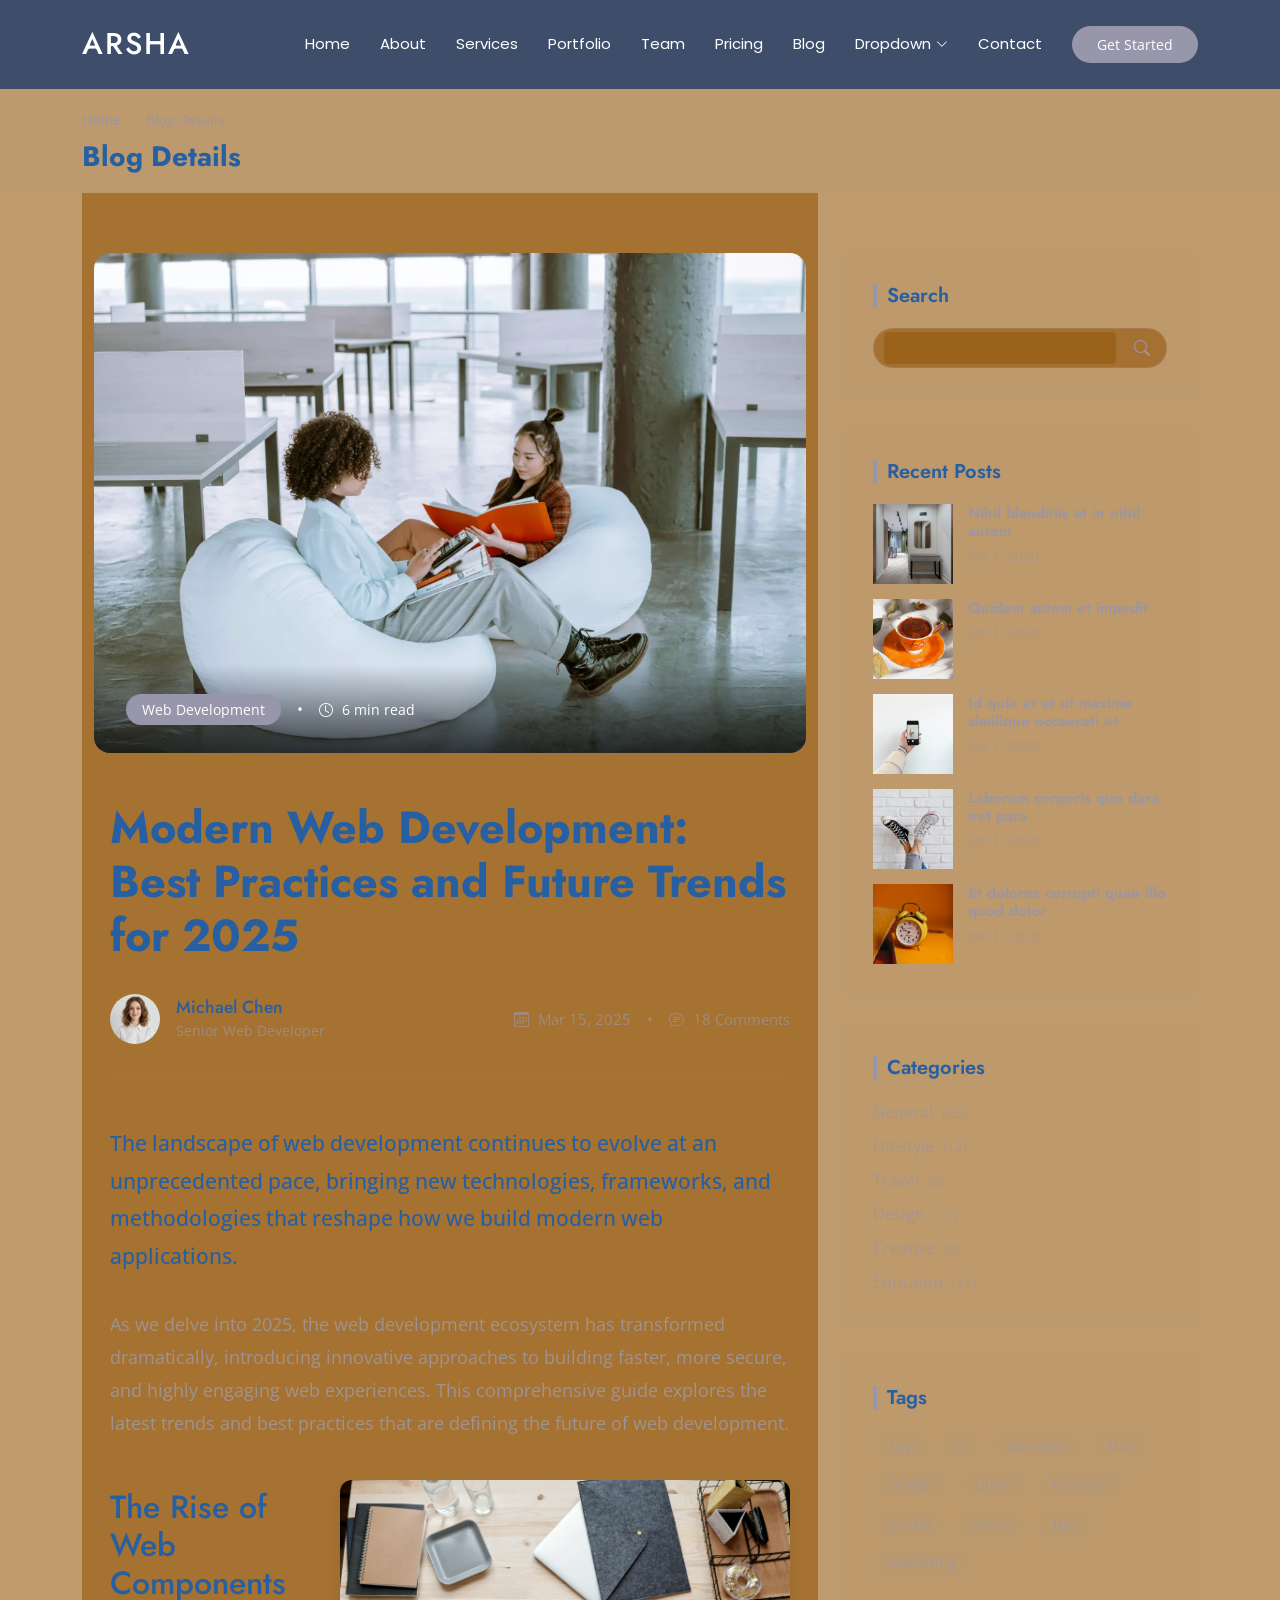
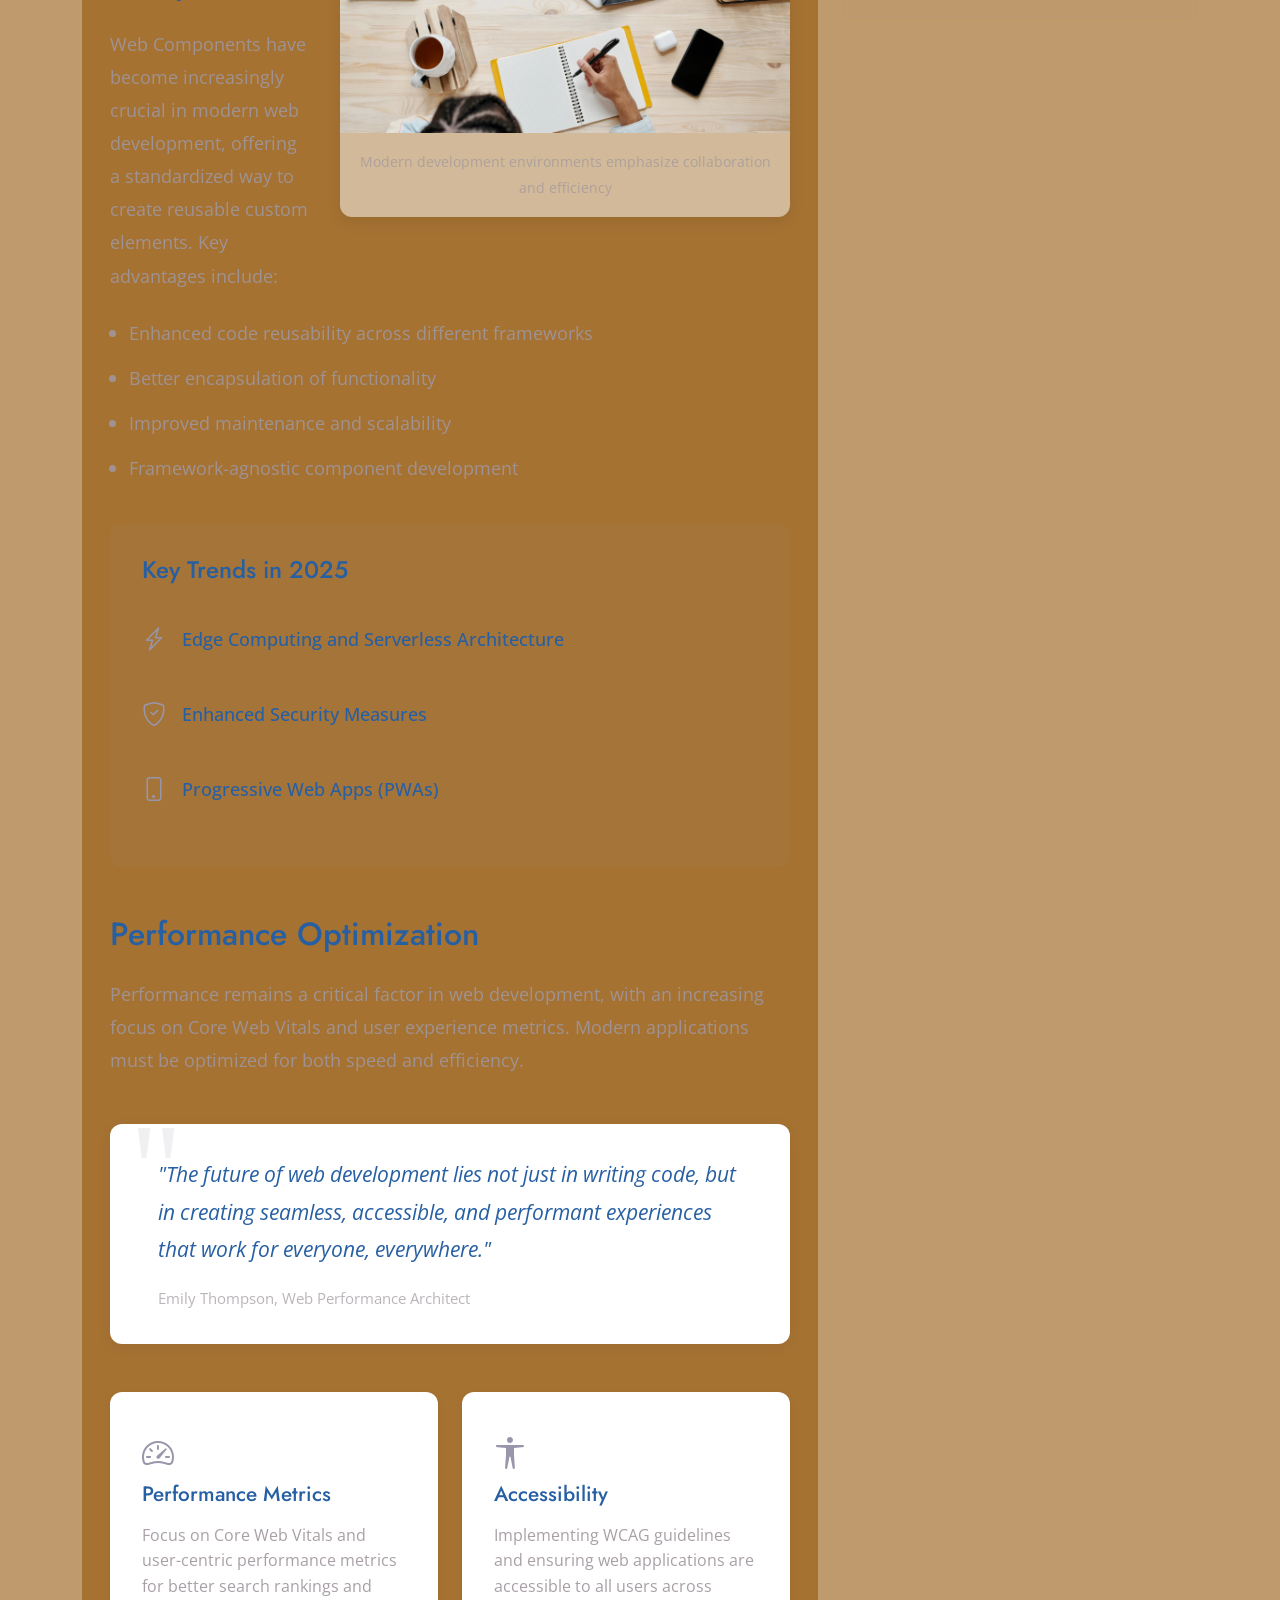
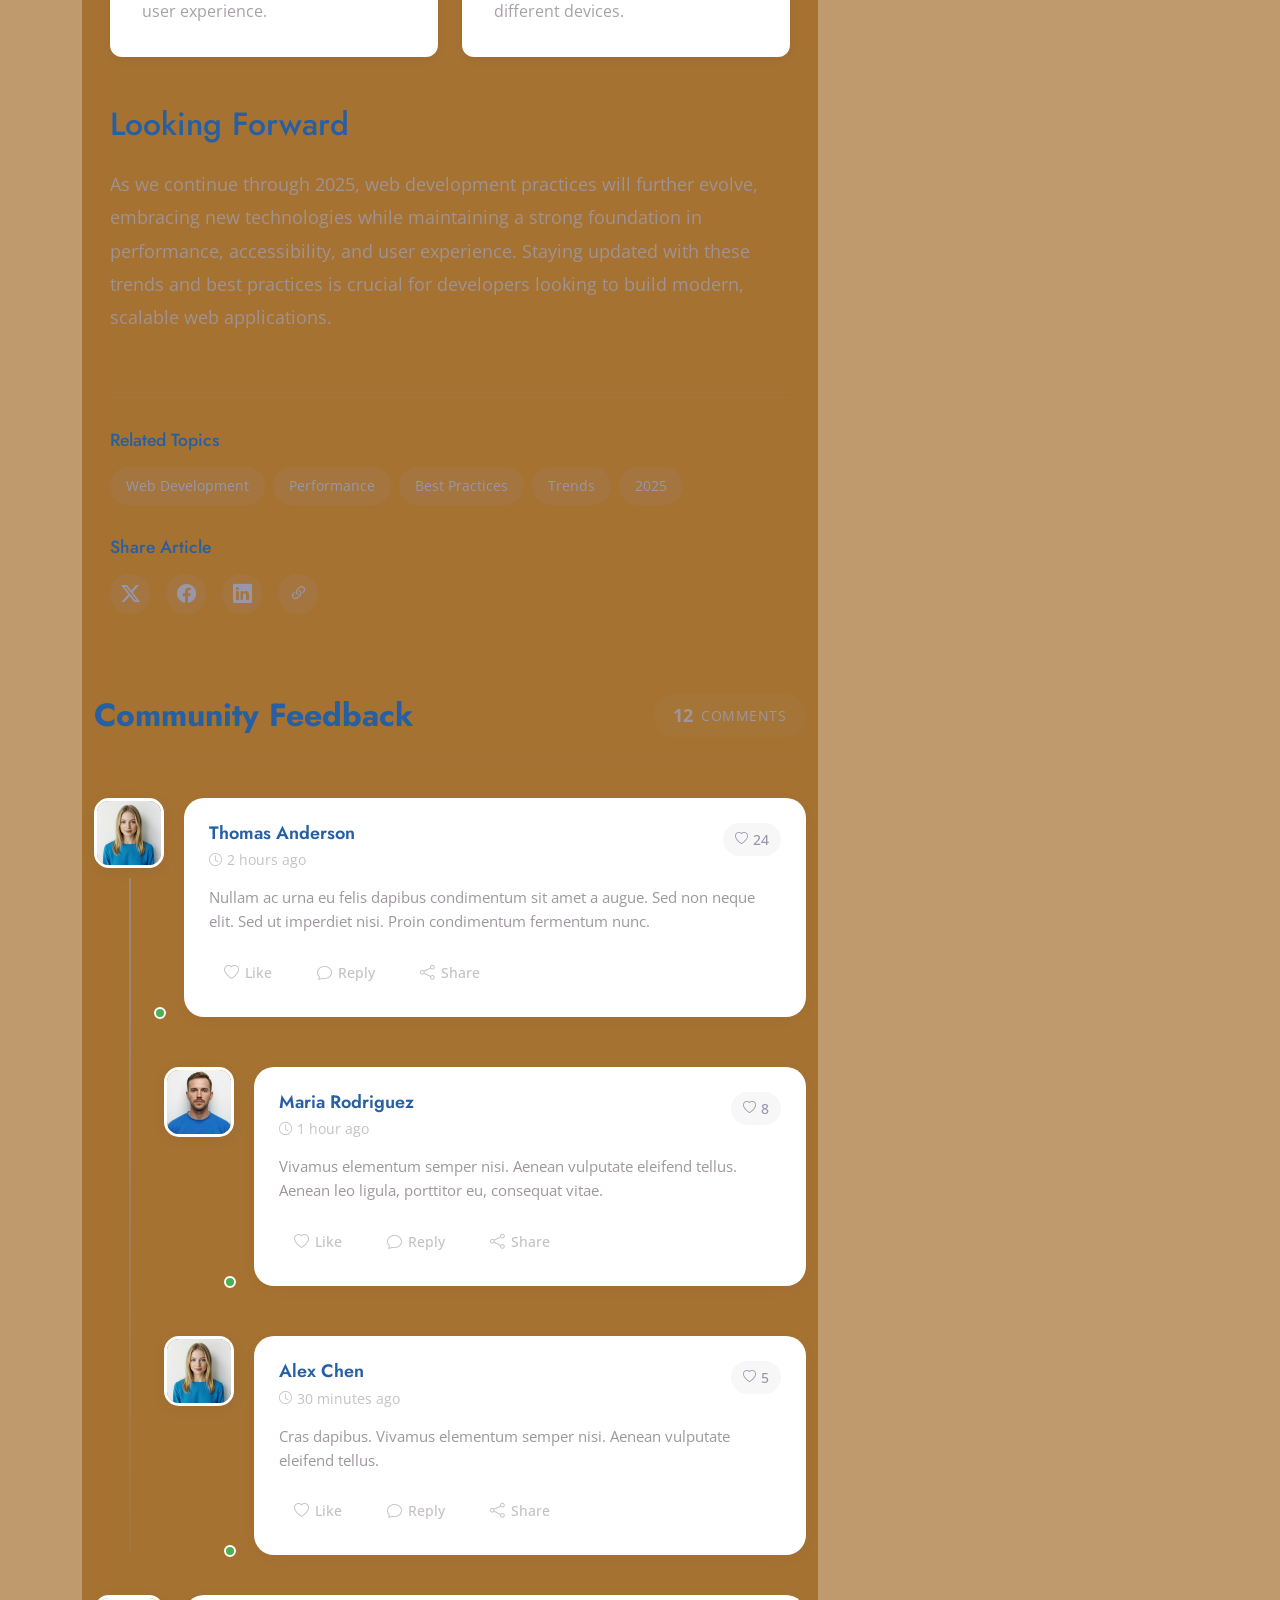
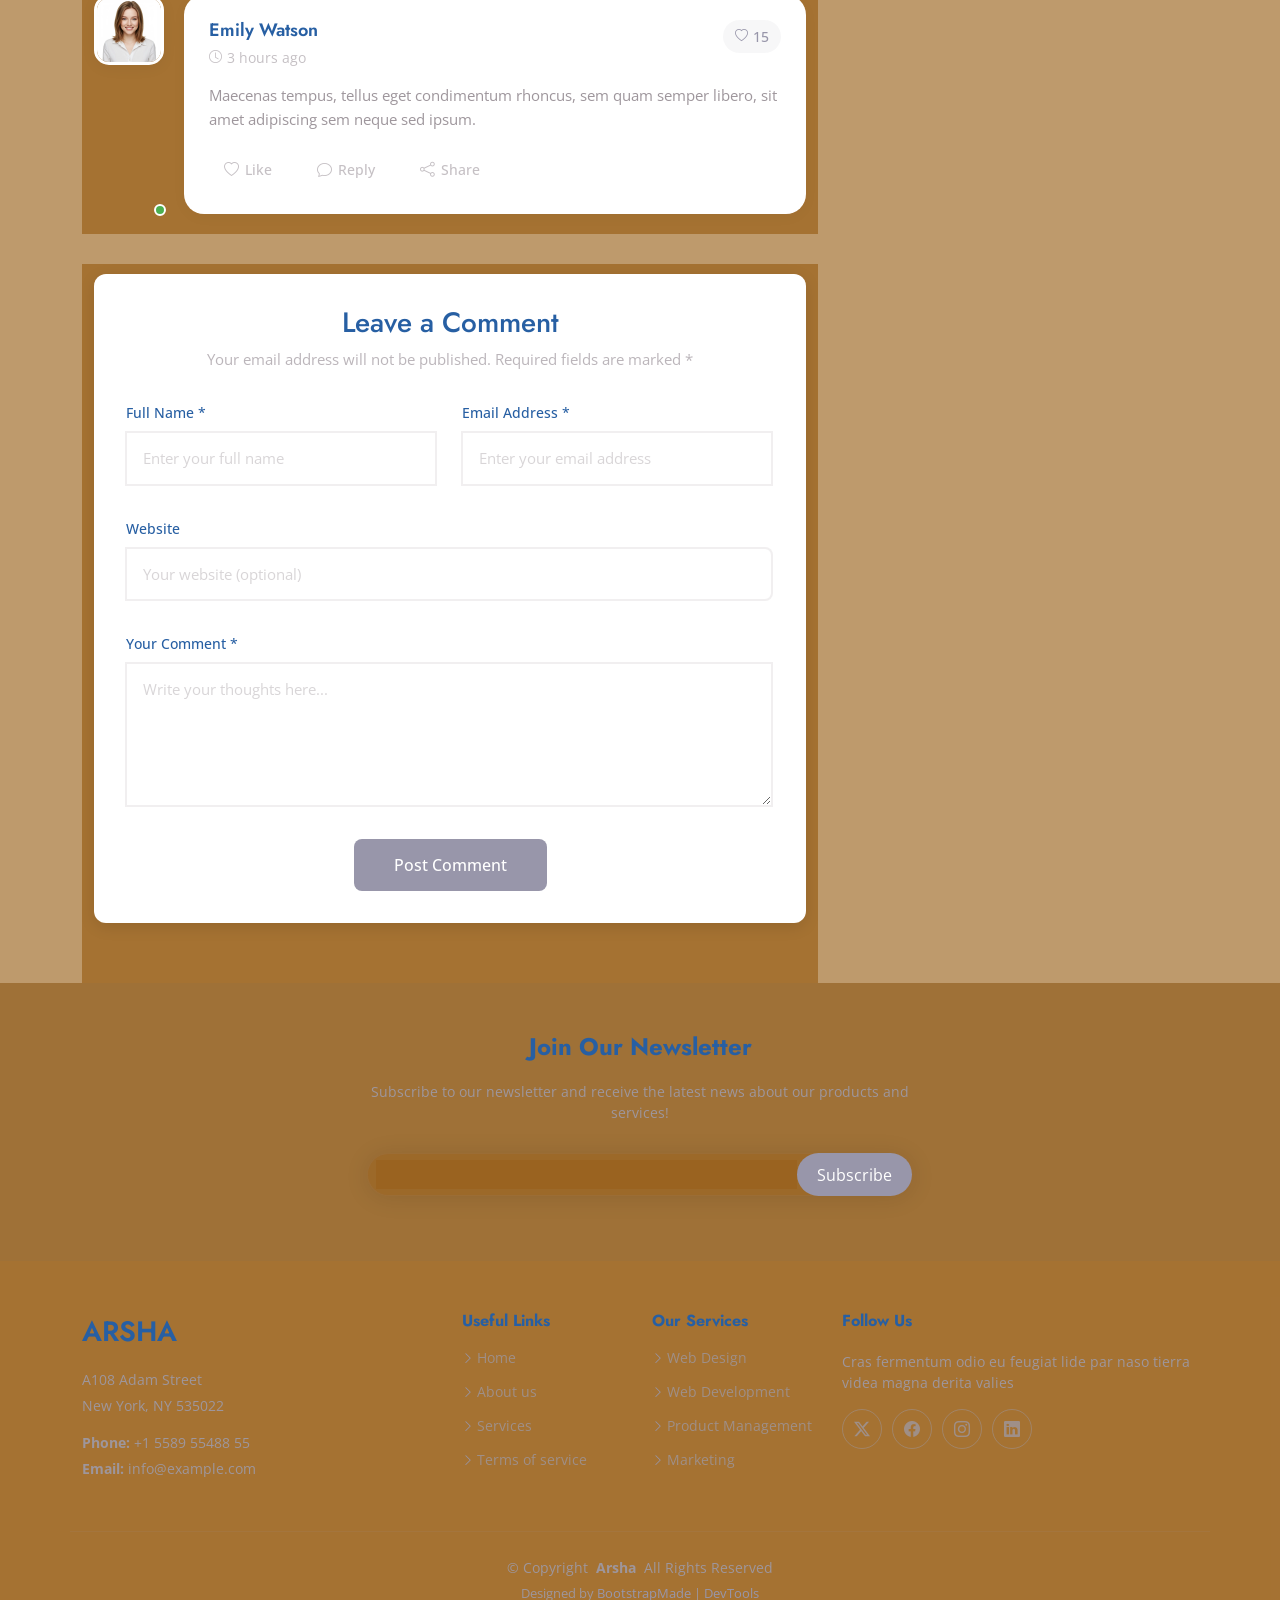
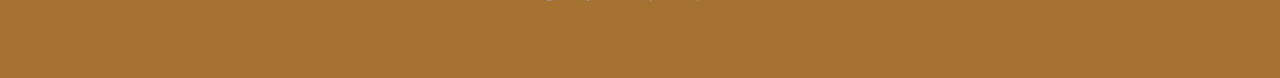
<file: blog-details.html>
<!DOCTYPE html>
<html lang="en">

<head>
  <meta charset="utf-8">
  <meta content="width=device-width, initial-scale=1.0" name="viewport">
  <title>Blog Details - Arsha Bootstrap Template</title>
  <meta name="description" content="">
  <meta name="keywords" content="">

  <!-- Favicons -->
  <link href="assets/img/favicon.png" rel="icon">
  <link href="assets/img/apple-touch-icon.png" rel="apple-touch-icon">

  <!-- Fonts -->
  <link href="https://fonts.googleapis.com" rel="preconnect">
  <link href="https://fonts.gstatic.com" rel="preconnect" crossorigin>
  <link href="https://fonts.googleapis.com/css2?family=Open+Sans:ital,wght@0,300;0,400;0,500;0,600;0,700;0,800;1,300;1,400;1,500;1,600;1,700;1,800&family=Poppins:ital,wght@0,100;0,200;0,300;0,400;0,500;0,600;0,700;0,800;0,900;1,100;1,200;1,300;1,400;1,500;1,600;1,700;1,800;1,900&family=Jost:ital,wght@0,100;0,200;0,300;0,400;0,500;0,600;0,700;0,800;0,900;1,100;1,200;1,300;1,400;1,500;1,600;1,700;1,800;1,900&display=swap" rel="stylesheet">

  <!-- Vendor CSS Files -->
  <link href="assets/vendor/bootstrap/css/bootstrap.min.css" rel="stylesheet">
  <link href="assets/vendor/bootstrap-icons/bootstrap-icons.css" rel="stylesheet">
  <link href="assets/vendor/aos/aos.css" rel="stylesheet">
  <link href="assets/vendor/glightbox/css/glightbox.min.css" rel="stylesheet">
  <link href="assets/vendor/swiper/swiper-bundle.min.css" rel="stylesheet">

  <!-- Main CSS File -->
  <link href="assets/css/main.css" rel="stylesheet">

  <!-- =======================================================
  * Template Name: Arsha
  * Template URL: https://bootstrapmade.com/arsha-free-bootstrap-html-template-corporate/
  * Updated: Feb 22 2025 with Bootstrap v5.3.3
  * Author: BootstrapMade.com
  * License: https://bootstrapmade.com/license/
  ======================================================== -->
</head>

<body class="blog-details-page">

  <header id="header" class="header d-flex align-items-center sticky-top">
    <div class="container-fluid container-xl position-relative d-flex align-items-center">

      <a href="index.html" class="logo d-flex align-items-center me-auto">
        <!-- Uncomment the line below if you also wish to use an image logo -->
        <!-- <img src="assets/img/logo.webp" alt=""> -->
        <h1 class="sitename">Arsha</h1>
      </a>

      <nav id="navmenu" class="navmenu">
        <ul>
          <li><a href="#hero">Home</a></li>
          <li><a href="#about">About</a></li>
          <li><a href="#services">Services</a></li>
          <li><a href="#portfolio">Portfolio</a></li>
          <li><a href="#team">Team</a></li>
          <li><a href="#pricing">Pricing</a></li>
          <li><a href="blog.html">Blog</a></li>
          <li class="dropdown"><a href="#"><span>Dropdown</span> <i class="bi bi-chevron-down toggle-dropdown"></i></a>
            <ul>
              <li><a href="#">Dropdown 1</a></li>
              <li class="dropdown"><a href="#"><span>Deep Dropdown</span> <i class="bi bi-chevron-down toggle-dropdown"></i></a>
                <ul>
                  <li><a href="#">Deep Dropdown 1</a></li>
                  <li><a href="#">Deep Dropdown 2</a></li>
                  <li><a href="#">Deep Dropdown 3</a></li>
                  <li><a href="#">Deep Dropdown 4</a></li>
                  <li><a href="#">Deep Dropdown 5</a></li>
                </ul>
              </li>
              <li><a href="#">Dropdown 2</a></li>
              <li><a href="#">Dropdown 3</a></li>
              <li><a href="#">Dropdown 4</a></li>
            </ul>
          </li>
          <li><a href="#contact">Contact</a></li>
        </ul>
        <i class="mobile-nav-toggle d-xl-none bi bi-list"></i>
      </nav>

      <a class="btn-getstarted" href="#about">Get Started</a>

    </div>
  </header>

  <main class="main">

    <!-- Page Title -->
    <div class="page-title" data-aos="fade">
      <div class="container">
        <nav class="breadcrumbs">
          <ol>
            <li><a href="index.html">Home</a></li>
            <li class="current">Blog Details</li>
          </ol>
        </nav>
        <h1>Blog Details</h1>
      </div>
    </div><!-- End Page Title -->

    <div class="container">
      <div class="row">

        <div class="col-lg-8">

          <!-- Blog Details Section -->
          <section id="blog-details" class="blog-details section">
            <div class="container" data-aos="fade-up">

              <article class="article">

                <div class="hero-img" data-aos="zoom-in">
                  <img src="assets/img/blog/blog-post-3.webp" alt="Featured blog image" class="img-fluid" loading="lazy">
                  <div class="meta-overlay">
                    <div class="meta-categories">
                      <a href="#" class="category">Web Development</a>
                      <span class="divider">•</span>
                      <span class="reading-time"><i class="bi bi-clock"></i> 6 min read</span>
                    </div>
                  </div>
                </div>

                <div class="article-content" data-aos="fade-up" data-aos-delay="100">
                  <div class="content-header">
                    <h1 class="title">Modern Web Development: Best Practices and Future Trends for 2025</h1>

                    <div class="author-info">
                      <div class="author-details">
                        <img src="assets/img/person/person-f-8.webp" alt="Author" class="author-img">
                        <div class="info">
                          <h4>Michael Chen</h4>
                          <span class="role">Senior Web Developer</span>
                        </div>
                      </div>
                      <div class="post-meta">
                        <span class="date"><i class="bi bi-calendar3"></i> Mar 15, 2025</span>
                        <span class="divider">•</span>
                        <span class="comments"><i class="bi bi-chat-text"></i> 18 Comments</span>
                      </div>
                    </div>
                  </div>

                  <div class="content">
                    <p class="lead">
                      The landscape of web development continues to evolve at an unprecedented pace, bringing new technologies, frameworks, and methodologies that reshape how we build modern web applications.
                    </p>

                    <p>
                      As we delve into 2025, the web development ecosystem has transformed dramatically, introducing innovative approaches to building faster, more secure, and highly engaging web experiences. This comprehensive guide explores the latest trends and best practices that are defining the future of web development.
                    </p>

                    <div class="content-image right-aligned">
                      <img src="assets/img/blog/blog-hero-2.webp" class="img-fluid" alt="Modern web development tools" loading="lazy">
                      <figcaption>Modern development environments emphasize collaboration and efficiency</figcaption>
                    </div>

                    <h2>The Rise of Web Components</h2>
                    <p>
                      Web Components have become increasingly crucial in modern web development, offering a standardized way to create reusable custom elements. Key advantages include:
                    </p>
                    <ul>
                      <li>Enhanced code reusability across different frameworks</li>
                      <li>Better encapsulation of functionality</li>
                      <li>Improved maintenance and scalability</li>
                      <li>Framework-agnostic component development</li>
                    </ul>

                    <div class="highlight-box">
                      <h3>Key Trends in 2025</h3>
                      <ul class="trend-list">
                        <li>
                          <i class="bi bi-lightning-charge"></i>
                          <span>Edge Computing and Serverless Architecture</span>
                        </li>
                        <li>
                          <i class="bi bi-shield-check"></i>
                          <span>Enhanced Security Measures</span>
                        </li>
                        <li>
                          <i class="bi bi-phone"></i>
                          <span>Progressive Web Apps (PWAs)</span>
                        </li>
                      </ul>
                    </div>

                    <h2>Performance Optimization</h2>
                    <p>
                      Performance remains a critical factor in web development, with an increasing focus on Core Web Vitals and user experience metrics. Modern applications must be optimized for both speed and efficiency.
                    </p>

                    <blockquote>
                      <p>
                        "The future of web development lies not just in writing code, but in creating seamless, accessible, and performant experiences that work for everyone, everywhere."
                      </p>
                      <cite>Emily Thompson, Web Performance Architect</cite>
                    </blockquote>

                    <div class="content-grid">
                      <div class="row g-4">
                        <div class="col-md-6">
                          <div class="info-card">
                            <i class="bi bi-speedometer2"></i>
                            <h4>Performance Metrics</h4>
                            <p>Focus on Core Web Vitals and user-centric performance metrics for better search rankings and user experience.</p>
                          </div>
                        </div>
                        <div class="col-md-6">
                          <div class="info-card">
                            <i class="bi bi-universal-access"></i>
                            <h4>Accessibility</h4>
                            <p>Implementing WCAG guidelines and ensuring web applications are accessible to all users across different devices.</p>
                          </div>
                        </div>
                      </div>
                    </div>

                    <h2>Looking Forward</h2>
                    <p>
                      As we continue through 2025, web development practices will further evolve, embracing new technologies while maintaining a strong foundation in performance, accessibility, and user experience. Staying updated with these trends and best practices is crucial for developers looking to build modern, scalable web applications.
                    </p>
                  </div>

                  <div class="meta-bottom">
                    <div class="tags-section">
                      <h4>Related Topics</h4>
                      <div class="tags">
                        <a href="#" class="tag">Web Development</a>
                        <a href="#" class="tag">Performance</a>
                        <a href="#" class="tag">Best Practices</a>
                        <a href="#" class="tag">Trends</a>
                        <a href="#" class="tag">2025</a>
                      </div>
                    </div>

                    <div class="share-section">
                      <h4>Share Article</h4>
                      <div class="social-links">
                        <a href="#" class="twitter"><i class="bi bi-twitter-x"></i></a>
                        <a href="#" class="facebook"><i class="bi bi-facebook"></i></a>
                        <a href="#" class="linkedin"><i class="bi bi-linkedin"></i></a>
                        <a href="#" class="copy-link" title="Copy Link"><i class="bi bi-link-45deg"></i></a>
                      </div>
                    </div>
                  </div>
                </div>

              </article>

            </div>
          </section><!-- /Blog Details Section -->

          <!-- Blog Comments Section -->
          <section id="blog-comments" class="blog-comments section">

            <div class="container" data-aos="fade-up" data-aos-delay="100">

              <div class="blog-comments-4">
                <div class="comments-header">
                  <h3 class="title">Community Feedback</h3>
                  <div class="comments-stats">
                    <span class="count">12</span>
                    <span class="label">Comments</span>
                  </div>
                </div>

                <div class="comments-container">
                  <!-- Comment #1 -->
                  <div class="comment-thread">
                    <div class="comment-box">
                      <div class="comment-wrapper">
                        <div class="avatar-wrapper">
                          <img src="assets/img/person/person-f-9.webp" alt="Avatar" loading="lazy">
                          <span class="status-indicator"></span>
                        </div>

                        <div class="comment-content">
                          <div class="comment-header">
                            <div class="user-info">
                              <h4>Thomas Anderson</h4>
                              <span class="time-badge">
                                <i class="bi bi-clock"></i>
                                2 hours ago
                              </span>
                            </div>
                            <div class="engagement">
                              <span class="likes">
                                <i class="bi bi-heart"></i>
                                24
                              </span>
                            </div>
                          </div>

                          <div class="comment-body">
                            <p>Nullam ac urna eu felis dapibus condimentum sit amet a augue. Sed non neque elit. Sed ut imperdiet nisi. Proin condimentum fermentum nunc.</p>
                          </div>

                          <div class="comment-actions">
                            <button class="action-btn like-btn" aria-label="Like comment">
                              <i class="bi bi-heart"></i>
                              <span>Like</span>
                            </button>
                            <button class="action-btn reply-btn" aria-label="Reply to comment">
                              <i class="bi bi-chat"></i>
                              <span>Reply</span>
                            </button>
                            <button class="action-btn share-btn" aria-label="Share comment">
                              <i class="bi bi-share"></i>
                              <span>Share</span>
                            </button>
                          </div>
                        </div>
                      </div>
                    </div>

                    <!-- Replies Container -->
                    <div class="replies-container">
                      <!-- Reply #1 -->
                      <div class="comment-box reply">
                        <div class="comment-wrapper">
                          <div class="avatar-wrapper">
                            <img src="assets/img/person/person-m-9.webp" alt="Avatar" loading="lazy">
                            <span class="status-indicator"></span>
                          </div>

                          <div class="comment-content">
                            <div class="comment-header">
                              <div class="user-info">
                                <h4>Maria Rodriguez</h4>
                                <span class="time-badge">
                                  <i class="bi bi-clock"></i>
                                  1 hour ago
                                </span>
                              </div>
                              <div class="engagement">
                                <span class="likes">
                                  <i class="bi bi-heart"></i>
                                  8
                                </span>
                              </div>
                            </div>

                            <div class="comment-body">
                              <p>Vivamus elementum semper nisi. Aenean vulputate eleifend tellus. Aenean leo ligula, porttitor eu, consequat vitae.</p>
                            </div>

                            <div class="comment-actions">
                              <button class="action-btn like-btn" aria-label="Like comment">
                                <i class="bi bi-heart"></i>
                                <span>Like</span>
                              </button>
                              <button class="action-btn reply-btn" aria-label="Reply to comment">
                                <i class="bi bi-chat"></i>
                                <span>Reply</span>
                              </button>
                              <button class="action-btn share-btn" aria-label="Share comment">
                                <i class="bi bi-share"></i>
                                <span>Share</span>
                              </button>
                            </div>
                          </div>
                        </div>
                      </div>

                      <!-- Reply #2 -->
                      <div class="comment-box reply">
                        <div class="comment-wrapper">
                          <div class="avatar-wrapper">
                            <img src="assets/img/person/person-f-9.webp" alt="Avatar" loading="lazy">
                            <span class="status-indicator"></span>
                          </div>

                          <div class="comment-content">
                            <div class="comment-header">
                              <div class="user-info">
                                <h4>Alex Chen</h4>
                                <span class="time-badge">
                                  <i class="bi bi-clock"></i>
                                  30 minutes ago
                                </span>
                              </div>
                              <div class="engagement">
                                <span class="likes">
                                  <i class="bi bi-heart"></i>
                                  5
                                </span>
                              </div>
                            </div>

                            <div class="comment-body">
                              <p>Cras dapibus. Vivamus elementum semper nisi. Aenean vulputate eleifend tellus.</p>
                            </div>

                            <div class="comment-actions">
                              <button class="action-btn like-btn" aria-label="Like comment">
                                <i class="bi bi-heart"></i>
                                <span>Like</span>
                              </button>
                              <button class="action-btn reply-btn" aria-label="Reply to comment">
                                <i class="bi bi-chat"></i>
                                <span>Reply</span>
                              </button>
                              <button class="action-btn share-btn" aria-label="Share comment">
                                <i class="bi bi-share"></i>
                                <span>Share</span>
                              </button>
                            </div>
                          </div>
                        </div>
                      </div>
                    </div>
                  </div>

                  <!-- Comment #2 -->
                  <div class="comment-thread">
                    <div class="comment-box">
                      <div class="comment-wrapper">
                        <div class="avatar-wrapper">
                          <img src="assets/img/person/person-f-7.webp" alt="Avatar" loading="lazy">
                          <span class="status-indicator"></span>
                        </div>

                        <div class="comment-content">
                          <div class="comment-header">
                            <div class="user-info">
                              <h4>Emily Watson</h4>
                              <span class="time-badge">
                                <i class="bi bi-clock"></i>
                                3 hours ago
                              </span>
                            </div>
                            <div class="engagement">
                              <span class="likes">
                                <i class="bi bi-heart"></i>
                                15
                              </span>
                            </div>
                          </div>

                          <div class="comment-body">
                            <p>Maecenas tempus, tellus eget condimentum rhoncus, sem quam semper libero, sit amet adipiscing sem neque sed ipsum.</p>
                          </div>

                          <div class="comment-actions">
                            <button class="action-btn like-btn" aria-label="Like comment">
                              <i class="bi bi-heart"></i>
                              <span>Like</span>
                            </button>
                            <button class="action-btn reply-btn" aria-label="Reply to comment">
                              <i class="bi bi-chat"></i>
                              <span>Reply</span>
                            </button>
                            <button class="action-btn share-btn" aria-label="Share comment">
                              <i class="bi bi-share"></i>
                              <span>Share</span>
                            </button>
                          </div>
                        </div>
                      </div>
                    </div>
                  </div>
                </div>
              </div>

            </div>

          </section><!-- /Blog Comments Section -->

          <!-- Blog Comment Form Section -->
          <section id="blog-comment-form" class="blog-comment-form section">

            <div class="container" data-aos="fade-up" data-aos-delay="100">

              <form method="post" role="form">

                <div class="form-header">
                  <h3>Leave a Comment</h3>
                  <p>Your email address will not be published. Required fields are marked *</p>
                </div>

                <div class="row gy-3">
                  <div class="col-md-6">
                    <div class="input-group">
                      <label for="name">Full Name *</label>
                      <input type="text" name="name" id="name" placeholder="Enter your full name" required="">
                      <span class="error-text">Please enter your name</span>
                    </div>
                  </div>

                  <div class="col-md-6">
                    <div class="input-group">
                      <label for="email">Email Address *</label>
                      <input type="email" name="email" id="email" placeholder="Enter your email address" required="">
                      <span class="error-text">Please enter a valid email address</span>
                    </div>
                  </div>

                  <div class="col-12">
                    <div class="input-group">
                      <label for="website">Website</label>
                      <input type="url" name="website" id="website" placeholder="Your website (optional)">
                    </div>
                  </div>

                  <div class="col-12">
                    <div class="input-group">
                      <label for="comment">Your Comment *</label>
                      <textarea name="comment" id="comment" rows="5" placeholder="Write your thoughts here..." required=""></textarea>
                      <span class="error-text">Please enter your comment</span>
                    </div>
                  </div>

                  <div class="col-12 text-center">
                    <button type="submit">Post Comment</button>
                  </div>
                </div>

              </form>

            </div>

          </section><!-- /Blog Comment Form Section -->

        </div>

        <div class="col-lg-4 sidebar">

          <div class="widgets-container" data-aos="fade-up" data-aos-delay="200">

            <!-- Search Widget -->
            <div class="search-widget widget-item">

              <h3 class="widget-title">Search</h3>
              <form action="">
                <input type="text">
                <button type="submit" title="Search"><i class="bi bi-search"></i></button>
              </form>

            </div><!--/Search Widget -->

            <!-- Recent Posts Widget -->
            <div class="recent-posts-widget widget-item">

              <h3 class="widget-title">Recent Posts</h3>

              <div class="post-item">
                <img src="assets/img/blog/blog-post-square-1.webp" alt="" class="flex-shrink-0">
                <div>
                  <h4><a href="blog-details.html">Nihil blanditiis at in nihil autem</a></h4>
                  <time datetime="2020-01-01">Jan 1, 2020</time>
                </div>
              </div><!-- End recent post item-->

              <div class="post-item">
                <img src="assets/img/blog/blog-post-square-2.webp" alt="" class="flex-shrink-0">
                <div>
                  <h4><a href="blog-details.html">Quidem autem et impedit</a></h4>
                  <time datetime="2020-01-01">Jan 1, 2020</time>
                </div>
              </div><!-- End recent post item-->

              <div class="post-item">
                <img src="assets/img/blog/blog-post-square-3.webp" alt="" class="flex-shrink-0">
                <div>
                  <h4><a href="blog-details.html">Id quia et et ut maxime similique occaecati ut</a></h4>
                  <time datetime="2020-01-01">Jan 1, 2020</time>
                </div>
              </div><!-- End recent post item-->

              <div class="post-item">
                <img src="assets/img/blog/blog-post-square-4.webp" alt="" class="flex-shrink-0">
                <div>
                  <h4><a href="blog-details.html">Laborum corporis quo dara net para</a></h4>
                  <time datetime="2020-01-01">Jan 1, 2020</time>
                </div>
              </div><!-- End recent post item-->

              <div class="post-item">
                <img src="assets/img/blog/blog-post-square-5.webp" alt="" class="flex-shrink-0">
                <div>
                  <h4><a href="blog-details.html">Et dolores corrupti quae illo quod dolor</a></h4>
                  <time datetime="2020-01-01">Jan 1, 2020</time>
                </div>
              </div><!-- End recent post item-->

            </div><!--/Recent Posts Widget -->

            <!-- Categories Widget -->
            <div class="categories-widget widget-item">

              <h3 class="widget-title">Categories</h3>
              <ul class="mt-3">
                <li><a href="#">General <span>(25)</span></a></li>
                <li><a href="#">Lifestyle <span>(12)</span></a></li>
                <li><a href="#">Travel <span>(5)</span></a></li>
                <li><a href="#">Design <span>(22)</span></a></li>
                <li><a href="#">Creative <span>(8)</span></a></li>
                <li><a href="#">Educaion <span>(14)</span></a></li>
              </ul>

            </div><!--/Categories Widget -->

            <!-- Tags Widget -->
            <div class="tags-widget widget-item">

              <h3 class="widget-title">Tags</h3>
              <ul>
                <li><a href="#">App</a></li>
                <li><a href="#">IT</a></li>
                <li><a href="#">Business</a></li>
                <li><a href="#">Mac</a></li>
                <li><a href="#">Design</a></li>
                <li><a href="#">Office</a></li>
                <li><a href="#">Creative</a></li>
                <li><a href="#">Studio</a></li>
                <li><a href="#">Smart</a></li>
                <li><a href="#">Tips</a></li>
                <li><a href="#">Marketing</a></li>
              </ul>

            </div><!--/Tags Widget -->

          </div>

        </div>

      </div>
    </div>

  </main>

  <footer id="footer" class="footer">

    <div class="footer-newsletter">
      <div class="container">
        <div class="row justify-content-center text-center">
          <div class="col-lg-6">
            <h4>Join Our Newsletter</h4>
            <p>Subscribe to our newsletter and receive the latest news about our products and services!</p>
            <form action="forms/newsletter.php" method="post" class="php-email-form">
              <div class="newsletter-form"><input type="email" name="email"><input type="submit" value="Subscribe"></div>
              <div class="loading">Loading</div>
              <div class="error-message"></div>
              <div class="sent-message">Your subscription request has been sent. Thank you!</div>
            </form>
          </div>
        </div>
      </div>
    </div>

    <div class="container footer-top">
      <div class="row gy-4">
        <div class="col-lg-4 col-md-6 footer-about">
          <a href="index.html" class="d-flex align-items-center">
            <span class="sitename">Arsha</span>
          </a>
          <div class="footer-contact pt-3">
            <p>A108 Adam Street</p>
            <p>New York, NY 535022</p>
            <p class="mt-3"><strong>Phone:</strong> <span>+1 5589 55488 55</span></p>
            <p><strong>Email:</strong> <span>info@example.com</span></p>
          </div>
        </div>

        <div class="col-lg-2 col-md-3 footer-links">
          <h4>Useful Links</h4>
          <ul>
            <li><i class="bi bi-chevron-right"></i> <a href="#">Home</a></li>
            <li><i class="bi bi-chevron-right"></i> <a href="#">About us</a></li>
            <li><i class="bi bi-chevron-right"></i> <a href="#">Services</a></li>
            <li><i class="bi bi-chevron-right"></i> <a href="#">Terms of service</a></li>
          </ul>
        </div>

        <div class="col-lg-2 col-md-3 footer-links">
          <h4>Our Services</h4>
          <ul>
            <li><i class="bi bi-chevron-right"></i> <a href="#">Web Design</a></li>
            <li><i class="bi bi-chevron-right"></i> <a href="#">Web Development</a></li>
            <li><i class="bi bi-chevron-right"></i> <a href="#">Product Management</a></li>
            <li><i class="bi bi-chevron-right"></i> <a href="#">Marketing</a></li>
          </ul>
        </div>

        <div class="col-lg-4 col-md-12">
          <h4>Follow Us</h4>
          <p>Cras fermentum odio eu feugiat lide par naso tierra videa magna derita valies</p>
          <div class="social-links d-flex">
            <a href=""><i class="bi bi-twitter-x"></i></a>
            <a href=""><i class="bi bi-facebook"></i></a>
            <a href=""><i class="bi bi-instagram"></i></a>
            <a href=""><i class="bi bi-linkedin"></i></a>
          </div>
        </div>

      </div>
    </div>

    <div class="container copyright text-center mt-4">
      <p>© <span>Copyright</span> <strong class="px-1 sitename">Arsha</strong> <span>All Rights Reserved</span></p>
      <div class="credits">
        <!-- All the links in the footer should remain intact. -->
        <!-- You can delete the links only if you've purchased the pro version. -->
        <!-- Licensing information: https://bootstrapmade.com/license/ -->
        <!-- Purchase the pro version with working PHP/AJAX contact form: [buy-url] -->
        Designed by <a href="https://bootstrapmade.com/">BootstrapMade</a> | <a href="https://bootstrapmade.com/tools/">DevTools</a>
      </div>
    </div>

  </footer>

  <!-- Scroll Top -->
  <a href="#" id="scroll-top" class="scroll-top d-flex align-items-center justify-content-center"><i class="bi bi-arrow-up-short"></i></a>

  <!-- Preloader -->
  <div id="preloader"></div>

  <!-- Vendor JS Files -->
  <script src="assets/vendor/bootstrap/js/bootstrap.bundle.min.js"></script>
  <script src="assets/vendor/php-email-form/validate.js"></script>
  <script src="assets/vendor/aos/aos.js"></script>
  <script src="assets/vendor/glightbox/js/glightbox.min.js"></script>
  <script src="assets/vendor/swiper/swiper-bundle.min.js"></script>
  <script src="assets/vendor/waypoints/noframework.waypoints.js"></script>
  <script src="assets/vendor/imagesloaded/imagesloaded.pkgd.min.js"></script>
  <script src="assets/vendor/isotope-layout/isotope.pkgd.min.js"></script>

  <!-- Main JS File -->
  <script src="assets/js/main.js"></script>

</body>

</html>
</file>
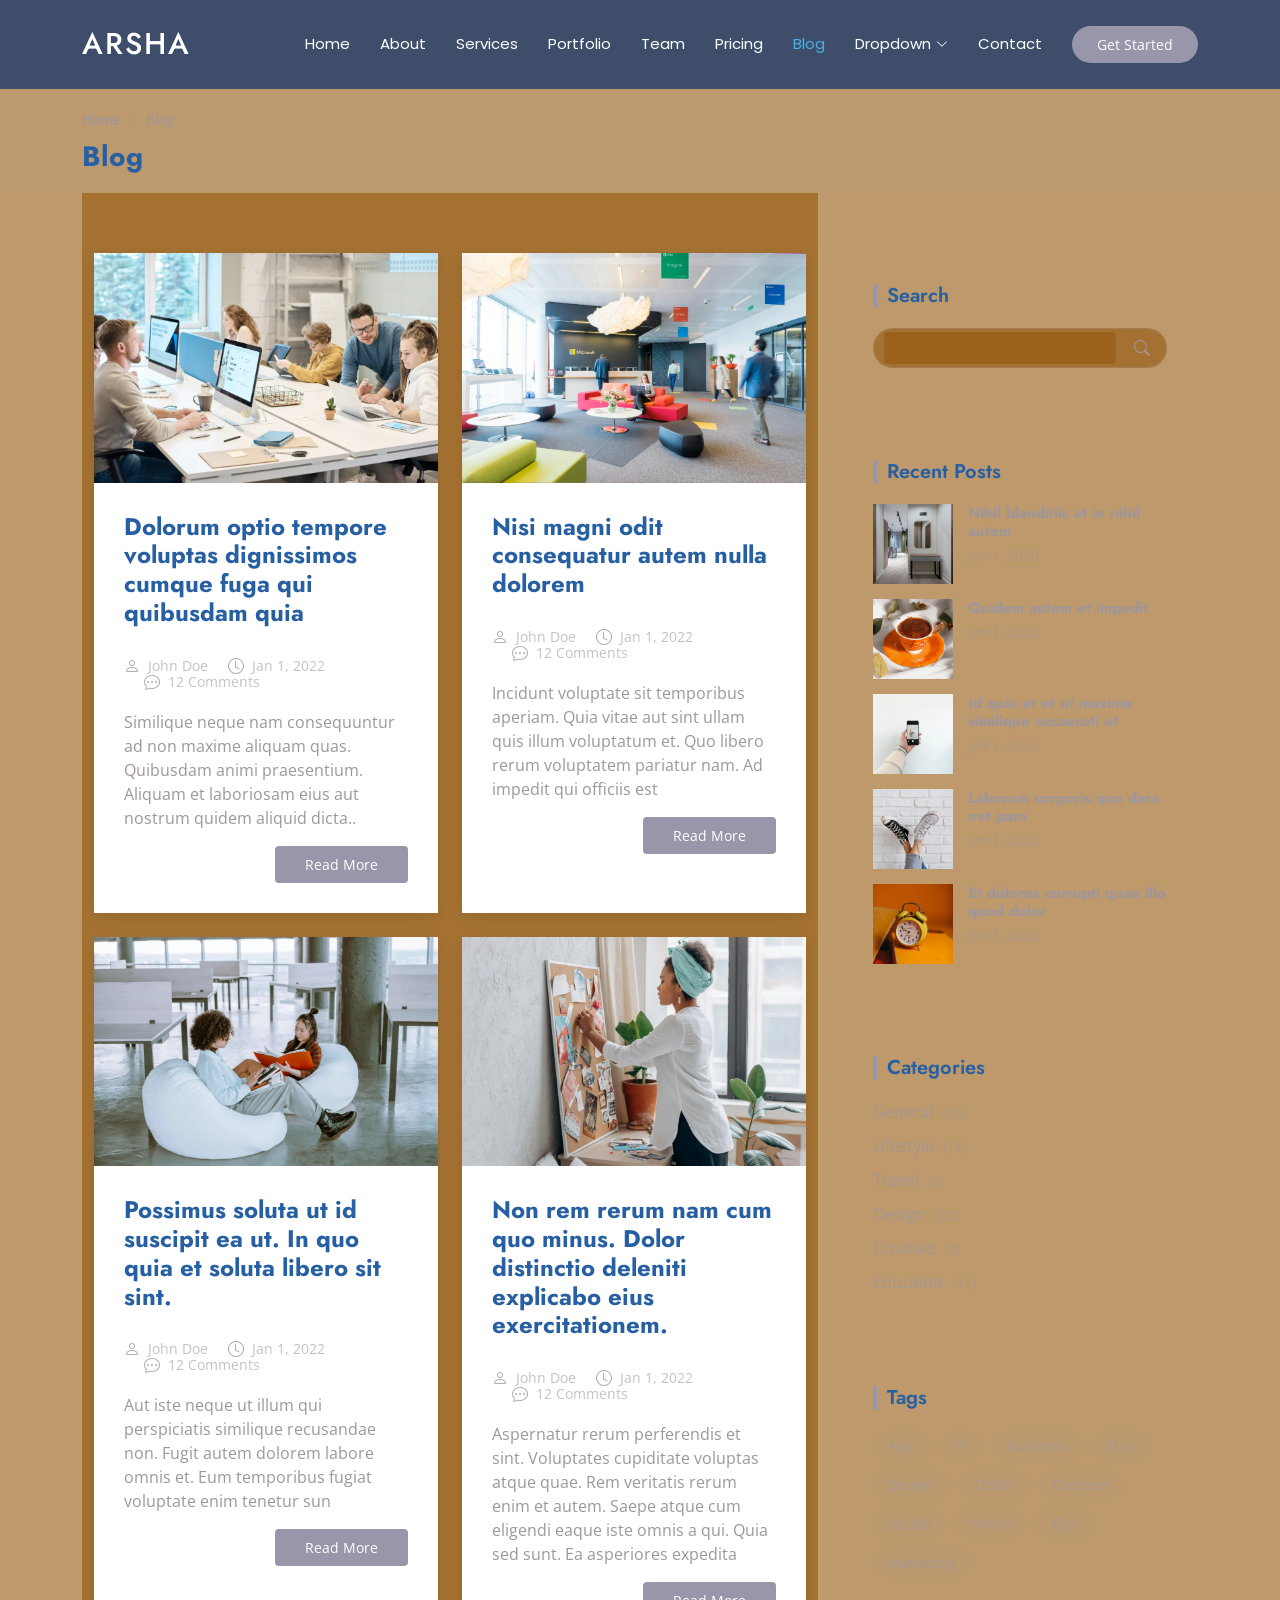
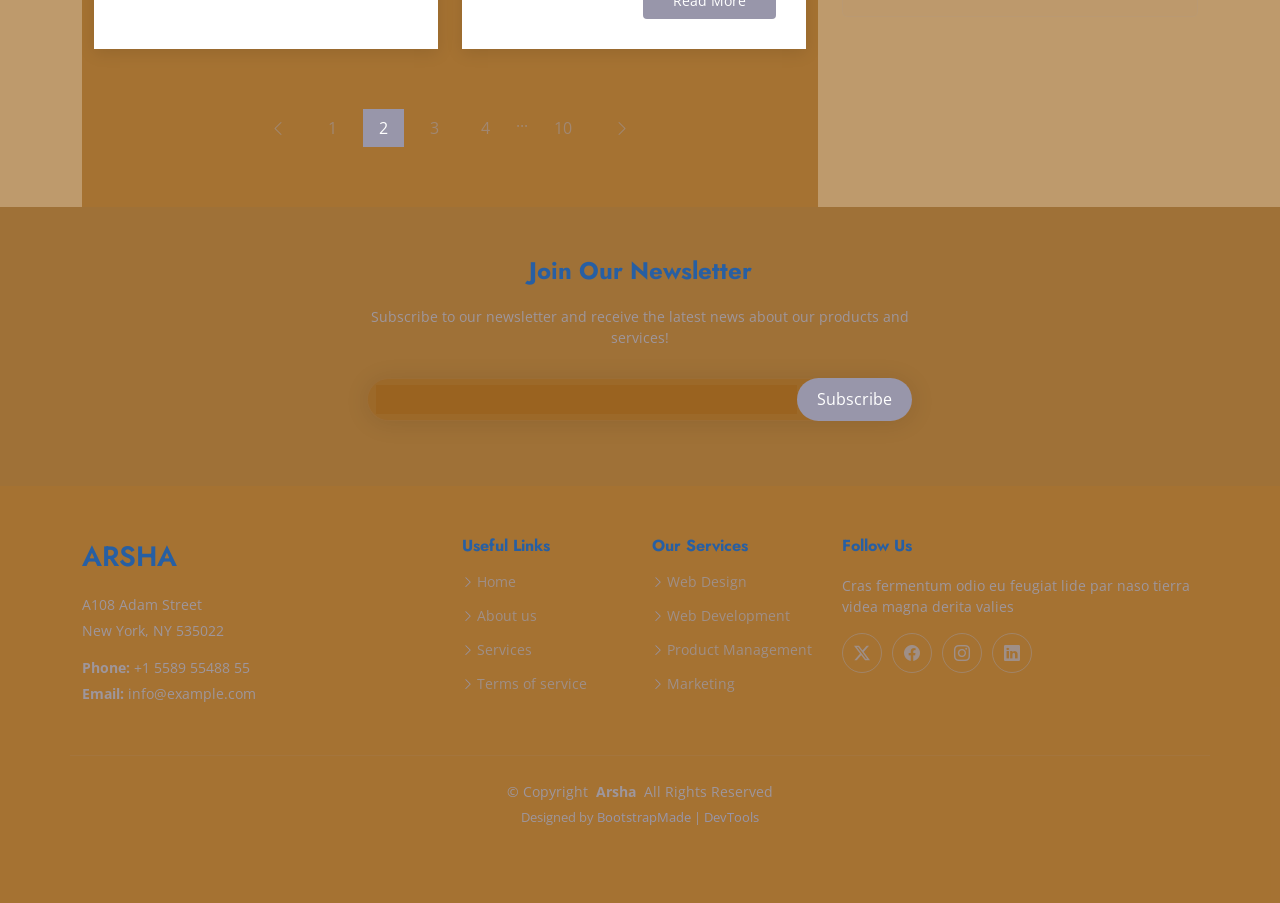
<file: blog.html>
<!DOCTYPE html>
<html lang="en">

<head>
  <meta charset="utf-8">
  <meta content="width=device-width, initial-scale=1.0" name="viewport">
  <title>Blog - Arsha Bootstrap Template</title>
  <meta name="description" content="">
  <meta name="keywords" content="">

  <!-- Favicons -->
  <link href="assets/img/favicon.png" rel="icon">
  <link href="assets/img/apple-touch-icon.png" rel="apple-touch-icon">

  <!-- Fonts -->
  <link href="https://fonts.googleapis.com" rel="preconnect">
  <link href="https://fonts.gstatic.com" rel="preconnect" crossorigin>
  <link href="https://fonts.googleapis.com/css2?family=Open+Sans:ital,wght@0,300;0,400;0,500;0,600;0,700;0,800;1,300;1,400;1,500;1,600;1,700;1,800&family=Poppins:ital,wght@0,100;0,200;0,300;0,400;0,500;0,600;0,700;0,800;0,900;1,100;1,200;1,300;1,400;1,500;1,600;1,700;1,800;1,900&family=Jost:ital,wght@0,100;0,200;0,300;0,400;0,500;0,600;0,700;0,800;0,900;1,100;1,200;1,300;1,400;1,500;1,600;1,700;1,800;1,900&display=swap" rel="stylesheet">

  <!-- Vendor CSS Files -->
  <link href="assets/vendor/bootstrap/css/bootstrap.min.css" rel="stylesheet">
  <link href="assets/vendor/bootstrap-icons/bootstrap-icons.css" rel="stylesheet">
  <link href="assets/vendor/aos/aos.css" rel="stylesheet">
  <link href="assets/vendor/glightbox/css/glightbox.min.css" rel="stylesheet">
  <link href="assets/vendor/swiper/swiper-bundle.min.css" rel="stylesheet">

  <!-- Main CSS File -->
  <link href="assets/css/main.css" rel="stylesheet">

  <!-- =======================================================
  * Template Name: Arsha
  * Template URL: https://bootstrapmade.com/arsha-free-bootstrap-html-template-corporate/
  * Updated: Feb 22 2025 with Bootstrap v5.3.3
  * Author: BootstrapMade.com
  * License: https://bootstrapmade.com/license/
  ======================================================== -->
</head>

<body class="blog-page">

  <header id="header" class="header d-flex align-items-center sticky-top">
    <div class="container-fluid container-xl position-relative d-flex align-items-center">

      <a href="index.html" class="logo d-flex align-items-center me-auto">
        <!-- Uncomment the line below if you also wish to use an image logo -->
        <!-- <img src="assets/img/logo.webp" alt=""> -->
        <h1 class="sitename">Arsha</h1>
      </a>

      <nav id="navmenu" class="navmenu">
        <ul>
          <li><a href="#hero">Home</a></li>
          <li><a href="#about">About</a></li>
          <li><a href="#services">Services</a></li>
          <li><a href="#portfolio">Portfolio</a></li>
          <li><a href="#team">Team</a></li>
          <li><a href="#pricing">Pricing</a></li>
          <li><a href="blog.html" class="active">Blog</a></li>
          <li class="dropdown"><a href="#"><span>Dropdown</span> <i class="bi bi-chevron-down toggle-dropdown"></i></a>
            <ul>
              <li><a href="#">Dropdown 1</a></li>
              <li class="dropdown"><a href="#"><span>Deep Dropdown</span> <i class="bi bi-chevron-down toggle-dropdown"></i></a>
                <ul>
                  <li><a href="#">Deep Dropdown 1</a></li>
                  <li><a href="#">Deep Dropdown 2</a></li>
                  <li><a href="#">Deep Dropdown 3</a></li>
                  <li><a href="#">Deep Dropdown 4</a></li>
                  <li><a href="#">Deep Dropdown 5</a></li>
                </ul>
              </li>
              <li><a href="#">Dropdown 2</a></li>
              <li><a href="#">Dropdown 3</a></li>
              <li><a href="#">Dropdown 4</a></li>
            </ul>
          </li>
          <li><a href="#contact">Contact</a></li>
        </ul>
        <i class="mobile-nav-toggle d-xl-none bi bi-list"></i>
      </nav>

      <a class="btn-getstarted" href="#about">Get Started</a>

    </div>
  </header>

  <main class="main">

    <!-- Page Title -->
    <div class="page-title" data-aos="fade">
      <div class="container">
        <nav class="breadcrumbs">
          <ol>
            <li><a href="index.html">Home</a></li>
            <li class="current">Blog</li>
          </ol>
        </nav>
        <h1>Blog</h1>
      </div>
    </div><!-- End Page Title -->

    <div class="container">
      <div class="row">

        <div class="col-lg-8">

          <!-- Blog Posts Section -->
          <section id="blog-posts" class="blog-posts section">

            <div class="container" data-aos="fade-up" data-aos-delay="100">

              <div class="row gy-4">

                <div class="col-lg-6">
                  <article>

                    <div class="post-img">
                      <img src="assets/img/blog/blog-post-1.webp" alt="" class="img-fluid">
                    </div>

                    <h2 class="title">
                      <a href="blog-details.html">Dolorum optio tempore voluptas dignissimos cumque fuga qui quibusdam quia</a>
                    </h2>

                    <div class="meta-top">
                      <ul>
                        <li class="d-flex align-items-center"><i class="bi bi-person"></i> <a href="blog-details.html">John Doe</a></li>
                        <li class="d-flex align-items-center"><i class="bi bi-clock"></i> <a href="blog-details.html"><time datetime="2022-01-01">Jan 1, 2022</time></a></li>
                        <li class="d-flex align-items-center"><i class="bi bi-chat-dots"></i> <a href="blog-details.html">12 Comments</a></li>
                      </ul>
                    </div>

                    <div class="content">
                      <p>
                        Similique neque nam consequuntur ad non maxime aliquam quas. Quibusdam animi praesentium. Aliquam et laboriosam eius aut nostrum quidem aliquid dicta..
                      </p>

                      <div class="read-more">
                        <a href="blog-details.html">Read More</a>
                      </div>
                    </div>

                  </article>
                </div><!-- End post list item -->

                <div class="col-lg-6">

                  <article>

                    <div class="post-img">
                      <img src="assets/img/blog/blog-post-2.webp" alt="" class="img-fluid">
                    </div>

                    <h2 class="title">
                      <a href="blog-details.html">Nisi magni odit consequatur autem nulla dolorem</a>
                    </h2>

                    <div class="meta-top">
                      <ul>
                        <li class="d-flex align-items-center"><i class="bi bi-person"></i> <a href="blog-details.html">John Doe</a></li>
                        <li class="d-flex align-items-center"><i class="bi bi-clock"></i> <a href="blog-details.html"><time datetime="2022-01-01">Jan 1, 2022</time></a></li>
                        <li class="d-flex align-items-center"><i class="bi bi-chat-dots"></i> <a href="blog-details.html">12 Comments</a></li>
                      </ul>
                    </div>

                    <div class="content">
                      <p>
                        Incidunt voluptate sit temporibus aperiam. Quia vitae aut sint ullam quis illum voluptatum et. Quo libero rerum voluptatem pariatur nam.
                        Ad impedit qui officiis est</p>
                      <div class="read-more">
                        <a href="blog-details.html">Read More</a>
                      </div>
                    </div>

                  </article>

                </div><!-- End post list item -->

                <div class="col-lg-6">

                  <article>

                    <div class="post-img">
                      <img src="assets/img/blog/blog-post-3.webp" alt="" class="img-fluid">
                    </div>

                    <h2 class="title">
                      <a href="blog-details.html">Possimus soluta ut id suscipit ea ut. In quo quia et soluta libero sit sint.</a>
                    </h2>

                    <div class="meta-top">
                      <ul>
                        <li class="d-flex align-items-center"><i class="bi bi-person"></i> <a href="blog-details.html">John Doe</a></li>
                        <li class="d-flex align-items-center"><i class="bi bi-clock"></i> <a href="blog-details.html"><time datetime="2022-01-01">Jan 1, 2022</time></a></li>
                        <li class="d-flex align-items-center"><i class="bi bi-chat-dots"></i> <a href="blog-details.html">12 Comments</a></li>
                      </ul>
                    </div>

                    <div class="content">
                      <p>
                        Aut iste neque ut illum qui perspiciatis similique recusandae non. Fugit autem dolorem labore omnis et. Eum temporibus fugiat voluptate enim tenetur sun</p>
                      <div class="read-more">
                        <a href="blog-details.html">Read More</a>
                      </div>
                    </div>

                  </article>

                </div><!-- End post list item -->

                <div class="col-lg-6">

                  <article>

                    <div class="post-img">
                      <img src="assets/img/blog/blog-post-4.webp" alt="" class="img-fluid">
                    </div>

                    <h2 class="title">
                      <a href="blog-details.html">Non rem rerum nam cum quo minus. Dolor distinctio deleniti explicabo eius exercitationem.</a>
                    </h2>

                    <div class="meta-top">
                      <ul>
                        <li class="d-flex align-items-center"><i class="bi bi-person"></i> <a href="blog-details.html">John Doe</a></li>
                        <li class="d-flex align-items-center"><i class="bi bi-clock"></i> <a href="blog-details.html"><time datetime="2022-01-01">Jan 1, 2022</time></a></li>
                        <li class="d-flex align-items-center"><i class="bi bi-chat-dots"></i> <a href="blog-details.html">12 Comments</a></li>
                      </ul>
                    </div>

                    <div class="content">
                      <p>
                        Aspernatur rerum perferendis et sint. Voluptates cupiditate voluptas atque quae. Rem veritatis rerum enim et autem. Saepe atque cum eligendi eaque iste omnis a qui.
                        Quia sed sunt. Ea asperiores expedita <br></p>
                      <div class="read-more">
                        <a href="blog-details.html">Read More</a>
                      </div>
                    </div>

                  </article>

                </div><!-- End post list item -->

              </div><!-- End blog posts list -->

            </div>

          </section><!-- /Blog Posts Section -->

          <!-- Pagination 2 Section -->
          <section id="pagination-2" class="pagination-2 section">

            <div class="container">
              <div class="d-flex justify-content-center">
                <ul>
                  <li><a href="#"><i class="bi bi-chevron-left"></i></a></li>
                  <li><a href="#">1</a></li>
                  <li><a href="#" class="active">2</a></li>
                  <li><a href="#">3</a></li>
                  <li><a href="#">4</a></li>
                  <li>...</li>
                  <li><a href="#">10</a></li>
                  <li><a href="#"><i class="bi bi-chevron-right"></i></a></li>
                </ul>
              </div>
            </div>

          </section><!-- /Pagination 2 Section -->

        </div>

        <div class="col-lg-4 sidebar">

          <div class="widgets-container" data-aos="fade-up" data-aos-delay="200">

            <!-- Search Widget -->
            <div class="search-widget widget-item">

              <h3 class="widget-title">Search</h3>
              <form action="">
                <input type="text">
                <button type="submit" title="Search"><i class="bi bi-search"></i></button>
              </form>

            </div><!--/Search Widget -->

            <!-- Recent Posts Widget -->
            <div class="recent-posts-widget widget-item">

              <h3 class="widget-title">Recent Posts</h3>

              <div class="post-item">
                <img src="assets/img/blog/blog-post-square-1.webp" alt="" class="flex-shrink-0">
                <div>
                  <h4><a href="blog-details.html">Nihil blanditiis at in nihil autem</a></h4>
                  <time datetime="2020-01-01">Jan 1, 2020</time>
                </div>
              </div><!-- End recent post item-->

              <div class="post-item">
                <img src="assets/img/blog/blog-post-square-2.webp" alt="" class="flex-shrink-0">
                <div>
                  <h4><a href="blog-details.html">Quidem autem et impedit</a></h4>
                  <time datetime="2020-01-01">Jan 1, 2020</time>
                </div>
              </div><!-- End recent post item-->

              <div class="post-item">
                <img src="assets/img/blog/blog-post-square-3.webp" alt="" class="flex-shrink-0">
                <div>
                  <h4><a href="blog-details.html">Id quia et et ut maxime similique occaecati ut</a></h4>
                  <time datetime="2020-01-01">Jan 1, 2020</time>
                </div>
              </div><!-- End recent post item-->

              <div class="post-item">
                <img src="assets/img/blog/blog-post-square-4.webp" alt="" class="flex-shrink-0">
                <div>
                  <h4><a href="blog-details.html">Laborum corporis quo dara net para</a></h4>
                  <time datetime="2020-01-01">Jan 1, 2020</time>
                </div>
              </div><!-- End recent post item-->

              <div class="post-item">
                <img src="assets/img/blog/blog-post-square-5.webp" alt="" class="flex-shrink-0">
                <div>
                  <h4><a href="blog-details.html">Et dolores corrupti quae illo quod dolor</a></h4>
                  <time datetime="2020-01-01">Jan 1, 2020</time>
                </div>
              </div><!-- End recent post item-->

            </div><!--/Recent Posts Widget -->

            <!-- Categories Widget -->
            <div class="categories-widget widget-item">

              <h3 class="widget-title">Categories</h3>
              <ul class="mt-3">
                <li><a href="#">General <span>(25)</span></a></li>
                <li><a href="#">Lifestyle <span>(12)</span></a></li>
                <li><a href="#">Travel <span>(5)</span></a></li>
                <li><a href="#">Design <span>(22)</span></a></li>
                <li><a href="#">Creative <span>(8)</span></a></li>
                <li><a href="#">Educaion <span>(14)</span></a></li>
              </ul>

            </div><!--/Categories Widget -->

            <!-- Tags Widget -->
            <div class="tags-widget widget-item">

              <h3 class="widget-title">Tags</h3>
              <ul>
                <li><a href="#">App</a></li>
                <li><a href="#">IT</a></li>
                <li><a href="#">Business</a></li>
                <li><a href="#">Mac</a></li>
                <li><a href="#">Design</a></li>
                <li><a href="#">Office</a></li>
                <li><a href="#">Creative</a></li>
                <li><a href="#">Studio</a></li>
                <li><a href="#">Smart</a></li>
                <li><a href="#">Tips</a></li>
                <li><a href="#">Marketing</a></li>
              </ul>

            </div><!--/Tags Widget -->

          </div>

        </div>

      </div>
    </div>

  </main>

  <footer id="footer" class="footer">

    <div class="footer-newsletter">
      <div class="container">
        <div class="row justify-content-center text-center">
          <div class="col-lg-6">
            <h4>Join Our Newsletter</h4>
            <p>Subscribe to our newsletter and receive the latest news about our products and services!</p>
            <form action="forms/newsletter.php" method="post" class="php-email-form">
              <div class="newsletter-form"><input type="email" name="email"><input type="submit" value="Subscribe"></div>
              <div class="loading">Loading</div>
              <div class="error-message"></div>
              <div class="sent-message">Your subscription request has been sent. Thank you!</div>
            </form>
          </div>
        </div>
      </div>
    </div>

    <div class="container footer-top">
      <div class="row gy-4">
        <div class="col-lg-4 col-md-6 footer-about">
          <a href="index.html" class="d-flex align-items-center">
            <span class="sitename">Arsha</span>
          </a>
          <div class="footer-contact pt-3">
            <p>A108 Adam Street</p>
            <p>New York, NY 535022</p>
            <p class="mt-3"><strong>Phone:</strong> <span>+1 5589 55488 55</span></p>
            <p><strong>Email:</strong> <span>info@example.com</span></p>
          </div>
        </div>

        <div class="col-lg-2 col-md-3 footer-links">
          <h4>Useful Links</h4>
          <ul>
            <li><i class="bi bi-chevron-right"></i> <a href="#">Home</a></li>
            <li><i class="bi bi-chevron-right"></i> <a href="#">About us</a></li>
            <li><i class="bi bi-chevron-right"></i> <a href="#">Services</a></li>
            <li><i class="bi bi-chevron-right"></i> <a href="#">Terms of service</a></li>
          </ul>
        </div>

        <div class="col-lg-2 col-md-3 footer-links">
          <h4>Our Services</h4>
          <ul>
            <li><i class="bi bi-chevron-right"></i> <a href="#">Web Design</a></li>
            <li><i class="bi bi-chevron-right"></i> <a href="#">Web Development</a></li>
            <li><i class="bi bi-chevron-right"></i> <a href="#">Product Management</a></li>
            <li><i class="bi bi-chevron-right"></i> <a href="#">Marketing</a></li>
          </ul>
        </div>

        <div class="col-lg-4 col-md-12">
          <h4>Follow Us</h4>
          <p>Cras fermentum odio eu feugiat lide par naso tierra videa magna derita valies</p>
          <div class="social-links d-flex">
            <a href=""><i class="bi bi-twitter-x"></i></a>
            <a href=""><i class="bi bi-facebook"></i></a>
            <a href=""><i class="bi bi-instagram"></i></a>
            <a href=""><i class="bi bi-linkedin"></i></a>
          </div>
        </div>

      </div>
    </div>

    <div class="container copyright text-center mt-4">
      <p>© <span>Copyright</span> <strong class="px-1 sitename">Arsha</strong> <span>All Rights Reserved</span></p>
      <div class="credits">
        <!-- All the links in the footer should remain intact. -->
        <!-- You can delete the links only if you've purchased the pro version. -->
        <!-- Licensing information: https://bootstrapmade.com/license/ -->
        <!-- Purchase the pro version with working PHP/AJAX contact form: [buy-url] -->
        Designed by <a href="https://bootstrapmade.com/">BootstrapMade</a> | <a href="https://bootstrapmade.com/tools/">DevTools</a>
      </div>
    </div>

  </footer>

  <!-- Scroll Top -->
  <a href="#" id="scroll-top" class="scroll-top d-flex align-items-center justify-content-center"><i class="bi bi-arrow-up-short"></i></a>

  <!-- Preloader -->
  <div id="preloader"></div>

  <!-- Vendor JS Files -->
  <script src="assets/vendor/bootstrap/js/bootstrap.bundle.min.js"></script>
  <script src="assets/vendor/php-email-form/validate.js"></script>
  <script src="assets/vendor/aos/aos.js"></script>
  <script src="assets/vendor/glightbox/js/glightbox.min.js"></script>
  <script src="assets/vendor/swiper/swiper-bundle.min.js"></script>
  <script src="assets/vendor/waypoints/noframework.waypoints.js"></script>
  <script src="assets/vendor/imagesloaded/imagesloaded.pkgd.min.js"></script>
  <script src="assets/vendor/isotope-layout/isotope.pkgd.min.js"></script>

  <!-- Main JS File -->
  <script src="assets/js/main.js"></script>

</body>

</html>
</file>
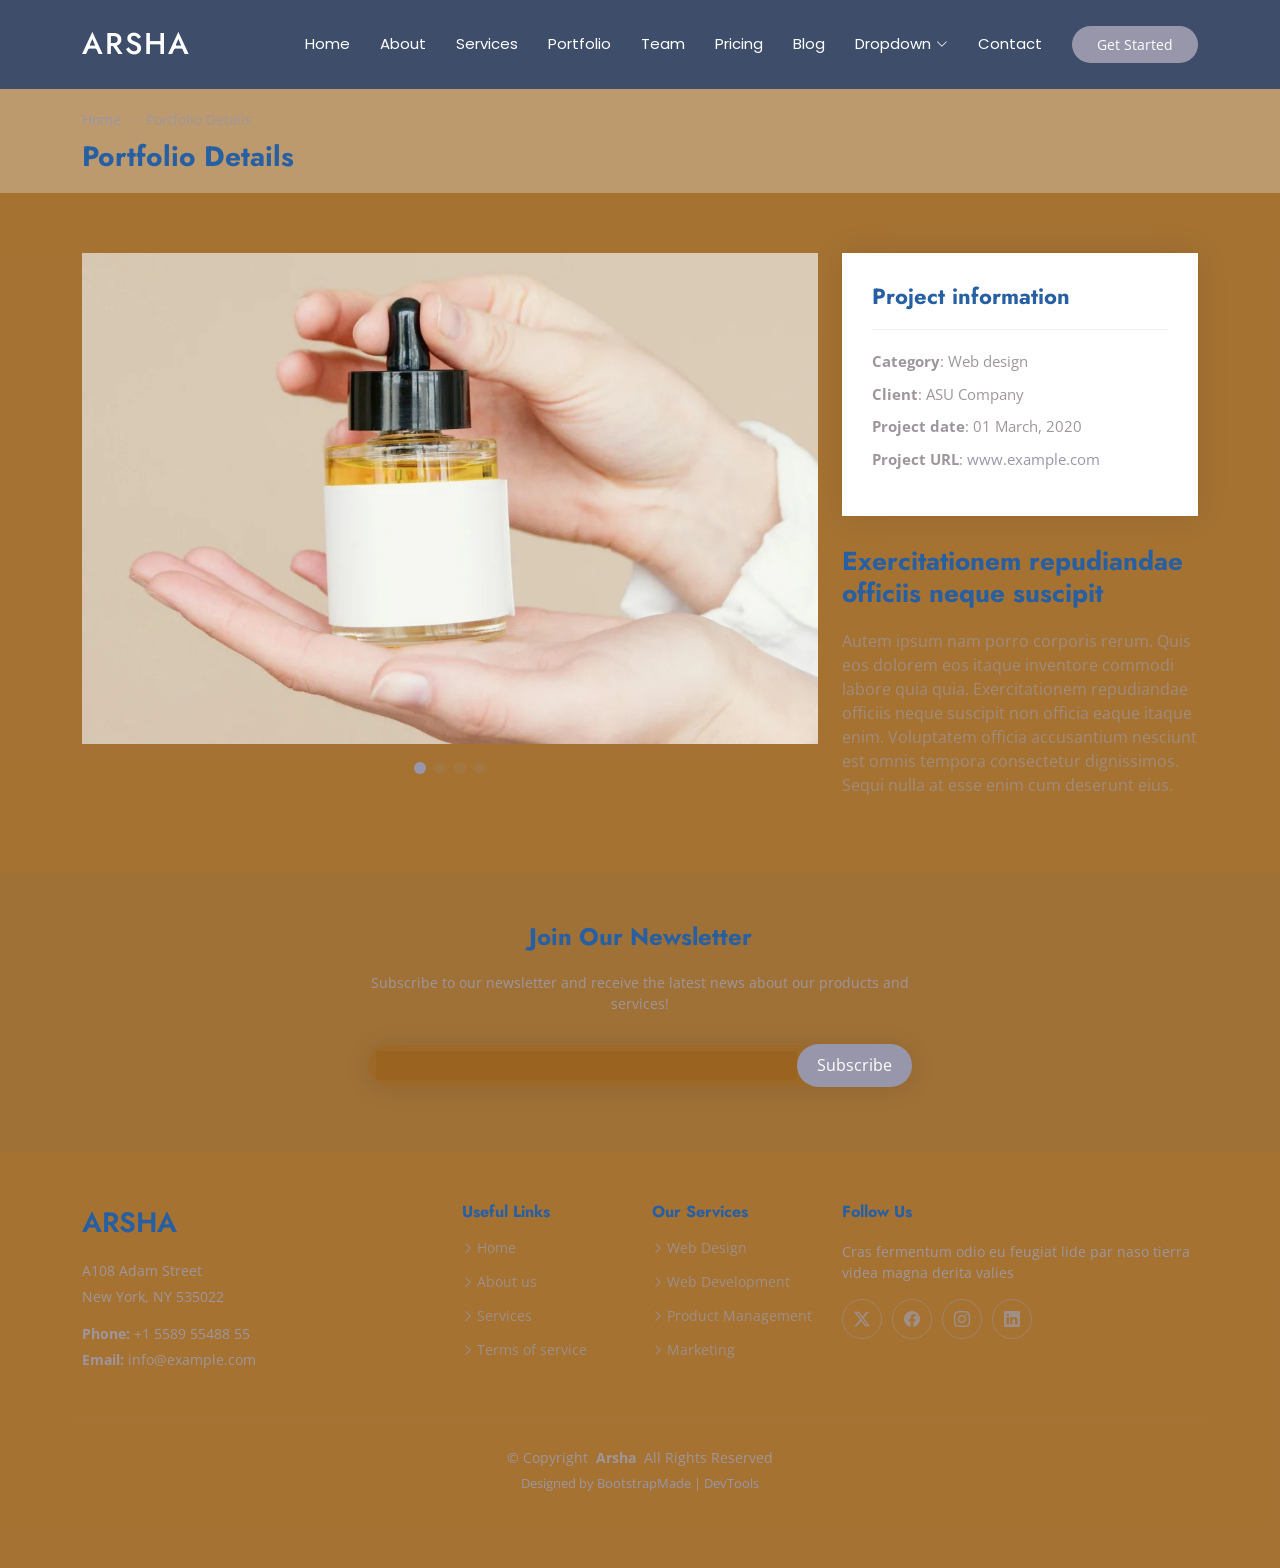
<file: portfolio-details.html>
<!DOCTYPE html>
<html lang="en">

<head>
  <meta charset="utf-8">
  <meta content="width=device-width, initial-scale=1.0" name="viewport">
  <title>Portfolio Details - Arsha Bootstrap Template</title>
  <meta name="description" content="">
  <meta name="keywords" content="">

  <!-- Favicons -->
  <link href="assets/img/favicon.png" rel="icon">
  <link href="assets/img/apple-touch-icon.png" rel="apple-touch-icon">

  <!-- Fonts -->
  <link href="https://fonts.googleapis.com" rel="preconnect">
  <link href="https://fonts.gstatic.com" rel="preconnect" crossorigin>
  <link href="https://fonts.googleapis.com/css2?family=Open+Sans:ital,wght@0,300;0,400;0,500;0,600;0,700;0,800;1,300;1,400;1,500;1,600;1,700;1,800&family=Poppins:ital,wght@0,100;0,200;0,300;0,400;0,500;0,600;0,700;0,800;0,900;1,100;1,200;1,300;1,400;1,500;1,600;1,700;1,800;1,900&family=Jost:ital,wght@0,100;0,200;0,300;0,400;0,500;0,600;0,700;0,800;0,900;1,100;1,200;1,300;1,400;1,500;1,600;1,700;1,800;1,900&display=swap" rel="stylesheet">

  <!-- Vendor CSS Files -->
  <link href="assets/vendor/bootstrap/css/bootstrap.min.css" rel="stylesheet">
  <link href="assets/vendor/bootstrap-icons/bootstrap-icons.css" rel="stylesheet">
  <link href="assets/vendor/aos/aos.css" rel="stylesheet">
  <link href="assets/vendor/glightbox/css/glightbox.min.css" rel="stylesheet">
  <link href="assets/vendor/swiper/swiper-bundle.min.css" rel="stylesheet">

  <!-- Main CSS File -->
  <link href="assets/css/main.css" rel="stylesheet">

  <!-- =======================================================
  * Template Name: Arsha
  * Template URL: https://bootstrapmade.com/arsha-free-bootstrap-html-template-corporate/
  * Updated: Feb 22 2025 with Bootstrap v5.3.3
  * Author: BootstrapMade.com
  * License: https://bootstrapmade.com/license/
  ======================================================== -->
</head>

<body class="portfolio-details-page">

  <header id="header" class="header d-flex align-items-center sticky-top">
    <div class="container-fluid container-xl position-relative d-flex align-items-center">

      <a href="index.html" class="logo d-flex align-items-center me-auto">
        <!-- Uncomment the line below if you also wish to use an image logo -->
        <!-- <img src="assets/img/logo.webp" alt=""> -->
        <h1 class="sitename">Arsha</h1>
      </a>

      <nav id="navmenu" class="navmenu">
        <ul>
          <li><a href="#hero">Home</a></li>
          <li><a href="#about">About</a></li>
          <li><a href="#services">Services</a></li>
          <li><a href="#portfolio">Portfolio</a></li>
          <li><a href="#team">Team</a></li>
          <li><a href="#pricing">Pricing</a></li>
          <li><a href="blog.html">Blog</a></li>
          <li class="dropdown"><a href="#"><span>Dropdown</span> <i class="bi bi-chevron-down toggle-dropdown"></i></a>
            <ul>
              <li><a href="#">Dropdown 1</a></li>
              <li class="dropdown"><a href="#"><span>Deep Dropdown</span> <i class="bi bi-chevron-down toggle-dropdown"></i></a>
                <ul>
                  <li><a href="#">Deep Dropdown 1</a></li>
                  <li><a href="#">Deep Dropdown 2</a></li>
                  <li><a href="#">Deep Dropdown 3</a></li>
                  <li><a href="#">Deep Dropdown 4</a></li>
                  <li><a href="#">Deep Dropdown 5</a></li>
                </ul>
              </li>
              <li><a href="#">Dropdown 2</a></li>
              <li><a href="#">Dropdown 3</a></li>
              <li><a href="#">Dropdown 4</a></li>
            </ul>
          </li>
          <li><a href="#contact">Contact</a></li>
        </ul>
        <i class="mobile-nav-toggle d-xl-none bi bi-list"></i>
      </nav>

      <a class="btn-getstarted" href="#about">Get Started</a>

    </div>
  </header>

  <main class="main">

    <!-- Page Title -->
    <div class="page-title" data-aos="fade">
      <div class="container">
        <nav class="breadcrumbs">
          <ol>
            <li><a href="index.html">Home</a></li>
            <li class="current">Portfolio Details</li>
          </ol>
        </nav>
        <h1>Portfolio Details</h1>
      </div>
    </div><!-- End Page Title -->

    <!-- Portfolio Details Section -->
    <section id="portfolio-details" class="portfolio-details section">

      <div class="container" data-aos="fade-up" data-aos-delay="100">

        <div class="row gy-4">

          <div class="col-lg-8">
            <div class="portfolio-details-slider swiper init-swiper">

              <script type="application/json" class="swiper-config">
                {
                  "loop": true,
                  "speed": 600,
                  "autoplay": {
                    "delay": 5000
                  },
                  "slidesPerView": "auto",
                  "pagination": {
                    "el": ".swiper-pagination",
                    "type": "bullets",
                    "clickable": true
                  }
                }
              </script>

              <div class="swiper-wrapper align-items-center">

                <div class="swiper-slide">
                  <img src="assets/img/portfolio/portfolio-1.webp" alt="">
                </div>

                <div class="swiper-slide">
                  <img src="assets/img/portfolio/portfolio-10.webp" alt="">
                </div>

                <div class="swiper-slide">
                  <img src="assets/img/portfolio/portfolio-7.webp" alt="">
                </div>

                <div class="swiper-slide">
                  <img src="assets/img/portfolio/portfolio-4.webp" alt="">
                </div>

              </div>
              <div class="swiper-pagination"></div>
            </div>
          </div>

          <div class="col-lg-4">
            <div class="portfolio-info" data-aos="fade-up" data-aos-delay="200">
              <h3>Project information</h3>
              <ul>
                <li><strong>Category</strong>: Web design</li>
                <li><strong>Client</strong>: ASU Company</li>
                <li><strong>Project date</strong>: 01 March, 2020</li>
                <li><strong>Project URL</strong>: <a href="#">www.example.com</a></li>
              </ul>
            </div>
            <div class="portfolio-description" data-aos="fade-up" data-aos-delay="300">
              <h2>Exercitationem repudiandae officiis neque suscipit</h2>
              <p>
                Autem ipsum nam porro corporis rerum. Quis eos dolorem eos itaque inventore commodi labore quia quia. Exercitationem repudiandae officiis neque suscipit non officia eaque itaque enim. Voluptatem officia accusantium nesciunt est omnis tempora consectetur dignissimos. Sequi nulla at esse enim cum deserunt eius.
              </p>
            </div>
          </div>

        </div>

      </div>

    </section><!-- /Portfolio Details Section -->

  </main>

  <footer id="footer" class="footer">

    <div class="footer-newsletter">
      <div class="container">
        <div class="row justify-content-center text-center">
          <div class="col-lg-6">
            <h4>Join Our Newsletter</h4>
            <p>Subscribe to our newsletter and receive the latest news about our products and services!</p>
            <form action="forms/newsletter.php" method="post" class="php-email-form">
              <div class="newsletter-form"><input type="email" name="email"><input type="submit" value="Subscribe"></div>
              <div class="loading">Loading</div>
              <div class="error-message"></div>
              <div class="sent-message">Your subscription request has been sent. Thank you!</div>
            </form>
          </div>
        </div>
      </div>
    </div>

    <div class="container footer-top">
      <div class="row gy-4">
        <div class="col-lg-4 col-md-6 footer-about">
          <a href="index.html" class="d-flex align-items-center">
            <span class="sitename">Arsha</span>
          </a>
          <div class="footer-contact pt-3">
            <p>A108 Adam Street</p>
            <p>New York, NY 535022</p>
            <p class="mt-3"><strong>Phone:</strong> <span>+1 5589 55488 55</span></p>
            <p><strong>Email:</strong> <span>info@example.com</span></p>
          </div>
        </div>

        <div class="col-lg-2 col-md-3 footer-links">
          <h4>Useful Links</h4>
          <ul>
            <li><i class="bi bi-chevron-right"></i> <a href="#">Home</a></li>
            <li><i class="bi bi-chevron-right"></i> <a href="#">About us</a></li>
            <li><i class="bi bi-chevron-right"></i> <a href="#">Services</a></li>
            <li><i class="bi bi-chevron-right"></i> <a href="#">Terms of service</a></li>
          </ul>
        </div>

        <div class="col-lg-2 col-md-3 footer-links">
          <h4>Our Services</h4>
          <ul>
            <li><i class="bi bi-chevron-right"></i> <a href="#">Web Design</a></li>
            <li><i class="bi bi-chevron-right"></i> <a href="#">Web Development</a></li>
            <li><i class="bi bi-chevron-right"></i> <a href="#">Product Management</a></li>
            <li><i class="bi bi-chevron-right"></i> <a href="#">Marketing</a></li>
          </ul>
        </div>

        <div class="col-lg-4 col-md-12">
          <h4>Follow Us</h4>
          <p>Cras fermentum odio eu feugiat lide par naso tierra videa magna derita valies</p>
          <div class="social-links d-flex">
            <a href=""><i class="bi bi-twitter-x"></i></a>
            <a href=""><i class="bi bi-facebook"></i></a>
            <a href=""><i class="bi bi-instagram"></i></a>
            <a href=""><i class="bi bi-linkedin"></i></a>
          </div>
        </div>

      </div>
    </div>

    <div class="container copyright text-center mt-4">
      <p>© <span>Copyright</span> <strong class="px-1 sitename">Arsha</strong> <span>All Rights Reserved</span></p>
      <div class="credits">
        <!-- All the links in the footer should remain intact. -->
        <!-- You can delete the links only if you've purchased the pro version. -->
        <!-- Licensing information: https://bootstrapmade.com/license/ -->
        <!-- Purchase the pro version with working PHP/AJAX contact form: [buy-url] -->
        Designed by <a href="https://bootstrapmade.com/">BootstrapMade</a> | <a href="https://bootstrapmade.com/tools/">DevTools</a>
      </div>
    </div>

  </footer>

  <!-- Scroll Top -->
  <a href="#" id="scroll-top" class="scroll-top d-flex align-items-center justify-content-center"><i class="bi bi-arrow-up-short"></i></a>

  <!-- Preloader -->
  <div id="preloader"></div>

  <!-- Vendor JS Files -->
  <script src="assets/vendor/bootstrap/js/bootstrap.bundle.min.js"></script>
  <script src="assets/vendor/php-email-form/validate.js"></script>
  <script src="assets/vendor/aos/aos.js"></script>
  <script src="assets/vendor/glightbox/js/glightbox.min.js"></script>
  <script src="assets/vendor/swiper/swiper-bundle.min.js"></script>
  <script src="assets/vendor/waypoints/noframework.waypoints.js"></script>
  <script src="assets/vendor/imagesloaded/imagesloaded.pkgd.min.js"></script>
  <script src="assets/vendor/isotope-layout/isotope.pkgd.min.js"></script>

  <!-- Main JS File -->
  <script src="assets/js/main.js"></script>

</body>

</html>
</file>
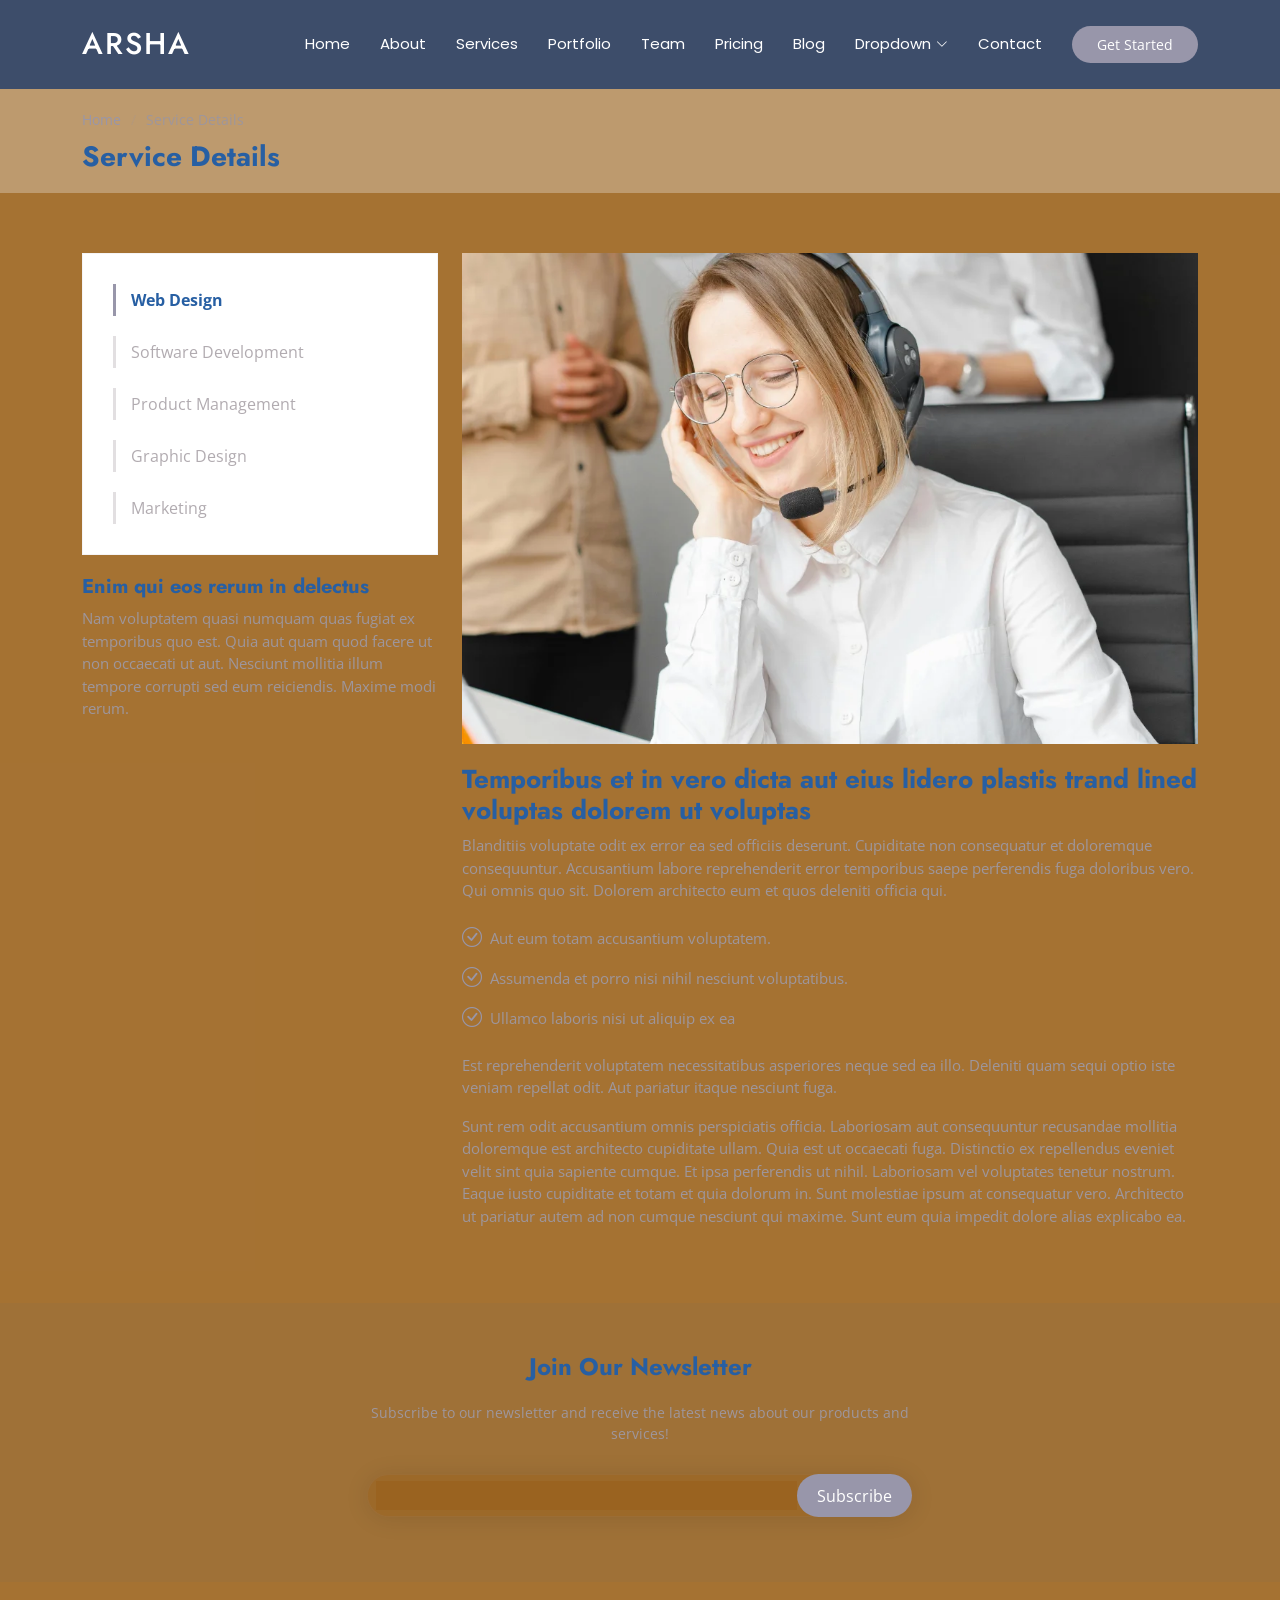
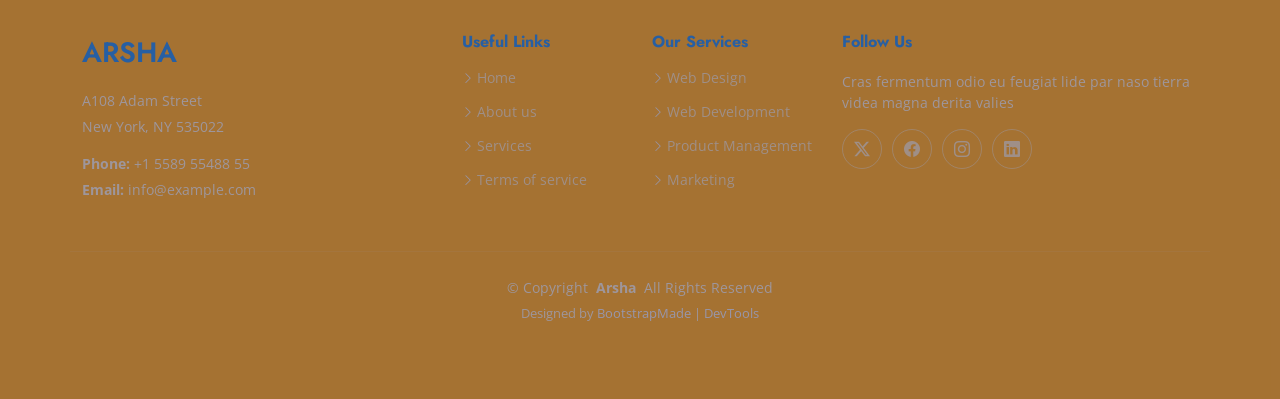
<file: service-details.html>
<!DOCTYPE html>
<html lang="en">

<head>
  <meta charset="utf-8">
  <meta content="width=device-width, initial-scale=1.0" name="viewport">
  <title>Service Details - Arsha Bootstrap Template</title>
  <meta name="description" content="">
  <meta name="keywords" content="">

  <!-- Favicons -->
  <link href="assets/img/favicon.png" rel="icon">
  <link href="assets/img/apple-touch-icon.png" rel="apple-touch-icon">

  <!-- Fonts -->
  <link href="https://fonts.googleapis.com" rel="preconnect">
  <link href="https://fonts.gstatic.com" rel="preconnect" crossorigin>
  <link href="https://fonts.googleapis.com/css2?family=Open+Sans:ital,wght@0,300;0,400;0,500;0,600;0,700;0,800;1,300;1,400;1,500;1,600;1,700;1,800&family=Poppins:ital,wght@0,100;0,200;0,300;0,400;0,500;0,600;0,700;0,800;0,900;1,100;1,200;1,300;1,400;1,500;1,600;1,700;1,800;1,900&family=Jost:ital,wght@0,100;0,200;0,300;0,400;0,500;0,600;0,700;0,800;0,900;1,100;1,200;1,300;1,400;1,500;1,600;1,700;1,800;1,900&display=swap" rel="stylesheet">

  <!-- Vendor CSS Files -->
  <link href="assets/vendor/bootstrap/css/bootstrap.min.css" rel="stylesheet">
  <link href="assets/vendor/bootstrap-icons/bootstrap-icons.css" rel="stylesheet">
  <link href="assets/vendor/aos/aos.css" rel="stylesheet">
  <link href="assets/vendor/glightbox/css/glightbox.min.css" rel="stylesheet">
  <link href="assets/vendor/swiper/swiper-bundle.min.css" rel="stylesheet">

  <!-- Main CSS File -->
  <link href="assets/css/main.css" rel="stylesheet">

  <!-- =======================================================
  * Template Name: Arsha
  * Template URL: https://bootstrapmade.com/arsha-free-bootstrap-html-template-corporate/
  * Updated: Feb 22 2025 with Bootstrap v5.3.3
  * Author: BootstrapMade.com
  * License: https://bootstrapmade.com/license/
  ======================================================== -->
</head>

<body class="service-details-page">

  <header id="header" class="header d-flex align-items-center sticky-top">
    <div class="container-fluid container-xl position-relative d-flex align-items-center">

      <a href="index.html" class="logo d-flex align-items-center me-auto">
        <!-- Uncomment the line below if you also wish to use an image logo -->
        <!-- <img src="assets/img/logo.webp" alt=""> -->
        <h1 class="sitename">Arsha</h1>
      </a>

      <nav id="navmenu" class="navmenu">
        <ul>
          <li><a href="#hero">Home</a></li>
          <li><a href="#about">About</a></li>
          <li><a href="#services">Services</a></li>
          <li><a href="#portfolio">Portfolio</a></li>
          <li><a href="#team">Team</a></li>
          <li><a href="#pricing">Pricing</a></li>
          <li><a href="blog.html">Blog</a></li>
          <li class="dropdown"><a href="#"><span>Dropdown</span> <i class="bi bi-chevron-down toggle-dropdown"></i></a>
            <ul>
              <li><a href="#">Dropdown 1</a></li>
              <li class="dropdown"><a href="#"><span>Deep Dropdown</span> <i class="bi bi-chevron-down toggle-dropdown"></i></a>
                <ul>
                  <li><a href="#">Deep Dropdown 1</a></li>
                  <li><a href="#">Deep Dropdown 2</a></li>
                  <li><a href="#">Deep Dropdown 3</a></li>
                  <li><a href="#">Deep Dropdown 4</a></li>
                  <li><a href="#">Deep Dropdown 5</a></li>
                </ul>
              </li>
              <li><a href="#">Dropdown 2</a></li>
              <li><a href="#">Dropdown 3</a></li>
              <li><a href="#">Dropdown 4</a></li>
            </ul>
          </li>
          <li><a href="#contact">Contact</a></li>
        </ul>
        <i class="mobile-nav-toggle d-xl-none bi bi-list"></i>
      </nav>

      <a class="btn-getstarted" href="#about">Get Started</a>

    </div>
  </header>

  <main class="main">

    <!-- Page Title -->
    <div class="page-title" data-aos="fade">
      <div class="container">
        <nav class="breadcrumbs">
          <ol>
            <li><a href="index.html">Home</a></li>
            <li class="current">Service Details</li>
          </ol>
        </nav>
        <h1>Service Details</h1>
      </div>
    </div><!-- End Page Title -->

    <!-- Service Details Section -->
    <section id="service-details" class="service-details section">

      <div class="container">

        <div class="row gy-4">

          <div class="col-lg-4" data-aos="fade-up" data-aos-delay="100">
            <div class="services-list">
              <a href="#" class="active">Web Design</a>
              <a href="#">Software Development</a>
              <a href="#">Product Management</a>
              <a href="#">Graphic Design</a>
              <a href="#">Marketing</a>
            </div>

            <h4>Enim qui eos rerum in delectus</h4>
            <p>Nam voluptatem quasi numquam quas fugiat ex temporibus quo est. Quia aut quam quod facere ut non occaecati ut aut. Nesciunt mollitia illum tempore corrupti sed eum reiciendis. Maxime modi rerum.</p>
          </div>

          <div class="col-lg-8" data-aos="fade-up" data-aos-delay="200">
            <img src="assets/img/services/services-4.webp" alt="" class="img-fluid services-img">
            <h3>Temporibus et in vero dicta aut eius lidero plastis trand lined voluptas dolorem ut voluptas</h3>
            <p>
              Blanditiis voluptate odit ex error ea sed officiis deserunt. Cupiditate non consequatur et doloremque consequuntur. Accusantium labore reprehenderit error temporibus saepe perferendis fuga doloribus vero. Qui omnis quo sit. Dolorem architecto eum et quos deleniti officia qui.
            </p>
            <ul>
              <li><i class="bi bi-check-circle"></i> <span>Aut eum totam accusantium voluptatem.</span></li>
              <li><i class="bi bi-check-circle"></i> <span>Assumenda et porro nisi nihil nesciunt voluptatibus.</span></li>
              <li><i class="bi bi-check-circle"></i> <span>Ullamco laboris nisi ut aliquip ex ea</span></li>
            </ul>
            <p>
              Est reprehenderit voluptatem necessitatibus asperiores neque sed ea illo. Deleniti quam sequi optio iste veniam repellat odit. Aut pariatur itaque nesciunt fuga.
            </p>
            <p>
              Sunt rem odit accusantium omnis perspiciatis officia. Laboriosam aut consequuntur recusandae mollitia doloremque est architecto cupiditate ullam. Quia est ut occaecati fuga. Distinctio ex repellendus eveniet velit sint quia sapiente cumque. Et ipsa perferendis ut nihil. Laboriosam vel voluptates tenetur nostrum. Eaque iusto cupiditate et totam et quia dolorum in. Sunt molestiae ipsum at consequatur vero. Architecto ut pariatur autem ad non cumque nesciunt qui maxime. Sunt eum quia impedit dolore alias explicabo ea.
            </p>
          </div>

        </div>

      </div>

    </section><!-- /Service Details Section -->

  </main>

  <footer id="footer" class="footer">

    <div class="footer-newsletter">
      <div class="container">
        <div class="row justify-content-center text-center">
          <div class="col-lg-6">
            <h4>Join Our Newsletter</h4>
            <p>Subscribe to our newsletter and receive the latest news about our products and services!</p>
            <form action="forms/newsletter.php" method="post" class="php-email-form">
              <div class="newsletter-form"><input type="email" name="email"><input type="submit" value="Subscribe"></div>
              <div class="loading">Loading</div>
              <div class="error-message"></div>
              <div class="sent-message">Your subscription request has been sent. Thank you!</div>
            </form>
          </div>
        </div>
      </div>
    </div>

    <div class="container footer-top">
      <div class="row gy-4">
        <div class="col-lg-4 col-md-6 footer-about">
          <a href="index.html" class="d-flex align-items-center">
            <span class="sitename">Arsha</span>
          </a>
          <div class="footer-contact pt-3">
            <p>A108 Adam Street</p>
            <p>New York, NY 535022</p>
            <p class="mt-3"><strong>Phone:</strong> <span>+1 5589 55488 55</span></p>
            <p><strong>Email:</strong> <span>info@example.com</span></p>
          </div>
        </div>

        <div class="col-lg-2 col-md-3 footer-links">
          <h4>Useful Links</h4>
          <ul>
            <li><i class="bi bi-chevron-right"></i> <a href="#">Home</a></li>
            <li><i class="bi bi-chevron-right"></i> <a href="#">About us</a></li>
            <li><i class="bi bi-chevron-right"></i> <a href="#">Services</a></li>
            <li><i class="bi bi-chevron-right"></i> <a href="#">Terms of service</a></li>
          </ul>
        </div>

        <div class="col-lg-2 col-md-3 footer-links">
          <h4>Our Services</h4>
          <ul>
            <li><i class="bi bi-chevron-right"></i> <a href="#">Web Design</a></li>
            <li><i class="bi bi-chevron-right"></i> <a href="#">Web Development</a></li>
            <li><i class="bi bi-chevron-right"></i> <a href="#">Product Management</a></li>
            <li><i class="bi bi-chevron-right"></i> <a href="#">Marketing</a></li>
          </ul>
        </div>

        <div class="col-lg-4 col-md-12">
          <h4>Follow Us</h4>
          <p>Cras fermentum odio eu feugiat lide par naso tierra videa magna derita valies</p>
          <div class="social-links d-flex">
            <a href=""><i class="bi bi-twitter-x"></i></a>
            <a href=""><i class="bi bi-facebook"></i></a>
            <a href=""><i class="bi bi-instagram"></i></a>
            <a href=""><i class="bi bi-linkedin"></i></a>
          </div>
        </div>

      </div>
    </div>

    <div class="container copyright text-center mt-4">
      <p>© <span>Copyright</span> <strong class="px-1 sitename">Arsha</strong> <span>All Rights Reserved</span></p>
      <div class="credits">
        <!-- All the links in the footer should remain intact. -->
        <!-- You can delete the links only if you've purchased the pro version. -->
        <!-- Licensing information: https://bootstrapmade.com/license/ -->
        <!-- Purchase the pro version with working PHP/AJAX contact form: [buy-url] -->
        Designed by <a href="https://bootstrapmade.com/">BootstrapMade</a> | <a href="https://bootstrapmade.com/tools/">DevTools</a>
      </div>
    </div>

  </footer>

  <!-- Scroll Top -->
  <a href="#" id="scroll-top" class="scroll-top d-flex align-items-center justify-content-center"><i class="bi bi-arrow-up-short"></i></a>

  <!-- Preloader -->
  <div id="preloader"></div>

  <!-- Vendor JS Files -->
  <script src="assets/vendor/bootstrap/js/bootstrap.bundle.min.js"></script>
  <script src="assets/vendor/php-email-form/validate.js"></script>
  <script src="assets/vendor/aos/aos.js"></script>
  <script src="assets/vendor/glightbox/js/glightbox.min.js"></script>
  <script src="assets/vendor/swiper/swiper-bundle.min.js"></script>
  <script src="assets/vendor/waypoints/noframework.waypoints.js"></script>
  <script src="assets/vendor/imagesloaded/imagesloaded.pkgd.min.js"></script>
  <script src="assets/vendor/isotope-layout/isotope.pkgd.min.js"></script>

  <!-- Main JS File -->
  <script src="assets/js/main.js"></script>

</body>

</html>
</file>
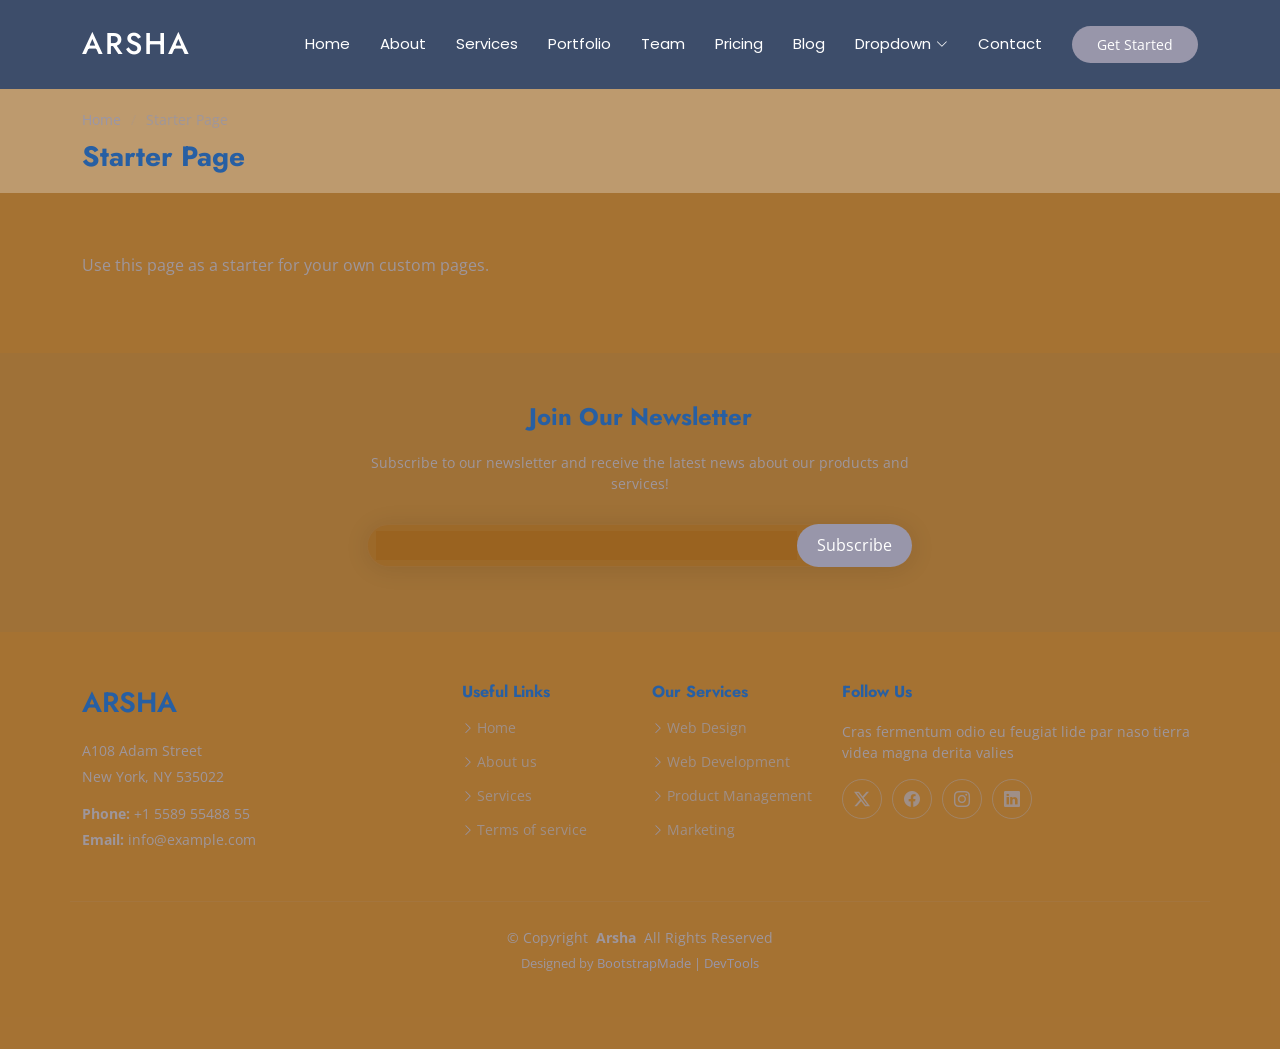
<file: starter-page.html>
<!DOCTYPE html>
<html lang="en">

<head>
  <meta charset="utf-8">
  <meta content="width=device-width, initial-scale=1.0" name="viewport">
  <title>Starter Page - Arsha Bootstrap Template</title>
  <meta name="description" content="">
  <meta name="keywords" content="">

  <!-- Favicons -->
  <link href="assets/img/favicon.png" rel="icon">
  <link href="assets/img/apple-touch-icon.png" rel="apple-touch-icon">

  <!-- Fonts -->
  <link href="https://fonts.googleapis.com" rel="preconnect">
  <link href="https://fonts.gstatic.com" rel="preconnect" crossorigin>
  <link href="https://fonts.googleapis.com/css2?family=Open+Sans:ital,wght@0,300;0,400;0,500;0,600;0,700;0,800;1,300;1,400;1,500;1,600;1,700;1,800&family=Poppins:ital,wght@0,100;0,200;0,300;0,400;0,500;0,600;0,700;0,800;0,900;1,100;1,200;1,300;1,400;1,500;1,600;1,700;1,800;1,900&family=Jost:ital,wght@0,100;0,200;0,300;0,400;0,500;0,600;0,700;0,800;0,900;1,100;1,200;1,300;1,400;1,500;1,600;1,700;1,800;1,900&display=swap" rel="stylesheet">

  <!-- Vendor CSS Files -->
  <link href="assets/vendor/bootstrap/css/bootstrap.min.css" rel="stylesheet">
  <link href="assets/vendor/bootstrap-icons/bootstrap-icons.css" rel="stylesheet">
  <link href="assets/vendor/aos/aos.css" rel="stylesheet">
  <link href="assets/vendor/glightbox/css/glightbox.min.css" rel="stylesheet">
  <link href="assets/vendor/swiper/swiper-bundle.min.css" rel="stylesheet">

  <!-- Main CSS File -->
  <link href="assets/css/main.css" rel="stylesheet">

  <!-- =======================================================
  * Template Name: Arsha
  * Template URL: https://bootstrapmade.com/arsha-free-bootstrap-html-template-corporate/
  * Updated: Feb 22 2025 with Bootstrap v5.3.3
  * Author: BootstrapMade.com
  * License: https://bootstrapmade.com/license/
  ======================================================== -->
</head>

<body class="starter-page-page">

  <header id="header" class="header d-flex align-items-center sticky-top">
    <div class="container-fluid container-xl position-relative d-flex align-items-center">

      <a href="index.html" class="logo d-flex align-items-center me-auto">
        <!-- Uncomment the line below if you also wish to use an image logo -->
        <!-- <img src="assets/img/logo.webp" alt=""> -->
        <h1 class="sitename">Arsha</h1>
      </a>

      <nav id="navmenu" class="navmenu">
        <ul>
          <li><a href="#hero">Home</a></li>
          <li><a href="#about">About</a></li>
          <li><a href="#services">Services</a></li>
          <li><a href="#portfolio">Portfolio</a></li>
          <li><a href="#team">Team</a></li>
          <li><a href="#pricing">Pricing</a></li>
          <li><a href="blog.html">Blog</a></li>
          <li class="dropdown"><a href="#"><span>Dropdown</span> <i class="bi bi-chevron-down toggle-dropdown"></i></a>
            <ul>
              <li><a href="#">Dropdown 1</a></li>
              <li class="dropdown"><a href="#"><span>Deep Dropdown</span> <i class="bi bi-chevron-down toggle-dropdown"></i></a>
                <ul>
                  <li><a href="#">Deep Dropdown 1</a></li>
                  <li><a href="#">Deep Dropdown 2</a></li>
                  <li><a href="#">Deep Dropdown 3</a></li>
                  <li><a href="#">Deep Dropdown 4</a></li>
                  <li><a href="#">Deep Dropdown 5</a></li>
                </ul>
              </li>
              <li><a href="#">Dropdown 2</a></li>
              <li><a href="#">Dropdown 3</a></li>
              <li><a href="#">Dropdown 4</a></li>
            </ul>
          </li>
          <li><a href="#contact">Contact</a></li>
        </ul>
        <i class="mobile-nav-toggle d-xl-none bi bi-list"></i>
      </nav>

      <a class="btn-getstarted" href="#about">Get Started</a>

    </div>
  </header>

  <main class="main">

    <!-- Page Title -->
    <div class="page-title" data-aos="fade">
      <div class="container">
        <nav class="breadcrumbs">
          <ol>
            <li><a href="index.html">Home</a></li>
            <li class="current">Starter Page</li>
          </ol>
        </nav>
        <h1>Starter Page</h1>
      </div>
    </div><!-- End Page Title -->

    <!-- Starter Section Section -->
    <section id="starter-section" class="starter-section section">

      <div class="container" data-aos="fade-up">
        <p>Use this page as a starter for your own custom pages.</p>
      </div>

    </section><!-- /Starter Section Section -->

  </main>

  <footer id="footer" class="footer">

    <div class="footer-newsletter">
      <div class="container">
        <div class="row justify-content-center text-center">
          <div class="col-lg-6">
            <h4>Join Our Newsletter</h4>
            <p>Subscribe to our newsletter and receive the latest news about our products and services!</p>
            <form action="forms/newsletter.php" method="post" class="php-email-form">
              <div class="newsletter-form"><input type="email" name="email"><input type="submit" value="Subscribe"></div>
              <div class="loading">Loading</div>
              <div class="error-message"></div>
              <div class="sent-message">Your subscription request has been sent. Thank you!</div>
            </form>
          </div>
        </div>
      </div>
    </div>

    <div class="container footer-top">
      <div class="row gy-4">
        <div class="col-lg-4 col-md-6 footer-about">
          <a href="index.html" class="d-flex align-items-center">
            <span class="sitename">Arsha</span>
          </a>
          <div class="footer-contact pt-3">
            <p>A108 Adam Street</p>
            <p>New York, NY 535022</p>
            <p class="mt-3"><strong>Phone:</strong> <span>+1 5589 55488 55</span></p>
            <p><strong>Email:</strong> <span>info@example.com</span></p>
          </div>
        </div>

        <div class="col-lg-2 col-md-3 footer-links">
          <h4>Useful Links</h4>
          <ul>
            <li><i class="bi bi-chevron-right"></i> <a href="#">Home</a></li>
            <li><i class="bi bi-chevron-right"></i> <a href="#">About us</a></li>
            <li><i class="bi bi-chevron-right"></i> <a href="#">Services</a></li>
            <li><i class="bi bi-chevron-right"></i> <a href="#">Terms of service</a></li>
          </ul>
        </div>

        <div class="col-lg-2 col-md-3 footer-links">
          <h4>Our Services</h4>
          <ul>
            <li><i class="bi bi-chevron-right"></i> <a href="#">Web Design</a></li>
            <li><i class="bi bi-chevron-right"></i> <a href="#">Web Development</a></li>
            <li><i class="bi bi-chevron-right"></i> <a href="#">Product Management</a></li>
            <li><i class="bi bi-chevron-right"></i> <a href="#">Marketing</a></li>
          </ul>
        </div>

        <div class="col-lg-4 col-md-12">
          <h4>Follow Us</h4>
          <p>Cras fermentum odio eu feugiat lide par naso tierra videa magna derita valies</p>
          <div class="social-links d-flex">
            <a href=""><i class="bi bi-twitter-x"></i></a>
            <a href=""><i class="bi bi-facebook"></i></a>
            <a href=""><i class="bi bi-instagram"></i></a>
            <a href=""><i class="bi bi-linkedin"></i></a>
          </div>
        </div>

      </div>
    </div>

    <div class="container copyright text-center mt-4">
      <p>© <span>Copyright</span> <strong class="px-1 sitename">Arsha</strong> <span>All Rights Reserved</span></p>
      <div class="credits">
        <!-- All the links in the footer should remain intact. -->
        <!-- You can delete the links only if you've purchased the pro version. -->
        <!-- Licensing information: https://bootstrapmade.com/license/ -->
        <!-- Purchase the pro version with working PHP/AJAX contact form: [buy-url] -->
        Designed by <a href="https://bootstrapmade.com/">BootstrapMade</a> | <a href="https://bootstrapmade.com/tools/">DevTools</a>
      </div>
    </div>

  </footer>

  <!-- Scroll Top -->
  <a href="#" id="scroll-top" class="scroll-top d-flex align-items-center justify-content-center"><i class="bi bi-arrow-up-short"></i></a>

  <!-- Preloader -->
  <div id="preloader"></div>

  <!-- Vendor JS Files -->
  <script src="assets/vendor/bootstrap/js/bootstrap.bundle.min.js"></script>
  <script src="assets/vendor/php-email-form/validate.js"></script>
  <script src="assets/vendor/aos/aos.js"></script>
  <script src="assets/vendor/glightbox/js/glightbox.min.js"></script>
  <script src="assets/vendor/swiper/swiper-bundle.min.js"></script>
  <script src="assets/vendor/waypoints/noframework.waypoints.js"></script>
  <script src="assets/vendor/imagesloaded/imagesloaded.pkgd.min.js"></script>
  <script src="assets/vendor/isotope-layout/isotope.pkgd.min.js"></script>

  <!-- Main JS File -->
  <script src="assets/js/main.js"></script>

</body>

</html>
</file>
<file: assets/css/main.css>
/**
* Template Name: Arsha
* Template URL: https://bootstrapmade.com/arsha-free-bootstrap-html-template-corporate/
* Updated: Feb 22 2025 with Bootstrap v5.3.3
* Author: BootstrapMade.com
* License: https://bootstrapmade.com/license/
*/

/*--------------------------------------------------------------
# Font & Color Variables
# Help: https://bootstrapmade.com/color-system/
--------------------------------------------------------------*/
/* Fonts */
:root {
  --default-font: "Open Sans",  system-ui, -apple-system, "Segoe UI", Roboto, "Helvetica Neue", Arial, "Noto Sans", "Liberation Sans", sans-serif, "Apple Color Emoji", "Segoe UI Emoji", "Segoe UI Symbol", "Noto Color Emoji";
  --heading-font: "Jost",  sans-serif;
  --nav-font: "Poppins",  sans-serif;
}

/* Global Colors - The following color variables are used throughout the website. Updating them here will change the color scheme of the entire website */
:root { 
  --background-color: #95580d9a; /* Background color for the entire website, including individual sections */
  --default-color: #9e969c; /* Default color used for the majority of the text content across the entire website */
  --heading-color: #275fa3; /* Color for headings, subheadings and title throughout the website */
  --accent-color: #9896aa; /* Accent color that represents your brand on the website. It's used for buttons, links, and other elements that need to stand out */
  --surface-color: #ffffff; /* The surface color is used as a background of boxed elements within sections, such as cards, icon boxes, or other elements that require a visual separation from the global background. */
  --contrast-color: #ffffff; /* Contrast color for text, ensuring readability against backgrounds of accent, heading, or default colors. */
}

/* Nav Menu Colors - The following color variables are used specifically for the navigation menu. They are separate from the global colors to allow for more customization options */
:root {
  --nav-color: #ffffff;  /* The default color of the main navmenu links */
  --nav-hover-color: #47b2e4; /* Applied to main navmenu links when they are hovered over or active */
  --nav-mobile-background-color: #ffffff; /* Used as the background color for mobile navigation menu */
  --nav-dropdown-background-color: #ffffff; /* Used as the background color for dropdown items that appear when hovering over primary navigation items */
  --nav-dropdown-color: #444444; /* Used for navigation links of the dropdown items in the navigation menu. */
  --nav-dropdown-hover-color: #47b2e4; /* Similar to --nav-hover-color, this color is applied to dropdown navigation links when they are hovered over. */
}

/* Color Presets - These classes override global colors when applied to any section or element, providing reuse of the sam color scheme. */

.light-background {
  --background-color: #f5f6f8;
  --surface-color: #ffffff;
}

.dark-background {
  --background-color: #7e4a06;
  --default-color: #ffffff;
  --heading-color: #ffffff;
  --surface-color: #4668a2;
  --contrast-color: #ffffff;
}

/* Smooth scroll */
:root {
  scroll-behavior: smooth;
}

/*--------------------------------------------------------------
# General Styling & Shared Classes
--------------------------------------------------------------*/
body {
  color: var(--default-color);
  background-color: var(--background-color);
  font-family: var(--default-font);
}

a {
  color: var(--accent-color);
  text-decoration: none;
  transition: 0.3s;
}

a:hover {
  color: color-mix(in srgb, var(--accent-color), transparent 25%);
  text-decoration: none;
}

h1,
h2,
h3,
h4,
h5,
h6 {
  color: var(--heading-color);
  font-family: var(--heading-font);
}

/* PHP Email Form Messages
------------------------------*/
.php-email-form .error-message {
  display: none;
  background: #df1529;
  color: #ffffff;
  text-align: left;
  padding: 15px;
  margin-bottom: 24px;
  font-weight: 600;
}

.php-email-form .sent-message {
  display: none;
  color: #ffffff;
  background: #059652;
  text-align: center;
  padding: 15px;
  margin-bottom: 24px;
  font-weight: 600;
}

.php-email-form .loading {
  display: none;
  background: var(--surface-color);
  text-align: center;
  padding: 15px;
  margin-bottom: 24px;
}

.php-email-form .loading:before {
  content: "";
  display: inline-block;
  border-radius: 50%;
  width: 24px;
  height: 24px;
  margin: 0 10px -6px 0;
  border: 3px solid var(--accent-color);
  border-top-color: var(--surface-color);
  animation: php-email-form-loading 1s linear infinite;
}

@keyframes php-email-form-loading {
  0% {
    transform: rotate(0deg);
  }

  100% {
    transform: rotate(360deg);
  }
}

/*--------------------------------------------------------------
# Global Header
--------------------------------------------------------------*/
.header {
  --background-color: #3d4d6a;
  --heading-color: #ffffff;
  color: var(--default-color);
  background-color: var(--background-color);
  padding: 15px 0;
  transition: all 0.5s;
  z-index: 997;
}

.header .logo {
  line-height: 1;
}

.header .logo img {
  max-height: 36px;
  margin-right: 8px;
}

.header .logo h1 {
  font-size: 30px;
  margin: 0;
  font-weight: 500;
  color: var(--heading-color);
  letter-spacing: 2px;
  text-transform: uppercase;
}

.header .btn-getstarted,
.header .btn-getstarted:focus {
  color: var(--contrast-color);
  background: var(--accent-color);
  font-size: 14px;
  padding: 8px 25px;
  margin: 0 0 0 30px;
  border-radius: 50px;
  transition: 0.3s;
}

.header .btn-getstarted:hover,
.header .btn-getstarted:focus:hover {
  color: var(--contrast-color);
  background: color-mix(in srgb, var(--accent-color), transparent 15%);
}

@media (max-width: 1200px) {
  .header .logo {
    order: 1;
  }

  .header .btn-getstarted {
    order: 2;
    margin: 0 15px 0 0;
    padding: 6px 15px;
  }

  .header .navmenu {
    order: 3;
  }
}

/* Index Page Header
------------------------------*/
.index-page .header {
  --background-color: rgba(255, 255, 255, 0);
  --heading-color: #ffffff;
  --nav-color: #ffffff;
}

/* Index Page Header on Scroll
------------------------------*/
.index-page.scrolled .header {
  --background-color: rgba(151, 112, 21, 0.9);
}

/*--------------------------------------------------------------
# Navigation Menu
--------------------------------------------------------------*/
/* Desktop Navigation */
@media (min-width: 1200px) {
  .navmenu {
    padding: 0;
  }

  .navmenu ul {
    margin: 0;
    padding: 0;
    display: flex;
    list-style: none;
    align-items: center;
  }

  .navmenu li {
    position: relative;
  }

  .navmenu a,
  .navmenu a:focus {
    color: var(--nav-color);
    padding: 18px 15px;
    font-size: 15px;
    font-family: var(--nav-font);
    font-weight: 400;
    display: flex;
    align-items: center;
    justify-content: space-between;
    white-space: nowrap;
    transition: 0.3s;
  }

  .navmenu a i,
  .navmenu a:focus i {
    font-size: 12px;
    line-height: 0;
    margin-left: 5px;
    transition: 0.3s;
  }

  .navmenu li:last-child a {
    padding-right: 0;
  }

  .navmenu li:hover>a,
  .navmenu .active,
  .navmenu .active:focus {
    color: var(--nav-hover-color);
  }

  .navmenu .dropdown ul {
    margin: 0;
    padding: 10px 0;
    background: var(--nav-dropdown-background-color);
    display: block;
    position: absolute;
    visibility: hidden;
    left: 14px;
    top: 130%;
    opacity: 0;
    transition: 0.3s;
    border-radius: 4px;
    z-index: 99;
    box-shadow: 0px 0px 30px rgba(0, 0, 0, 0.1);
  }

  .navmenu .dropdown ul li {
    min-width: 200px;
  }

  .navmenu .dropdown ul a {
    padding: 10px 20px;
    font-size: 15px;
    text-transform: none;
    color: var(--nav-dropdown-color);
  }

  .navmenu .dropdown ul a i {
    font-size: 12px;
  }

  .navmenu .dropdown ul a:hover,
  .navmenu .dropdown ul .active:hover,
  .navmenu .dropdown ul li:hover>a {
    color: var(--nav-dropdown-hover-color);
  }

  .navmenu .dropdown:hover>ul {
    opacity: 1;
    top: 100%;
    visibility: visible;
  }

  .navmenu .dropdown .dropdown ul {
    top: 0;
    left: -90%;
    visibility: hidden;
  }

  .navmenu .dropdown .dropdown:hover>ul {
    opacity: 1;
    top: 0;
    left: -100%;
    visibility: visible;
  }

  .navmenu .megamenu {
    position: static;
  }

  .navmenu .megamenu ul {
    margin: 0;
    padding: 10px;
    background: var(--nav-dropdown-background-color);
    box-shadow: 0px 0px 20px rgba(0, 0, 0, 0.1);
    position: absolute;
    top: 130%;
    left: 0;
    right: 0;
    visibility: hidden;
    opacity: 0;
    display: flex;
    transition: 0.3s;
    border-radius: 4px;
    z-index: 99;
  }

  .navmenu .megamenu ul li {
    flex: 1;
  }

  .navmenu .megamenu ul li a,
  .navmenu .megamenu ul li:hover>a {
    padding: 10px 20px;
    font-size: 15px;
    color: var(--nav-dropdown-color);
  }

  .navmenu .megamenu ul li a:hover,
  .navmenu .megamenu ul li .active,
  .navmenu .megamenu ul li .active:hover {
    color: var(--nav-dropdown-hover-color);
  }

  .navmenu .megamenu:hover>ul {
    opacity: 1;
    top: 100%;
    visibility: visible;
  }

  .navmenu .dd-box-shadow {
    box-shadow: 0px 0px 30px rgba(0, 0, 0, 0.1);
  }
}

/* Mobile Navigation */
@media (max-width: 1199px) {
  .mobile-nav-toggle {
    color: var(--nav-color);
    font-size: 28px;
    line-height: 0;
    margin-right: 10px;
    cursor: pointer;
    transition: color 0.3s;
  }

  .navmenu {
    padding: 0;
    z-index: 9997;
  }

  .navmenu ul {
    display: none;
    list-style: none;
    position: absolute;
    inset: 60px 20px 20px 20px;
    padding: 10px 0;
    margin: 0;
    border-radius: 6px;
    background-color: var(--nav-mobile-background-color);
    overflow-y: auto;
    transition: 0.3s;
    z-index: 9998;
    box-shadow: 0px 0px 30px rgba(0, 0, 0, 0.1);
  }

  .navmenu a,
  .navmenu a:focus {
    color: var(--nav-dropdown-color);
    padding: 10px 20px;
    font-family: var(--nav-font);
    font-size: 17px;
    font-weight: 500;
    display: flex;
    align-items: center;
    justify-content: space-between;
    white-space: nowrap;
    transition: 0.3s;
  }

  .navmenu a i,
  .navmenu a:focus i {
    font-size: 12px;
    line-height: 0;
    margin-left: 5px;
    width: 30px;
    height: 30px;
    display: flex;
    align-items: center;
    justify-content: center;
    border-radius: 50%;
    transition: 0.3s;
    background-color: color-mix(in srgb, var(--accent-color), transparent 90%);
  }

  .navmenu a i:hover,
  .navmenu a:focus i:hover {
    background-color: var(--accent-color);
    color: var(--contrast-color);
  }

  .navmenu a:hover,
  .navmenu .active,
  .navmenu .active:focus {
    color: var(--nav-dropdown-hover-color);
  }

  .navmenu .active i,
  .navmenu .active:focus i {
    background-color: var(--accent-color);
    color: var(--contrast-color);
    transform: rotate(180deg);
  }

  .navmenu .dropdown ul {
    position: static;
    display: none;
    z-index: 99;
    padding: 10px 0;
    margin: 10px 20px;
    background-color: var(--nav-dropdown-background-color);
    border: 1px solid color-mix(in srgb, var(--default-color), transparent 90%);
    box-shadow: none;
    transition: all 0.5s ease-in-out;
  }

  .navmenu .dropdown ul ul {
    background-color: rgba(33, 37, 41, 0.1);
  }

  .navmenu .dropdown>.dropdown-active {
    display: block;
    background-color: rgba(33, 37, 41, 0.03);
  }

  .mobile-nav-active {
    overflow: hidden;
  }

  .mobile-nav-active .mobile-nav-toggle {
    color: #fff;
    position: absolute;
    font-size: 32px;
    top: 15px;
    right: 15px;
    margin-right: 0;
    z-index: 9999;
  }

  .mobile-nav-active .navmenu {
    position: fixed;
    overflow: hidden;
    inset: 0;
    background: rgba(33, 37, 41, 0.8);
    transition: 0.3s;
  }

  .mobile-nav-active .navmenu>ul {
    display: block;
  }
}

/*--------------------------------------------------------------
# Global Footer
--------------------------------------------------------------*/
.footer {
  color: var(--default-color);
  background-color: var(--background-color);
  font-size: 14px;
  padding-bottom: 50px;
  position: relative;
}

.footer .footer-newsletter {
  background-color: color-mix(in srgb, var(--heading-color), transparent 95%);
  padding: 50px 0;
}

.footer .footer-newsletter h4 {
  font-size: 24px;
}

.footer .footer-newsletter .newsletter-form {
  margin-top: 30px;
  margin-bottom: 15px;
  padding: 6px 8px;
  position: relative;
  background-color: color-mix(in srgb, var(--background-color), transparent 50%);
  border: 1px solid color-mix(in srgb, var(--default-color), transparent 90%);
  box-shadow: 0px 2px 25px rgba(0, 0, 0, 0.1);
  display: flex;
  transition: 0.3s;
  border-radius: 50px;
}

.footer .footer-newsletter .newsletter-form:focus-within {
  border-color: var(--accent-color);
}

.footer .footer-newsletter .newsletter-form input[type=email] {
  border: 0;
  padding: 4px;
  width: 100%;
  background-color: color-mix(in srgb, var(--background-color), transparent 50%);
  color: var(--default-color);
}

.footer .footer-newsletter .newsletter-form input[type=email]:focus-visible {
  outline: none;
}

.footer .footer-newsletter .newsletter-form input[type=submit] {
  border: 0;
  font-size: 16px;
  padding: 0 20px;
  margin: -7px -8px -7px 0;
  background: var(--accent-color);
  color: var(--contrast-color);
  transition: 0.3s;
  border-radius: 50px;
}

.footer .footer-newsletter .newsletter-form input[type=submit]:hover {
  background: color-mix(in srgb, var(--accent-color), transparent 20%);
}

.footer .footer-top {
  padding-top: 50px;
}

.footer .social-links a {
  display: flex;
  align-items: center;
  justify-content: center;
  width: 40px;
  height: 40px;
  border-radius: 50%;
  border: 1px solid color-mix(in srgb, var(--default-color), transparent 50%);
  font-size: 16px;
  color: color-mix(in srgb, var(--default-color), transparent 20%);
  margin-right: 10px;
  transition: 0.3s;
}

.footer .social-links a:hover {
  color: var(--accent-color);
  border-color: var(--accent-color);
}

.footer h4 {
  font-size: 16px;
  font-weight: bold;
  position: relative;
  padding-bottom: 12px;
}

.footer .footer-links {
  margin-bottom: 30px;
}

.footer .footer-links ul {
  list-style: none;
  padding: 0;
  margin: 0;
}

.footer .footer-links ul i {
  margin-right: 3px;
  font-size: 12px;
  line-height: 0;
  color: var(--accent-color);
}

.footer .footer-links ul li {
  padding: 10px 0;
  display: flex;
  align-items: center;
}

.footer .footer-links ul li:first-child {
  padding-top: 0;
}

.footer .footer-links ul a {
  display: inline-block;
  color: color-mix(in srgb, var(--default-color), transparent 20%);
  line-height: 1;
}

.footer .footer-links ul a:hover {
  color: var(--accent-color);
}

.footer .footer-about a {
  color: var(--heading-color);
  font-size: 28px;
  font-weight: 600;
  text-transform: uppercase;
  font-family: var(--heading-font);
}

.footer .footer-contact p {
  margin-bottom: 5px;
}

.footer .copyright {
  padding-top: 25px;
  padding-bottom: 25px;
  border-top: 1px solid color-mix(in srgb, var(--default-color), transparent 90%);
}

.footer .copyright p {
  margin-bottom: 0;
}

.footer .credits {
  margin-top: 6px;
  font-size: 13px;
}

/*--------------------------------------------------------------
# Preloader
--------------------------------------------------------------*/
#preloader {
  position: fixed;
  inset: 0;
  z-index: 999999;
  overflow: hidden;
  background: var(--background-color);
  transition: all 0.6s ease-out;
}

#preloader:before {
  content: "";
  position: fixed;
  top: calc(50% - 30px);
  left: calc(50% - 30px);
  border: 6px solid #ffffff;
  border-color: var(--accent-color) transparent var(--accent-color) transparent;
  border-radius: 50%;
  width: 60px;
  height: 60px;
  animation: animate-preloader 1.5s linear infinite;
}

@keyframes animate-preloader {
  0% {
    transform: rotate(0deg);
  }

  100% {
    transform: rotate(360deg);
  }
}

/*--------------------------------------------------------------
# Scroll Top Button
--------------------------------------------------------------*/
.scroll-top {
  position: fixed;
  visibility: hidden;
  opacity: 0;
  right: 15px;
  bottom: -15px;
  z-index: 99999;
  background-color: var(--accent-color);
  width: 44px;
  height: 44px;
  border-radius: 50px;
  transition: all 0.4s;
}

.scroll-top i {
  font-size: 24px;
  color: var(--contrast-color);
  line-height: 0;
}

.scroll-top:hover {
  background-color: color-mix(in srgb, var(--accent-color), transparent 20%);
  color: var(--contrast-color);
}

.scroll-top.active {
  visibility: visible;
  opacity: 1;
  bottom: 15px;
}

/*--------------------------------------------------------------
# Disable aos animation delay on mobile devices
--------------------------------------------------------------*/
@media screen and (max-width: 768px) {
  [data-aos-delay] {
    transition-delay: 0 !important;
  }
}

/*--------------------------------------------------------------
# Global Page Titles & Breadcrumbs
--------------------------------------------------------------*/
.page-title {
  --background-color: color-mix(in srgb, var(--default-color), transparent 96%);
  color: var(--default-color);
  background-color: var(--background-color);
  padding: 20px 0;
  position: relative;
}

.page-title h1 {
  font-size: 28px;
  font-weight: 700;
  margin: 0;
}

.page-title .breadcrumbs ol {
  display: flex;
  flex-wrap: wrap;
  list-style: none;
  padding: 0 0 10px 0;
  margin: 0;
  font-size: 14px;
}

.page-title .breadcrumbs ol li+li {
  padding-left: 10px;
}

.page-title .breadcrumbs ol li+li::before {
  content: "/";
  display: inline-block;
  padding-right: 10px;
  color: color-mix(in srgb, var(--default-color), transparent 70%);
}

/*--------------------------------------------------------------
# Global Sections
--------------------------------------------------------------*/
section,
.section {
  color: var(--default-color);
  background-color: var(--background-color);
  padding: 60px 0;
  scroll-margin-top: 88px;
  overflow: clip;
}

@media (max-width: 1199px) {

  section,
  .section {
    scroll-margin-top: 66px;
  }
}

/*--------------------------------------------------------------
# Global Section Titles
--------------------------------------------------------------*/
.section-title {
  text-align: center;
  padding-bottom: 60px;
  position: relative;
}

.section-title h2 {
  font-size: 32px;
  font-weight: 700;
  margin-bottom: 20px;
  padding-bottom: 20px;
  text-transform: uppercase;
  position: relative;
}

.section-title h2:before {
  content: "";
  position: absolute;
  display: block;
  width: 160px;
  height: 1px;
  background: color-mix(in srgb, var(--default-color), transparent 60%);
  left: 0;
  right: 0;
  bottom: 1px;
  margin: auto;
}

.section-title h2::after {
  content: "";
  position: absolute;
  display: block;
  width: 60px;
  height: 3px;
  background: var(--accent-color);
  left: 0;
  right: 0;
  bottom: 0;
  margin: auto;
}

.section-title p {
  margin-bottom: 0;
}

/*--------------------------------------------------------------
# Hero Section
--------------------------------------------------------------*/
.hero {
  width: 100%;
  min-height: 80vh;
  position: relative;
  padding: 120px 0 60px 0;
  display: flex;
  align-items: center;
}

.hero h1 {
  margin: 0;
  font-size: 48px;
  font-weight: 700;
  line-height: 56px;
}

.hero p {
  color: color-mix(in srgb, var(--default-color), transparent 30%);
  margin: 5px 0 30px 0;
  font-size: 22px;
  line-height: 1.3;
  font-weight: 600;
}

.hero .btn-get-started {
  color: var(--contrast-color);
  background: var(--accent-color);
  font-family: var(--heading-font);
  font-weight: 500;
  font-size: 15px;
  letter-spacing: 1px;
  display: inline-block;
  padding: 10px 28px 12px 28px;
  border-radius: 50px;
  transition: 0.5s;
}

.hero .btn-get-started:hover {
  color: var(--contrast-color);
  background: color-mix(in srgb, var(--accent-color), transparent 15%);
}

.hero .btn-watch-video {
  font-size: 16px;
  transition: 0.5s;
  margin-left: 25px;
  color: var(--default-color);
  font-weight: 600;
}

.hero .btn-watch-video i {
  color: var(--contrast-color);
  font-size: 32px;
  transition: 0.3s;
  line-height: 0;
  margin-right: 8px;
}

.hero .btn-watch-video:hover {
  color: var(--accent-color);
}

.hero .btn-watch-video:hover i {
  color: color-mix(in srgb, var(--accent-color), transparent 15%);
}

.hero .animated {
  animation: up-down 2s ease-in-out infinite alternate-reverse both;
}

@media (max-width: 640px) {
  .hero h1 {
    font-size: 28px;
    line-height: 36px;
  }

  .hero p {
    font-size: 18px;
    line-height: 24px;
    margin-bottom: 30px;
  }

  .hero .btn-get-started,
  .hero .btn-watch-video {
    font-size: 13px;
  }
}

@keyframes up-down {
  0% {
    transform: translateY(10px);
  }

  100% {
    transform: translateY(-10px);
  }
}

/*--------------------------------------------------------------
# Clients Section
--------------------------------------------------------------*/
.clients {
  padding: 12px 0;
}

.clients .swiper {
  padding: 10px 0;
}

.clients .swiper-wrapper {
  height: auto;
}

.clients .swiper-slide img {
  transition: 0.3s;
  padding: 0 10px;
}

.clients .swiper-slide img:hover {
  transform: scale(1.1);
}

/*--------------------------------------------------------------
# About Section
--------------------------------------------------------------*/
.about ul {
  list-style: none;
  padding: 0;
}

.about ul li {
  padding-bottom: 5px;
  display: flex;
  align-items: center;
}

.about ul i {
  font-size: 20px;
  padding-right: 4px;
  color: var(--accent-color);
}

.about .read-more {
  color: var(--accent-color);
  font-family: var(--heading-font);
  font-weight: 500;
  font-size: 16px;
  letter-spacing: 1px;
  padding: 8px 28px;
  border-radius: 5px;
  transition: 0.3s;
  display: inline-flex;
  align-items: center;
  justify-content: center;
  border: 2px solid var(--accent-color);
}

.about .read-more i {
  font-size: 18px;
  margin-left: 5px;
  line-height: 0;
  transition: 0.3s;
}

.about .read-more:hover {
  background: var(--accent-color);
  color: var(--contrast-color);
}

.about .read-more:hover i {
  transform: translate(5px, 0);
}

/*--------------------------------------------------------------
# Why Us Section
--------------------------------------------------------------*/
.why-us {
  padding: 30px 0;
}

.why-us .content h3 {
  font-weight: 400;
  font-size: 34px;
}

.why-us .content p {
  color: color-mix(in srgb, var(--default-color), transparent 30%);
}

.why-us .faq-container .faq-item {
  background-color: var(--surface-color);
  position: relative;
  padding: 20px;
  margin-bottom: 20px;
  box-shadow: 0px 5px 25px 0px rgba(0, 0, 0, 0.1);
  overflow: hidden;
}

.why-us .faq-container .faq-item:last-child {
  margin-bottom: 0;
}

.why-us .faq-container .faq-item h3 {
  font-weight: 500;
  font-size: 17px;
  line-height: 24px;
  margin: 0 30px 0 0;
  transition: 0.3s;
  cursor: pointer;
}

.why-us .faq-container .faq-item h3 span {
  color: var(--accent-color);
  padding-right: 5px;
  font-weight: 600;
}

.why-us .faq-container .faq-item h3:hover {
  color: var(--accent-color);
}

.why-us .faq-container .faq-item .faq-content {
  display: grid;
  grid-template-rows: 0fr;
  transition: 0.3s ease-in-out;
  visibility: hidden;
  opacity: 0;
}

.why-us .faq-container .faq-item .faq-content p {
  margin-bottom: 0;
  overflow: hidden;
}

.why-us .faq-container .faq-item .faq-icon {
  position: absolute;
  top: 22px;
  left: 20px;
  font-size: 22px;
  line-height: 0;
  transition: 0.3s;
  color: var(--accent-color);
}

.why-us .faq-container .faq-item .faq-toggle {
  position: absolute;
  top: 20px;
  right: 20px;
  font-size: 16px;
  line-height: 0;
  transition: 0.3s;
  cursor: pointer;
}

.why-us .faq-container .faq-item .faq-toggle:hover {
  color: var(--accent-color);
}

.why-us .faq-container .faq-active h3 {
  color: var(--accent-color);
}

.why-us .faq-container .faq-active .faq-content {
  grid-template-rows: 1fr;
  visibility: visible;
  opacity: 1;
  padding-top: 10px;
}

.why-us .faq-container .faq-active .faq-toggle {
  transform: rotate(90deg);
  color: var(--accent-color);
}

.why-us .why-us-img {
  display: flex;
  align-items: center;
  justify-content: center;
}

.why-us .why-us-img img {
  max-height: 70%;
}

/*--------------------------------------------------------------
# Skills Section
--------------------------------------------------------------*/
.skills .content h3 {
  font-size: 2rem;
  font-weight: 700;
}

.skills .content p {
  color: color-mix(in srgb, var(--default-color), transparent 30%);
}

.skills .content p:last-child {
  margin-bottom: 0;
}

.skills .content ul {
  list-style: none;
  padding: 0;
}

.skills .content ul li {
  padding-bottom: 10px;
}

.skills .progress {
  height: 60px;
  display: block;
  background: none;
  border-radius: 0;
}

.skills .progress .skill {
  color: var(--default-color);
  padding: 0;
  margin: 0 0 6px 0;
  text-transform: uppercase;
  display: block;
  font-weight: 600;
  font-family: var(--heading-font);
}

.skills .progress .skill .val {
  float: right;
  font-style: normal;
}

.skills .progress-bar-wrap {
  background: color-mix(in srgb, var(--heading-color), transparent 90%);
  height: 10px;
}

.skills .progress-bar {
  width: 1px;
  height: 10px;
  transition: 0.9s;
  background-color: var(--heading-color);
}

/*--------------------------------------------------------------
# Services Section
--------------------------------------------------------------*/
.services .service-item {
  background-color: var(--surface-color);
  box-shadow: 0px 5px 90px 0px rgba(0, 0, 0, 0.1);
  padding: 50px 30px;
  transition: all ease-in-out 0.4s;
  height: 100%;
}

.services .service-item .icon {
  margin-bottom: 10px;
}

.services .service-item .icon i {
  color: var(--accent-color);
  font-size: 36px;
  transition: 0.3s;
}

.services .service-item h4 {
  font-weight: 700;
  margin-bottom: 15px;
  font-size: 20px;
}

.services .service-item h4 a {
  color: var(--heading-color);
  transition: ease-in-out 0.3s;
}

.services .service-item p {
  line-height: 24px;
  font-size: 14px;
  margin-bottom: 0;
}

.services .service-item:hover {
  transform: translateY(-10px);
}

.services .service-item:hover h4 a {
  color: var(--accent-color);
}

/*--------------------------------------------------------------
# Work Process Section
--------------------------------------------------------------*/
.work-process .steps-item {
  background: var(--surface-color);
  border-radius: 20px;
  height: 100%;
  transition: all 0.3s ease-in-out;
  box-shadow: 0 5px 20px color-mix(in srgb, var(--default-color), transparent 92%);
}

.work-process .steps-item .steps-image {
  border-radius: 20px 20px 0 0;
  overflow: hidden;
}

.work-process .steps-item:hover {
  transform: translateY(-10px);
  box-shadow: 0 15px 30px color-mix(in srgb, var(--accent-color), transparent 85%);
}

.work-process .steps-item:hover .steps-number {
  background: var(--accent-color);
  color: var(--contrast-color);
}

.work-process .steps-item:hover .steps-image img {
  transform: scale(1.1);
}

.work-process .steps-image {
  position: relative;
  height: 250px;
  display: flex;
  align-items: center;
  justify-content: center;
  overflow: hidden;
}

.work-process .steps-image img {
  width: 70%;
  height: auto;
  object-fit: contain;
  transition: transform 0.6s ease;
}

.work-process .steps-content {
  position: relative;
  padding: 40px 30px 30px;
}

.work-process .steps-content .steps-number {
  position: absolute;
  left: 30px;
  top: -30px;
  width: 60px;
  height: 60px;
  background: var(--accent-color);
  color: var(--contrast-color);
  border-radius: 50%;
  font-family: var(--heading-font);
  font-size: 24px;
  font-weight: 700;
  display: flex;
  align-items: center;
  justify-content: center;
  transition: all 0.3s ease-in-out;
}

.work-process .steps-content h3 {
  font-size: 24px;
  font-weight: 700;
  margin-bottom: 15px;
}

.work-process .steps-content p {
  font-size: 15px;
  color: color-mix(in srgb, var(--default-color), transparent 20%);
  margin-bottom: 25px;
}

.work-process .steps-features .feature-item {
  display: flex;
  align-items: center;
  margin-bottom: 12px;
}

.work-process .steps-features .feature-item:last-child {
  margin-bottom: 0;
}

.work-process .steps-features .feature-item i {
  color: var(--accent-color);
  font-size: 18px;
  margin-right: 10px;
}

.work-process .steps-features .feature-item span {
  font-size: 14px;
  color: color-mix(in srgb, var(--default-color), transparent 15%);
}

@media (max-width: 1199px) {
  .work-process .steps-image {
    height: 240px;
  }

  .work-process .steps-content {
    padding: 35px 25px 25px;
  }

  .work-process .steps-content h3 {
    font-size: 22px;
  }
}

@media (max-width: 991px) {
  .work-process .steps-item {
    margin-bottom: 30px;
  }

  .work-process .steps-image {
    height: 220px;
  }

  .work-process .steps-content {
    padding: 30px 20px 20px;
  }

  .work-process .steps-content .steps-number {
    width: 50px;
    height: 50px;
    font-size: 20px;
    left: 25px;
    top: -25px;
  }

  .work-process .steps-content h3 {
    font-size: 20px;
    margin-bottom: 12px;
  }

  .work-process .steps-content p {
    font-size: 14px;
    margin-bottom: 20px;
  }
}

/*--------------------------------------------------------------
# Call To Action Section
--------------------------------------------------------------*/
.call-to-action {
  padding: 120px 0;
  position: relative;
  clip-path: inset(0);
}

.call-to-action img {
  position: fixed;
  top: 0;
  left: 0;
  display: block;
  width: 100%;
  height: 100%;
  object-fit: cover;
  z-index: 1;
}

.call-to-action:before {
  content: "";
  background: color-mix(in srgb, var(--background-color), transparent 35%);
  position: absolute;
  inset: 0;
  z-index: 2;
}

.call-to-action .container {
  position: relative;
  z-index: 3;
}

.call-to-action h3 {
  color: var(--default-color);
  font-size: 28px;
  font-weight: 700;
}

.call-to-action p {
  color: var(--default-color);
}

.call-to-action .cta-btn {
  font-family: var(--heading-font);
  font-weight: 500;
  font-size: 16px;
  letter-spacing: 1px;
  display: inline-block;
  padding: 12px 40px;
  border-radius: 50px;
  transition: 0.5s;
  margin: 10px;
  border: 2px solid var(--contrast-color);
  color: var(--contrast-color);
}

.call-to-action .cta-btn:hover {
  background: var(--accent-color);
  border: 2px solid var(--accent-color);
}

/*--------------------------------------------------------------
# Portfolio Section
--------------------------------------------------------------*/
.portfolio .portfolio-filters {
  padding: 0;
  margin: 0 auto 20px auto;
  list-style: none;
  text-align: center;
}

.portfolio .portfolio-filters li {
  cursor: pointer;
  display: inline-block;
  padding: 8px 20px 10px 20px;
  margin: 0;
  font-size: 15px;
  font-weight: 500;
  line-height: 1;
  margin-bottom: 5px;
  border-radius: 50px;
  transition: all 0.3s ease-in-out;
  font-family: var(--heading-font);
}

.portfolio .portfolio-filters li:hover,
.portfolio .portfolio-filters li.filter-active {
  color: var(--contrast-color);
  background-color: var(--accent-color);
}

.portfolio .portfolio-filters li:first-child {
  margin-left: 0;
}

.portfolio .portfolio-filters li:last-child {
  margin-right: 0;
}

@media (max-width: 575px) {
  .portfolio .portfolio-filters li {
    font-size: 14px;
    margin: 0 0 10px 0;
  }
}

.portfolio .portfolio-item {
  position: relative;
  overflow: hidden;
}

.portfolio .portfolio-item .portfolio-info {
  opacity: 0;
  position: absolute;
  left: 12px;
  right: 12px;
  bottom: -100%;
  z-index: 3;
  transition: all ease-in-out 0.5s;
  background: color-mix(in srgb, var(--background-color), transparent 10%);
  padding: 15px;
}

.portfolio .portfolio-item .portfolio-info h4 {
  font-size: 18px;
  font-weight: 600;
  padding-right: 50px;
}

.portfolio .portfolio-item .portfolio-info p {
  color: color-mix(in srgb, var(--default-color), transparent 30%);
  font-size: 14px;
  margin-bottom: 0;
  padding-right: 50px;
}

.portfolio .portfolio-item .portfolio-info .preview-link,
.portfolio .portfolio-item .portfolio-info .details-link {
  position: absolute;
  right: 50px;
  font-size: 24px;
  top: calc(50% - 14px);
  color: color-mix(in srgb, var(--default-color), transparent 30%);
  transition: 0.3s;
  line-height: 0;
}

.portfolio .portfolio-item .portfolio-info .preview-link:hover,
.portfolio .portfolio-item .portfolio-info .details-link:hover {
  color: var(--accent-color);
}

.portfolio .portfolio-item .portfolio-info .details-link {
  right: 14px;
  font-size: 28px;
}

.portfolio .portfolio-item:hover .portfolio-info {
  opacity: 1;
  bottom: 0;
}

/*--------------------------------------------------------------
# Team Section
--------------------------------------------------------------*/
.team .team-member {
  background-color: var(--surface-color);
  box-shadow: 0px 2px 15px rgba(0, 0, 0, 0.1);
  position: relative;
  border-radius: 5px;
  transition: 0.9s;
  padding: 30px;
  height: 90%;
}

@media (max-width: 468px) {
  .team .team-member {
    flex-direction: column;
    justify-content: center !important;
    align-items: center !important;
  }
}

.team .team-member .pic {
  overflow: hidden;
  width: 110px;
  border-radius: 50%;
  flex-shrink: 0;
}

.team .team-member .pic img {
  transition: ease-in-out 0.3s;
}

.team .team-member:hover {
  transform: translateY(-10px);
}

.team .team-member .member-info {
  padding-left: 30px;
}

@media (max-width: 468px) {
  .team .team-member .member-info {
    padding: 30px 0 0 0;
    text-align: center;
  }
}

.team .team-member h4 {
  font-weight: 700;
  margin-bottom: 5px;
  font-size: 20px;
}

.team .team-member span {
  display: block;
  font-size: 15px;
  padding-bottom: 10px;
  position: relative;
  font-weight: 500;
}

.team .team-member span::after {
  content: "";
  position: absolute;
  display: block;
  width: 50px;
  height: 1px;
  background: color-mix(in srgb, var(--default-color), transparent 85%);
  bottom: 0;
  left: 0;
}

@media (max-width: 468px) {
  .team .team-member span::after {
    left: calc(50% - 25px);
  }
}

.team .team-member p {
  margin: 10px 0 0 0;
  font-size: 14px;
}

.team .team-member .social {
  margin-top: 12px;
  display: flex;
  align-items: center;
  justify-content: start;
  width: 100%;
}

@media (max-width: 468px) {
  .team .team-member .social {
    justify-content: center;
  }
}

.team .team-member .social a {
  background: color-mix(in srgb, var(--default-color), transparent 94%);
  transition: ease-in-out 0.3s;
  display: flex;
  align-items: center;
  justify-content: center;
  border-radius: 50px;
  width: 36px;
  height: 36px;
}

.team .team-member .social a i {
  color: color-mix(in srgb, var(--default-color), transparent 20%);
  font-size: 16px;
  margin: 0 2px;
}

.team .team-member .social a:hover {
  background: var(--accent-color);
}

.team .team-member .social a:hover i {
  color: var(--contrast-color);
}

.team .team-member .social a+a {
  margin-left: 8px;
}

/*--------------------------------------------------------------
# Pricing Section
--------------------------------------------------------------*/
.pricing .pricing-item {
  background-color: var(--surface-color);
  box-shadow: 0 3px 20px -2px rgba(0, 0, 0, 0.1);
  border-top: 4px solid var(--background-color);
  padding: 60px 40px;
  height: 100%;
  border-radius: 5px;
}

.pricing h3 {
  font-weight: 600;
  margin-bottom: 15px;
  font-size: 20px;
}

.pricing h4 {
  color: var(--accent-color);
  font-size: 48px;
  font-weight: 400;
  font-family: var(--heading-font);
  margin-bottom: 0;
}

.pricing h4 sup {
  font-size: 28px;
}

.pricing h4 span {
  color: color-mix(in srgb, var(--default-color), transparent 50%);
  font-size: 18px;
}

.pricing ul {
  padding: 20px 0;
  list-style: none;
  color: color-mix(in srgb, var(--default-color), transparent 30%);
  text-align: left;
  line-height: 20px;
}

.pricing ul li {
  padding: 10px 0;
  display: flex;
  align-items: center;
}

.pricing ul i {
  color: #059652;
  font-size: 24px;
  padding-right: 3px;
}

.pricing ul .na {
  color: color-mix(in srgb, var(--default-color), transparent 60%);
}

.pricing ul .na i {
  color: color-mix(in srgb, var(--default-color), transparent 60%);
}

.pricing ul .na span {
  text-decoration: line-through;
}

.pricing .buy-btn {
  color: var(--accent-color);
  display: inline-block;
  padding: 8px 35px 10px 35px;
  border-radius: 50px;
  transition: none;
  font-size: 16px;
  font-weight: 500;
  font-family: var(--heading-font);
  transition: 0.3s;
  border: 1px solid var(--accent-color);
}

.pricing .buy-btn:hover {
  background: var(--accent-color);
  color: var(--contrast-color);
}

.pricing .featured {
  border-top-color: var(--accent-color);
}

.pricing .featured .buy-btn {
  background: var(--accent-color);
  color: var(--contrast-color);
}

@media (max-width: 992px) {
  .pricing .box {
    max-width: 60%;
    margin: 0 auto 30px auto;
  }
}

@media (max-width: 767px) {
  .pricing .box {
    max-width: 80%;
    margin: 0 auto 30px auto;
  }
}

@media (max-width: 420px) {
  .pricing .box {
    max-width: 100%;
    margin: 0 auto 30px auto;
  }
}

/*--------------------------------------------------------------
# Testimonials Section
--------------------------------------------------------------*/
.testimonials .section-header {
  margin-bottom: 40px;
}

.testimonials .testimonials-carousel,
.testimonials .testimonials-slider {
  overflow: hidden;
}

.testimonials .testimonial-item {
  text-align: center;
}

.testimonials .testimonial-item .testimonial-img {
  width: 120px;
  border-radius: 50%;
  border: 4px solid var(--background-color);
  margin: 0 auto;
}

.testimonials .testimonial-item h3 {
  font-size: 20px;
  font-weight: bold;
  margin: 10px 0 5px 0;
}

.testimonials .testimonial-item h4 {
  font-size: 14px;
  color: color-mix(in srgb, var(--default-color), transparent 40%);
  margin: 0 0 15px 0;
}

.testimonials .testimonial-item .stars {
  margin-bottom: 15px;
}

.testimonials .testimonial-item .stars i {
  color: #ffc107;
  margin: 0 1px;
}

.testimonials .testimonial-item .quote-icon-left,
.testimonials .testimonial-item .quote-icon-right {
  color: color-mix(in srgb, var(--accent-color), transparent 50%);
  font-size: 26px;
  line-height: 0;
}

.testimonials .testimonial-item .quote-icon-left {
  display: inline-block;
  left: -5px;
  position: relative;
}

.testimonials .testimonial-item .quote-icon-right {
  display: inline-block;
  right: -5px;
  position: relative;
  top: 10px;
  transform: scale(-1, -1);
}

.testimonials .testimonial-item p {
  font-style: italic;
  margin: 0 auto 15px auto;
}

.testimonials .swiper-wrapper {
  height: auto;
}

.testimonials .swiper-pagination {
  margin-top: 20px;
  position: relative;
}

.testimonials .swiper-pagination .swiper-pagination-bullet {
  width: 12px;
  height: 12px;
  opacity: 1;
  background-color: color-mix(in srgb, var(--default-color), transparent 85%);
}

.testimonials .swiper-pagination .swiper-pagination-bullet-active {
  background-color: var(--accent-color);
}

@media (min-width: 992px) {
  .testimonials .testimonial-item p {
    width: 80%;
  }
}

/*--------------------------------------------------------------
# Faq 2 Section
--------------------------------------------------------------*/
.faq-2 .faq-container {
  margin-top: 15px;
}

.faq-2 .faq-container .faq-item {
  background-color: var(--surface-color);
  position: relative;
  padding: 20px;
  margin-bottom: 20px;
  overflow: hidden;
}

.faq-2 .faq-container .faq-item:last-child {
  margin-bottom: 0;
}

.faq-2 .faq-container .faq-item h3 {
  font-weight: 600;
  font-size: 18px;
  line-height: 24px;
  margin: 0 30px 0 32px;
  transition: 0.3s;
  cursor: pointer;
}

.faq-2 .faq-container .faq-item h3 span {
  color: var(--accent-color);
  padding-right: 5px;
}

.faq-2 .faq-container .faq-item h3:hover {
  color: var(--accent-color);
}

.faq-2 .faq-container .faq-item .faq-content {
  display: grid;
  grid-template-rows: 0fr;
  transition: 0.3s ease-in-out;
  visibility: hidden;
  opacity: 0;
}

.faq-2 .faq-container .faq-item .faq-content p {
  margin-bottom: 0;
  overflow: hidden;
}

.faq-2 .faq-container .faq-item .faq-icon {
  position: absolute;
  top: 22px;
  left: 20px;
  font-size: 20px;
  line-height: 0;
  transition: 0.3s;
  color: var(--accent-color);
}

.faq-2 .faq-container .faq-item .faq-toggle {
  position: absolute;
  top: 20px;
  right: 20px;
  font-size: 16px;
  line-height: 0;
  transition: 0.3s;
  cursor: pointer;
}

.faq-2 .faq-container .faq-item .faq-toggle:hover {
  color: var(--accent-color);
}

.faq-2 .faq-container .faq-active h3 {
  color: var(--accent-color);
}

.faq-2 .faq-container .faq-active .faq-content {
  grid-template-rows: 1fr;
  visibility: visible;
  opacity: 1;
  padding-top: 10px;
}

.faq-2 .faq-container .faq-active .faq-toggle {
  transform: rotate(90deg);
  color: var(--accent-color);
}

/*--------------------------------------------------------------
# Subscribe Section
--------------------------------------------------------------*/
.subscribe .container {
  padding: 80px 80px 0 80px;
  background: color-mix(in srgb, var(--default-color), transparent 96%);
  border-radius: 15px;
}

@media (max-width: 992px) {
  .subscribe .container {
    padding: 60px 60px 0 60px;
  }
}

@media (max-width: 575px) {
  .subscribe .container {
    padding: 25px 15px 0 15px;
    border-radius: 0;
  }
}

.subscribe .cta-content h2 {
  font-size: 2.5rem;
  font-weight: 700;
  margin-bottom: 1rem;
}

.subscribe .cta-content p {
  font-size: 1.1rem;
  margin-bottom: 2rem;
}

.subscribe .cta-form .form-control {
  height: 50px;
  border-radius: 25px 0 0 25px;
  border: 1px solid var(--accent-color);
  padding-left: 20px;
}

.subscribe .cta-form .form-control:focus {
  box-shadow: none;
  border-color: var(--accent-color);
}

.subscribe .cta-form .btn {
  height: 50px;
  border-radius: 0 25px 25px 0;
  background-color: var(--accent-color);
  border-color: var(--accent-color);
  color: var(--contrast-color);
  padding: 0 30px;
  font-weight: 600;
  transition: all 0.3s ease;
}

.subscribe .cta-form .btn:hover {
  background-color: color-mix(in srgb, var(--accent-color), black 10%);
  border-color: color-mix(in srgb, var(--accent-color), black 10%);
}

@media (max-width: 575px) {
  .subscribe .cta-form .btn {
    padding: 0 15px;
  }
}

@media (max-width: 991px) {
  .subscribe .cta-content {
    text-align: center;
    margin-bottom: 2rem;
  }

  .subscribe .cta-image {
    text-align: center;
  }
}

/*--------------------------------------------------------------
# Recent Blog Postst Section
--------------------------------------------------------------*/
.recent-blog-postst .post-item {
  background: var(--surface-color);
  box-shadow: 0px 2px 20px rgba(0, 0, 0, 0.1);
  transition: 0.3s;
}

.recent-blog-postst .post-item .post-img img {
  transition: 0.5s;
}

.recent-blog-postst .post-item .post-date {
  position: absolute;
  right: 0;
  bottom: 0;
  background-color: var(--accent-color);
  color: var(--contrast-color);
  text-transform: uppercase;
  font-size: 13px;
  padding: 6px 12px;
  font-weight: 500;
}

.recent-blog-postst .post-item .post-content {
  padding: 30px;
}

.recent-blog-postst .post-item .post-title {
  color: var(--heading-color);
  font-size: 20px;
  font-weight: 700;
  transition: 0.3s;
  margin-bottom: 15px;
}

.recent-blog-postst .post-item .meta i {
  font-size: 16px;
  color: var(--accent-color);
}

.recent-blog-postst .post-item .meta span {
  font-size: 15px;
  color: color-mix(in srgb, var(--default-color), transparent 50%);
}

.recent-blog-postst .post-item hr {
  color: color-mix(in srgb, var(--default-color), transparent 80%);
  margin: 20px 0;
}

.recent-blog-postst .post-item .readmore {
  display: flex;
  align-items: center;
  font-weight: 600;
  line-height: 1;
  transition: 0.3s;
  color: color-mix(in srgb, var(--default-color), transparent 40%);
}

.recent-blog-postst .post-item .readmore i {
  line-height: 0;
  margin-left: 6px;
  font-size: 16px;
}

.recent-blog-postst .post-item:hover .post-title,
.recent-blog-postst .post-item:hover .readmore {
  color: var(--accent-color);
}

.recent-blog-postst .post-item:hover .post-img img {
  transform: scale(1.1);
}

/*--------------------------------------------------------------
# Contact Section
--------------------------------------------------------------*/
.contact .info-wrap {
  background-color: var(--surface-color);
  box-shadow: 0px 0px 20px rgba(0, 0, 0, 0.1);
  border-top: 3px solid var(--accent-color);
  border-bottom: 3px solid var(--accent-color);
  padding: 30px;
  height: 100%;
}

@media (max-width: 575px) {
  .contact .info-wrap {
    padding: 20px;
  }
}

.contact .info-item {
  margin-bottom: 40px;
}

.contact .info-item i {
  font-size: 20px;
  color: var(--accent-color);
  background: color-mix(in srgb, var(--accent-color), transparent 92%);
  width: 44px;
  height: 44px;
  display: flex;
  justify-content: center;
  align-items: center;
  border-radius: 50px;
  transition: all 0.3s ease-in-out;
  margin-right: 15px;
}

.contact .info-item h3 {
  padding: 0;
  font-size: 18px;
  font-weight: 700;
  margin-bottom: 5px;
}

.contact .info-item p {
  padding: 0;
  margin-bottom: 0;
  font-size: 14px;
}

.contact .info-item:hover i {
  background: var(--accent-color);
  color: var(--contrast-color);
}

.contact .php-email-form {
  background-color: var(--surface-color);
  height: 100%;
  padding: 30px;
  border-top: 3px solid var(--accent-color);
  border-bottom: 3px solid var(--accent-color);
  box-shadow: 0px 0px 20px rgba(0, 0, 0, 0.1);
}

@media (max-width: 575px) {
  .contact .php-email-form {
    padding: 20px;
  }
}

.contact .php-email-form input[type=text],
.contact .php-email-form input[type=email],
.contact .php-email-form textarea {
  font-size: 14px;
  padding: 10px 15px;
  box-shadow: none;
  border-radius: 0;
  color: var(--default-color);
  background-color: color-mix(in srgb, var(--background-color), transparent 50%);
  border-color: color-mix(in srgb, var(--default-color), transparent 80%);
}

.contact .php-email-form input[type=text]:focus,
.contact .php-email-form input[type=email]:focus,
.contact .php-email-form textarea:focus {
  border-color: var(--accent-color);
}

.contact .php-email-form input[type=text]::placeholder,
.contact .php-email-form input[type=email]::placeholder,
.contact .php-email-form textarea::placeholder {
  color: color-mix(in srgb, var(--default-color), transparent 70%);
}

.contact .php-email-form button[type=submit] {
  color: var(--contrast-color);
  background: var(--accent-color);
  border: 0;
  padding: 10px 30px;
  transition: 0.4s;
  border-radius: 50px;
}

.contact .php-email-form button[type=submit]:hover {
  background: color-mix(in srgb, var(--accent-color), transparent 25%);
}

/*--------------------------------------------------------------
# Portfolio Details Section
--------------------------------------------------------------*/
.portfolio-details .portfolio-details-slider img {
  width: 100%;
}

.portfolio-details .portfolio-details-slider .swiper-pagination {
  margin-top: 20px;
  position: relative;
}

.portfolio-details .portfolio-details-slider .swiper-pagination .swiper-pagination-bullet {
  width: 12px;
  height: 12px;
  background-color: color-mix(in srgb, var(--default-color), transparent 85%);
  opacity: 1;
}

.portfolio-details .portfolio-details-slider .swiper-pagination .swiper-pagination-bullet-active {
  background-color: var(--accent-color);
}

.portfolio-details .portfolio-info {
  background-color: var(--surface-color);
  padding: 30px;
  box-shadow: 0px 0 30px rgba(0, 0, 0, 0.1);
}

.portfolio-details .portfolio-info h3 {
  font-size: 22px;
  font-weight: 700;
  margin-bottom: 20px;
  padding-bottom: 20px;
  border-bottom: 1px solid color-mix(in srgb, var(--default-color), transparent 85%);
}

.portfolio-details .portfolio-info ul {
  list-style: none;
  padding: 0;
  font-size: 15px;
}

.portfolio-details .portfolio-info ul li+li {
  margin-top: 10px;
}

.portfolio-details .portfolio-description {
  padding-top: 30px;
}

.portfolio-details .portfolio-description h2 {
  font-size: 26px;
  font-weight: 700;
  margin-bottom: 20px;
}

.portfolio-details .portfolio-description p {
  padding: 0;
  color: color-mix(in srgb, var(--default-color), transparent 30%);
}

/*--------------------------------------------------------------
# Service Details Section
--------------------------------------------------------------*/
.service-details .services-list {
  background-color: var(--surface-color);
  padding: 10px 30px;
  border: 1px solid color-mix(in srgb, var(--default-color), transparent 90%);
  margin-bottom: 20px;
}

.service-details .services-list a {
  display: block;
  line-height: 1;
  padding: 8px 0 8px 15px;
  border-left: 3px solid color-mix(in srgb, var(--default-color), transparent 70%);
  margin: 20px 0;
  color: color-mix(in srgb, var(--default-color), transparent 20%);
  transition: 0.3s;
}

.service-details .services-list a.active {
  color: var(--heading-color);
  font-weight: 700;
  border-color: var(--accent-color);
}

.service-details .services-list a:hover {
  border-color: var(--accent-color);
}

.service-details .services-img {
  margin-bottom: 20px;
}

.service-details h3 {
  font-size: 26px;
  font-weight: 700;
}

.service-details h4 {
  font-size: 20px;
  font-weight: 700;
}

.service-details p {
  font-size: 15px;
}

.service-details ul {
  list-style: none;
  padding: 0;
  font-size: 15px;
}

.service-details ul li {
  padding: 5px 0;
  display: flex;
  align-items: center;
}

.service-details ul i {
  font-size: 20px;
  margin-right: 8px;
  color: var(--accent-color);
}

/*--------------------------------------------------------------
# Blog Posts Section
--------------------------------------------------------------*/
.blog-posts article {
  background-color: var(--surface-color);
  box-shadow: 0 4px 16px rgba(0, 0, 0, 0.1);
  padding: 30px;
  height: 100%;
}

.blog-posts .post-img {
  max-height: 440px;
  margin: -30px -30px 0 -30px;
  overflow: hidden;
}

.blog-posts .title {
  font-size: 24px;
  font-weight: 700;
  padding: 0;
  margin: 30px 0;
}

.blog-posts .title a {
  color: var(--heading-color);
  transition: 0.3s;
}

.blog-posts .title a:hover {
  color: var(--accent-color);
}

.blog-posts .meta-top {
  margin-top: 20px;
  color: color-mix(in srgb, var(--default-color), transparent 40%);
}

.blog-posts .meta-top ul {
  display: flex;
  flex-wrap: wrap;
  list-style: none;
  align-items: center;
  padding: 0;
  margin: 0;
}

.blog-posts .meta-top ul li+li {
  padding-left: 20px;
}

.blog-posts .meta-top i {
  font-size: 16px;
  margin-right: 8px;
  line-height: 0;
  color: color-mix(in srgb, var(--default-color), transparent 20%);
}

.blog-posts .meta-top a {
  color: color-mix(in srgb, var(--default-color), transparent 40%);
  font-size: 14px;
  display: inline-block;
  line-height: 1;
}

.blog-posts .content {
  margin-top: 20px;
}

.blog-posts .content .read-more {
  text-align: right;
}

.blog-posts .content .read-more a {
  background: var(--accent-color);
  color: var(--contrast-color);
  display: inline-block;
  padding: 8px 30px;
  transition: 0.3s;
  font-size: 14px;
  border-radius: 4px;
}

.blog-posts .content .read-more a:hover {
  background: color-mix(in srgb, var(--accent-color), transparent 20%);
}

/*--------------------------------------------------------------
# Pagination 2 Section
--------------------------------------------------------------*/
.pagination-2 {
  padding-top: 0;
  color: color-mix(in srgb, var(--default-color), transparent 40%);
}

.pagination-2 ul {
  display: flex;
  padding: 0;
  margin: 0;
  list-style: none;
}

.pagination-2 li {
  margin: 0 5px;
  transition: 0.3s;
}

.pagination-2 li a {
  color: color-mix(in srgb, var(--default-color), transparent 40%);
  padding: 7px 16px;
  display: flex;
  align-items: center;
  justify-content: center;
}

.pagination-2 li a.active,
.pagination-2 li a:hover {
  background: var(--accent-color);
  color: var(--contrast-color);
}

.pagination-2 li a.active a,
.pagination-2 li a:hover a {
  color: var(--contrast-color);
}

/*--------------------------------------------------------------
# Blog Details Section
--------------------------------------------------------------*/
.blog-details {
  max-width: 1000px;
  margin: 0 auto;
}

.blog-details .hero-img {
  position: relative;
  width: 100%;
  height: 500px;
  margin: 0 auto 3rem;
  border-radius: 16px;
  overflow: hidden;
}

.blog-details .hero-img img {
  width: 100%;
  height: 100%;
  object-fit: cover;
}

.blog-details .hero-img .meta-overlay {
  position: absolute;
  bottom: 0;
  left: 0;
  right: 0;
  padding: 2rem;
  background: linear-gradient(to top, rgba(0, 0, 0, 0.7), transparent);
}

.blog-details .hero-img .meta-overlay .meta-categories .category {
  color: var(--contrast-color);
  background-color: var(--accent-color);
  padding: 0.4rem 1rem;
  border-radius: 30px;
  font-size: 0.9rem;
  text-decoration: none;
  transition: all 0.3s ease;
}

.blog-details .hero-img .meta-overlay .meta-categories .category:hover {
  background-color: color-mix(in srgb, var(--accent-color), transparent 15%);
}

.blog-details .hero-img .meta-overlay .meta-categories .divider {
  color: var(--contrast-color);
  margin: 0 0.75rem;
}

.blog-details .hero-img .meta-overlay .meta-categories .reading-time {
  color: var(--contrast-color);
  font-size: 0.9rem;
}

.blog-details .hero-img .meta-overlay .meta-categories .reading-time i {
  margin-right: 0.3rem;
}

@media (max-width: 768px) {
  .blog-details .hero-img {
    height: 350px;
    margin-top: -30px;
    margin-bottom: 2rem;
  }
}

.blog-details .article-content {
  padding: 0 1rem;
}

.blog-details .article-content .content-header {
  margin-bottom: 3rem;
}

.blog-details .article-content .content-header .title {
  font-size: 2.8rem;
  line-height: 1.2;
  margin-bottom: 2rem;
  font-weight: 700;
  color: var(--heading-color);
}

@media (max-width: 768px) {
  .blog-details .article-content .content-header .title {
    font-size: 2rem;
  }
}

.blog-details .article-content .content-header .author-info {
  display: flex;
  justify-content: space-between;
  align-items: center;
  flex-wrap: wrap;
  gap: 1rem;
  padding-bottom: 2rem;
  border-bottom: 1px solid color-mix(in srgb, var(--default-color), transparent 90%);
}

.blog-details .article-content .content-header .author-info .author-details {
  display: flex;
  align-items: center;
  gap: 1rem;
}

.blog-details .article-content .content-header .author-info .author-details .author-img {
  width: 50px;
  height: 50px;
  border-radius: 50%;
  object-fit: cover;
}

.blog-details .article-content .content-header .author-info .author-details .info h4 {
  margin: 0;
  font-size: 1.1rem;
  color: var(--heading-color);
}

.blog-details .article-content .content-header .author-info .author-details .info .role {
  font-size: 0.9rem;
  color: color-mix(in srgb, var(--default-color), transparent 30%);
}

.blog-details .article-content .content-header .author-info .post-meta {
  color: color-mix(in srgb, var(--default-color), transparent 30%);
  font-size: 0.95rem;
}

.blog-details .article-content .content-header .author-info .post-meta i {
  margin-right: 0.3rem;
}

.blog-details .article-content .content-header .author-info .post-meta .divider {
  margin: 0 0.75rem;
}

.blog-details .article-content .content {
  font-size: 1.15rem;
  line-height: 1.8;
  color: color-mix(in srgb, var(--default-color), transparent 10%);
}

.blog-details .article-content .content .lead {
  font-size: 1.3rem;
  color: var(--heading-color);
  margin-bottom: 2rem;
  font-weight: 500;
}

.blog-details .article-content .content h2 {
  font-size: 2rem;
  color: var(--heading-color);
  margin: 3rem 0 1.5rem;
}

.blog-details .article-content .content p {
  margin-bottom: 1.5rem;
}

.blog-details .article-content .content ul {
  margin-bottom: 2rem;
  padding-left: 1.2rem;
}

.blog-details .article-content .content ul li {
  margin-bottom: 0.75rem;
  position: relative;
}

.blog-details .article-content .content .content-image {
  margin: 2.5rem 0;
  border-radius: 12px;
  overflow: hidden;
  box-shadow: 0 5px 15px rgba(0, 0, 0, 0.08);
}

.blog-details .article-content .content .content-image.right-aligned {
  float: right;
  max-width: 450px;
  margin: 1rem 0 2rem 2rem;
}

@media (max-width: 768px) {
  .blog-details .article-content .content .content-image.right-aligned {
    float: none;
    max-width: 100%;
    margin: 2rem 0;
  }
}

.blog-details .article-content .content .content-image img {
  width: 100%;
  height: auto;
}

.blog-details .article-content .content .content-image figcaption {
  padding: 1rem;
  text-align: center;
  font-size: 0.9rem;
  color: color-mix(in srgb, var(--default-color), transparent 30%);
  background-color: color-mix(in srgb, var(--surface-color), transparent 50%);
}

.blog-details .article-content .content .highlight-box {
  background: color-mix(in srgb, var(--accent-color), transparent 95%);
  border-radius: 12px;
  padding: 2rem;
  margin: 2.5rem 0;
}

.blog-details .article-content .content .highlight-box h3 {
  color: var(--heading-color);
  margin-bottom: 1.5rem;
  font-size: 1.5rem;
}

.blog-details .article-content .content .highlight-box .trend-list {
  list-style: none;
  padding: 0;
  margin: 0;
}

.blog-details .article-content .content .highlight-box .trend-list li {
  display: flex;
  align-items: center;
  margin-bottom: 1rem;
  padding: 0.5rem 0;
}

.blog-details .article-content .content .highlight-box .trend-list li i {
  color: var(--accent-color);
  font-size: 1.5rem;
  margin-right: 1rem;
}

.blog-details .article-content .content .highlight-box .trend-list li span {
  color: var(--heading-color);
  font-weight: 500;
}

.blog-details .article-content .content .content-grid {
  margin: 3rem 0;
}

.blog-details .article-content .content .content-grid .info-card {
  background: var(--surface-color);
  border-radius: 12px;
  padding: 2rem;
  height: 100%;
  box-shadow: 0 3px 10px rgba(0, 0, 0, 0.05);
  transition: transform 0.3s ease;
}

.blog-details .article-content .content .content-grid .info-card:hover {
  transform: translateY(-5px);
}

.blog-details .article-content .content .content-grid .info-card i {
  font-size: 2rem;
  color: var(--accent-color);
  margin-bottom: 1rem;
}

.blog-details .article-content .content .content-grid .info-card h4 {
  color: var(--heading-color);
  margin-bottom: 1rem;
  font-size: 1.3rem;
}

.blog-details .article-content .content .content-grid .info-card p {
  margin: 0;
  font-size: 1rem;
  line-height: 1.6;
}

.blog-details .article-content .content blockquote {
  position: relative;
  margin: 3rem 0;
  padding: 2rem 3rem;
  background: var(--surface-color);
  border-radius: 12px;
  box-shadow: 0 3px 15px rgba(0, 0, 0, 0.05);
}

.blog-details .article-content .content blockquote::before {
  content: '"';
  position: absolute;
  top: -20px;
  left: 20px;
  font-size: 8rem;
  color: color-mix(in srgb, var(--accent-color), transparent 85%);
  font-family: serif;
  line-height: 1;
}

.blog-details .article-content .content blockquote p {
  font-size: 1.3rem;
  font-style: italic;
  color: var(--heading-color);
  margin: 0 0 1rem;
  position: relative;
}

.blog-details .article-content .content blockquote cite {
  font-style: normal;
  color: color-mix(in srgb, var(--default-color), transparent 30%);
  font-size: 0.95rem;
  display: block;
}

.blog-details .article-content .meta-bottom {
  margin-top: 4rem;
  padding-top: 2rem;
  border-top: 1px solid color-mix(in srgb, var(--default-color), transparent 90%);
  display: grid;
  gap: 2rem;
}

.blog-details .article-content .meta-bottom h4 {
  color: var(--heading-color);
  font-size: 1.1rem;
  margin-bottom: 1rem;
}

.blog-details .article-content .meta-bottom .tags {
  display: flex;
  flex-wrap: wrap;
  gap: 0.5rem;
}

.blog-details .article-content .meta-bottom .tags .tag {
  background: color-mix(in srgb, var(--accent-color), transparent 90%);
  color: var(--accent-color);
  padding: 0.5rem 1rem;
  border-radius: 30px;
  font-size: 0.9rem;
  text-decoration: none;
  transition: all 0.3s ease;
}

.blog-details .article-content .meta-bottom .tags .tag:hover {
  background: var(--accent-color);
  color: var(--contrast-color);
}

.blog-details .article-content .meta-bottom .social-links {
  display: flex;
  gap: 1rem;
}

.blog-details .article-content .meta-bottom .social-links a {
  display: flex;
  align-items: center;
  justify-content: center;
  width: 40px;
  height: 40px;
  border-radius: 50%;
  background: color-mix(in srgb, var(--accent-color), transparent 90%);
  color: var(--accent-color);
  transition: all 0.3s ease;
}

.blog-details .article-content .meta-bottom .social-links a:hover {
  background: var(--accent-color);
  color: var(--contrast-color);
  transform: translateY(-2px);
}

.blog-details .article-content .meta-bottom .social-links a i {
  font-size: 1.2rem;
}

/*--------------------------------------------------------------
# Blog Comments Section
--------------------------------------------------------------*/
.blog-comments {
  padding: 20px 0;
}

.blog-comments .comments-header {
  display: flex;
  align-items: center;
  justify-content: space-between;
  margin-bottom: 40px;
  padding-bottom: 20px;
  border-bottom: 1px solid color-mix(in srgb, var(--default-color), transparent 92%);
}

.blog-comments .comments-header .title {
  color: var(--heading-color);
  font-size: 32px;
  font-weight: 700;
  font-family: var(--heading-font);
  margin: 0;
}

.blog-comments .comments-header .comments-stats {
  background: color-mix(in srgb, var(--default-color), transparent 95%);
  padding: 8px 20px;
  border-radius: 30px;
  display: flex;
  align-items: center;
  gap: 8px;
}

.blog-comments .comments-header .comments-stats .count {
  font-size: 18px;
  font-weight: 700;
}

.blog-comments .comments-header .comments-stats .label {
  font-size: 14px;
  text-transform: uppercase;
  letter-spacing: 0.5px;
}

.blog-comments .comments-container {
  display: flex;
  flex-direction: column;
  gap: 40px;
}

.blog-comments .comment-thread {
  position: relative;
}

.blog-comments .comment-thread:not(:last-child)::after {
  content: "";
  position: absolute;
  left: 25px;
  top: 80px;
  bottom: 0;
  width: 2px;
  background: linear-gradient(to bottom, color-mix(in srgb, var(--accent-color), transparent 40%), color-mix(in srgb, var(--accent-color), transparent 90%));
  z-index: 0;
}

@media (min-width: 768px) {
  .blog-comments .comment-thread:not(:last-child)::after {
    left: 35px;
  }
}

.blog-comments .comment-box {
  position: relative;
  transition: all 0.3s ease;
}

.blog-comments .comment-box.reply {
  margin-left: 50px;
  margin-top: 25px;
}

@media (min-width: 768px) {
  .blog-comments .comment-box.reply {
    margin-left: 70px;
  }
}

.blog-comments .comment-wrapper {
  display: flex;
  gap: 20px;
  position: relative;
}

.blog-comments .avatar-wrapper {
  position: relative;
  flex-shrink: 0;
}

.blog-comments .avatar-wrapper img {
  width: 50px;
  height: 50px;
  border-radius: 15px;
  object-fit: cover;
  border: 3px solid var(--surface-color);
  box-shadow: 0 3px 15px rgba(0, 0, 0, 0.05);
  transition: transform 0.3s ease;
}

@media (min-width: 768px) {
  .blog-comments .avatar-wrapper img {
    width: 70px;
    height: 70px;
  }
}

.blog-comments .avatar-wrapper img:hover {
  transform: scale(1.05);
}

.blog-comments .avatar-wrapper .status-indicator {
  position: absolute;
  bottom: -2px;
  right: -2px;
  width: 12px;
  height: 12px;
  border-radius: 50%;
  background-color: #4CAF50;
  border: 2px solid var(--surface-color);
  z-index: 1;
}

.blog-comments .comment-content {
  flex: 1;
  background-color: var(--surface-color);
  border-radius: 20px;
  padding: 25px;
  box-shadow: 0 3px 15px rgba(0, 0, 0, 0.03);
  transition: all 0.3s ease;
}

.blog-comments .comment-content:hover {
  transform: translateY(-2px);
  box-shadow: 0 5px 25px rgba(0, 0, 0, 0.05);
}

.blog-comments .comment-header {
  display: flex;
  justify-content: space-between;
  align-items: flex-start;
  margin-bottom: 15px;
}

.blog-comments .comment-header .user-info h4 {
  color: var(--heading-color);
  font-size: 18px;
  font-weight: 600;
  margin: 0 0 5px;
}

.blog-comments .comment-header .user-info .time-badge {
  display: flex;
  align-items: center;
  gap: 5px;
  font-size: 14px;
  color: color-mix(in srgb, var(--default-color), transparent 40%);
}

.blog-comments .comment-header .user-info .time-badge i {
  font-size: 13px;
}

.blog-comments .comment-header .engagement .likes {
  display: flex;
  align-items: center;
  gap: 5px;
  padding: 6px 12px;
  background-color: color-mix(in srgb, var(--accent-color), transparent 92%);
  border-radius: 20px;
  color: var(--accent-color);
  font-size: 14px;
  font-weight: 500;
}

.blog-comments .comment-header .engagement .likes i {
  font-size: 13px;
}

.blog-comments .comment-body p {
  color: var(--default-color);
  font-size: 15px;
  line-height: 1.6;
  margin-bottom: 20px;
}

.blog-comments .comment-actions {
  display: flex;
  gap: 15px;
}

.blog-comments .comment-actions .action-btn {
  background: none;
  border: none;
  padding: 8px 15px;
  border-radius: 20px;
  color: color-mix(in srgb, var(--default-color), transparent 40%);
  font-size: 14px;
  font-weight: 500;
  display: flex;
  align-items: center;
  gap: 6px;
  cursor: pointer;
  transition: all 0.3s ease;
}

.blog-comments .comment-actions .action-btn i {
  font-size: 15px;
  transition: all 0.3s ease;
}

.blog-comments .comment-actions .action-btn:hover {
  color: var(--accent-color);
  background-color: color-mix(in srgb, var(--accent-color), transparent 92%);
}

.blog-comments .comment-actions .action-btn:hover.like-btn i {
  transform: scale(1.2);
  color: #ff4b6e;
}

.blog-comments .comment-actions .action-btn:hover.reply-btn i {
  transform: translateX(-3px);
}

.blog-comments .comment-actions .action-btn:hover.share-btn i {
  transform: translateY(-2px);
}

.blog-comments .comment-actions .action-btn.like-btn.active {
  color: #ff4b6e;
}

.blog-comments .replies-container {
  margin-top: 25px;
  display: flex;
  flex-direction: column;
  gap: 25px;
}

@media (max-width: 768px) {
  .blog-comments .comments-header {
    margin-bottom: 30px;
  }

  .blog-comments .comments-header .title {
    font-size: 24px;
  }

  .blog-comments .comments-header .comments-stats {
    padding: 6px 15px;
  }

  .blog-comments .comments-header .comments-stats .count {
    font-size: 20px;
  }

  .blog-comments .comments-header .comments-stats .label {
    font-size: 12px;
  }

  .blog-comments .comment-content {
    padding: 20px;
  }

  .blog-comments .comment-header .user-info h4 {
    font-size: 16px;
  }

  .blog-comments .comment-header .user-info .time-badge {
    font-size: 13px;
  }

  .blog-comments .comment-body p {
    font-size: 14px;
  }

  .blog-comments .comment-actions .action-btn {
    padding: 6px 12px;
    font-size: 13px;
  }
}

/*--------------------------------------------------------------
# Blog Comment Form Section
--------------------------------------------------------------*/
.blog-comment-form {
  max-width: 900px;
  margin: 30px auto 0 auto;
  padding-top: 10px;
}

.blog-comment-form form {
  padding: 2rem;
  background-color: var(--surface-color);
  border-radius: 12px;
  box-shadow: 0 4px 16px rgba(0, 0, 0, 0.1);
}

.blog-comment-form .form-header {
  text-align: center;
  margin-bottom: 2rem;
}

.blog-comment-form .form-header h3 {
  color: var(--heading-color);
  font-size: 1.75rem;
  margin-bottom: 0.5rem;
}

.blog-comment-form .form-header p {
  color: color-mix(in srgb, var(--default-color), transparent 30%);
  font-size: 0.9375rem;
}

.blog-comment-form .input-group {
  margin-bottom: 1rem;
  position: relative;
}

.blog-comment-form .input-group label {
  display: block;
  margin-bottom: 0.5rem;
  color: var(--heading-color);
  font-weight: 500;
  font-size: 0.875rem;
}

.blog-comment-form .input-group input,
.blog-comment-form .input-group textarea {
  width: 100%;
  padding: 0.875rem 1rem;
  border: 2px solid color-mix(in srgb, var(--default-color), transparent 85%);
  border-radius: 8px;
  background-color: var(--surface-color);
  color: var(--default-color);
  font-size: 0.9375rem;
  transition: all 0.2s ease;
}

.blog-comment-form .input-group input::placeholder,
.blog-comment-form .input-group textarea::placeholder {
  color: color-mix(in srgb, var(--default-color), transparent 60%);
}

.blog-comment-form .input-group input:hover,
.blog-comment-form .input-group textarea:hover {
  border-color: color-mix(in srgb, var(--default-color), transparent 70%);
}

.blog-comment-form .input-group input:focus,
.blog-comment-form .input-group textarea:focus {
  outline: none;
  border-color: var(--accent-color);
  box-shadow: 0 0 0 4px color-mix(in srgb, var(--accent-color), transparent 90%);
}

.blog-comment-form .input-group input:invalid:not(:placeholder-shown),
.blog-comment-form .input-group textarea:invalid:not(:placeholder-shown) {
  border-color: #dc3545;
}

.blog-comment-form .input-group input:invalid:not(:placeholder-shown)+.error-text,
.blog-comment-form .input-group textarea:invalid:not(:placeholder-shown)+.error-text {
  opacity: 1;
  transform: translateY(0);
}

.blog-comment-form .input-group textarea {
  min-height: 120px;
  resize: vertical;
}

.blog-comment-form .input-group .error-text {
  position: absolute;
  bottom: -20px;
  left: 0;
  color: #dc3545;
  font-size: 0.75rem;
  opacity: 0;
  transform: translateY(-10px);
  transition: all 0.2s ease;
}

.blog-comment-form button[type=submit] {
  background: var(--accent-color);
  color: var(--contrast-color);
  padding: 0.875rem 2.5rem;
  border: none;
  border-radius: 8px;
  font-size: 1rem;
  font-weight: 500;
  cursor: pointer;
  transition: all 0.3s ease;
}

.blog-comment-form button[type=submit]:hover {
  background: color-mix(in srgb, var(--accent-color), transparent 15%);
  transform: translateY(-2px);
}

.blog-comment-form button[type=submit]:active {
  transform: translateY(0);
}

@media (max-width: 768px) {
  .blog-comment-form {
    padding: 1.5rem;
  }

  .blog-comment-form .form-header h3 {
    font-size: 1.5rem;
  }

  .blog-comment-form button[type=submit] {
    width: 100%;
    padding: 0.875rem 1rem;
  }
}

/*--------------------------------------------------------------
# Starter Section Section
--------------------------------------------------------------*/
.starter-section {
  /* Add your styles here */
}

/*--------------------------------------------------------------
# Error 404 Section
--------------------------------------------------------------*/
.error-404 {
  padding: 80px 0;
  margin: 0 auto;
}

.error-404 .error-icon {
  font-size: 5rem;
  color: color-mix(in srgb, var(--accent-color), transparent 15%);
}

.error-404 .error-code {
  font-size: clamp(6rem, 15vw, 12rem);
  font-weight: 800;
  color: color-mix(in srgb, var(--heading-color), transparent 10%);
  font-family: var(--heading-font);
  line-height: 1;
}

.error-404 .error-title {
  font-size: 2rem;
  color: var(--heading-color);
  font-weight: 600;
}

.error-404 .error-text {
  font-size: 1.1rem;
  color: color-mix(in srgb, var(--default-color), transparent 20%);
  max-width: 600px;
  margin: 0 auto;
}

.error-404 .search-box {
  max-width: 500px;
  margin: 0 auto;
}

.error-404 .search-box .input-group {
  border-radius: 50px;
  overflow: hidden;
  box-shadow: 0 5px 15px rgba(0, 0, 0, 0.05);
}

.error-404 .search-box .form-control {
  border: 1px solid color-mix(in srgb, var(--default-color), transparent 90%);
  padding: 0.75rem 1.5rem;
  font-size: 1rem;
  color: var(--default-color);
  background-color: var(--surface-color);
  border-radius: 50px;
}

.error-404 .search-box .form-control:focus {
  box-shadow: none;
  border-color: var(--accent-color);
}

.error-404 .search-box .form-control::placeholder {
  color: color-mix(in srgb, var(--default-color), transparent 60%);
}

.error-404 .search-box .search-btn {
  background-color: var(--accent-color);
  color: var(--contrast-color);
  border: none;
  padding: 0.75rem 1.5rem;
  transition: all 0.3s ease;
}

.error-404 .search-box .search-btn:hover {
  background-color: color-mix(in srgb, var(--accent-color), transparent 15%);
}

.error-404 .error-action .btn-primary {
  padding: 0.75rem 2rem;
  font-size: 1.1rem;
  background-color: var(--accent-color);
  border: none;
  color: var(--contrast-color);
  border-radius: 50px;
  transition: all 0.3s ease;
}

.error-404 .error-action .btn-primary:hover {
  background-color: color-mix(in srgb, var(--accent-color), transparent 15%);
  transform: translateY(-2px);
}

@media (max-width: 768px) {
  .error-404 {
    padding: 60px 0;
  }

  .error-404 .error-code {
    font-size: clamp(4rem, 12vw, 8rem);
  }

  .error-404 .error-title {
    font-size: 1.5rem;
  }

  .error-404 .error-text {
    font-size: 1rem;
    padding: 0 20px;
  }

  .error-404 .search-box {
    margin: 0 20px;
  }
}

/*--------------------------------------------------------------
# Widgets
--------------------------------------------------------------*/
.widgets-container {
  margin: 60px 0 30px 0;
}

.widget-title {
  color: var(--heading-color);
  font-size: 20px;
  font-weight: 600;
  padding: 0 0 0 10px;
  margin: 0 0 20px 0;
  border-left: 4px solid var(--accent-color);
}

.widget-item {
  margin-bottom: 30px;
  background-color: color-mix(in srgb, var(--default-color), transparent 98%);
  border: 1px solid color-mix(in srgb, var(--default-color), transparent 90%);
  padding: 30px;
  border-radius: 5px;
}

.widget-item:last-child {
  margin-bottom: 0;
}

.search-widget form {
  background: var(--background-color);
  border: 1px solid color-mix(in srgb, var(--default-color), transparent 75%);
  padding: 3px 10px;
  position: relative;
  border-radius: 50px;
  transition: 0.3s;
}

.search-widget form input[type=text] {
  border: 0;
  padding: 4px 10px;
  border-radius: 4px;
  width: calc(100% - 40px);
  background-color: var(--background-color);
  color: var(--default-color);
}

.search-widget form input[type=text]:focus {
  outline: none;
}

.search-widget form button {
  background: none;
  color: var(--default-color);
  position: absolute;
  top: 0;
  right: 0;
  bottom: 0;
  border: 0;
  font-size: 16px;
  padding: 0 16px;
  transition: 0.3s;
  line-height: 0;
}

.search-widget form button i {
  line-height: 0;
}

.search-widget form button:hover {
  color: var(--accent-color);
}

.search-widget form:is(:focus-within) {
  border-color: var(--accent-color);
}

.recent-posts-widget .post-item {
  display: flex;
  margin-bottom: 15px;
}

.recent-posts-widget .post-item:last-child {
  margin-bottom: 0;
}

.recent-posts-widget .post-item img {
  width: 80px;
  margin-right: 15px;
}

.recent-posts-widget .post-item h4 {
  font-size: 15px;
  font-weight: bold;
  margin-bottom: 5px;
}

.recent-posts-widget .post-item h4 a {
  color: var(--default-color);
  transition: 0.3s;
}

.recent-posts-widget .post-item h4 a:hover {
  color: var(--accent-color);
}

.recent-posts-widget .post-item time {
  display: block;
  font-style: italic;
  font-size: 14px;
  color: color-mix(in srgb, var(--default-color), transparent 50%);
}

.categories-widget ul {
  list-style: none;
  padding: 0;
  margin: 0;
}

.categories-widget ul li {
  padding-bottom: 10px;
}

.categories-widget ul li:last-child {
  padding-bottom: 0;
}

.categories-widget ul a {
  color: color-mix(in srgb, var(--default-color), transparent 20%);
  transition: 0.3s;
}

.categories-widget ul a:hover {
  color: var(--accent-color);
}

.categories-widget ul a span {
  padding-left: 5px;
  color: color-mix(in srgb, var(--default-color), transparent 50%);
  font-size: 14px;
}

.tags-widget ul {
  list-style: none;
  padding: 0;
  margin: 0;
}

.tags-widget ul li {
  display: inline-block;
}

.tags-widget ul a {
  background-color: color-mix(in srgb, var(--default-color), transparent 94%);
  color: color-mix(in srgb, var(--default-color), transparent 30%);
  border-radius: 50px;
  font-size: 14px;
  padding: 5px 15px;
  margin: 0 6px 8px 0;
  display: inline-block;
  transition: 0.3s;
}

.tags-widget ul a:hover {
  background: var(--accent-color);
  color: var(--contrast-color);
}

.tags-widget ul a span {
  padding-left: 5px;
  color: color-mix(in srgb, var(--default-color), transparent 60%);
  font-size: 14px;
}
</file>
